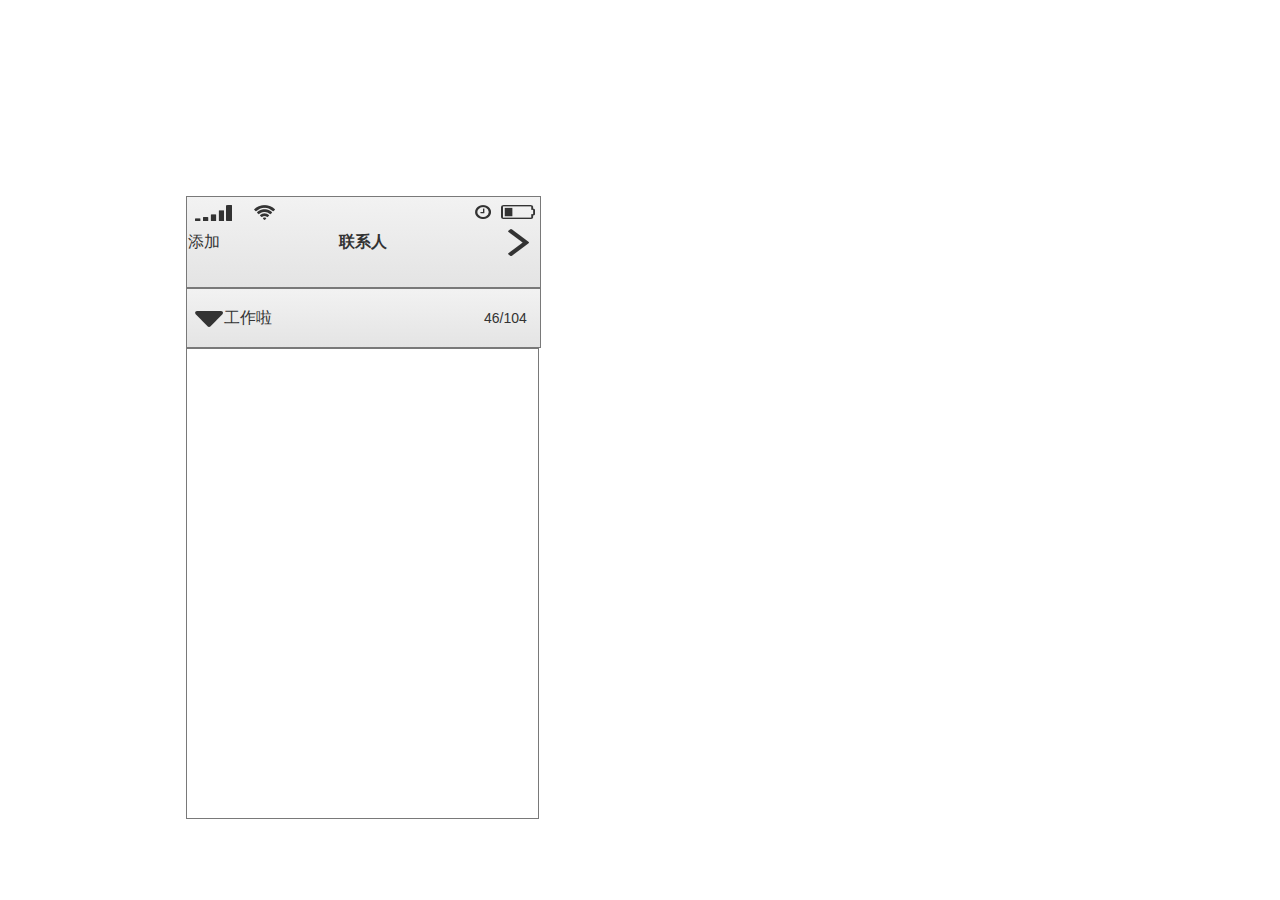
<file: index.html>
﻿<!DOCTYPE html>
<html>
  <head>
    <title>index</title>
    <meta http-equiv="X-UA-Compatible" content="IE=edge"/>
    <meta http-equiv="content-type" content="text/html; charset=utf-8"/>
    <meta name="apple-mobile-web-app-capable" content="yes"/>
    <link href="resources/css/jquery-ui-themes.css" type="text/css" rel="stylesheet"/>
    <link href="resources/css/axure_rp_page.css" type="text/css" rel="stylesheet"/>
    <link href="data/styles.css" type="text/css" rel="stylesheet"/>
    <link href="files/index/styles.css" type="text/css" rel="stylesheet"/>
    <script src="resources/scripts/jquery-1.7.1.min.js"></script>
    <script src="resources/scripts/jquery-ui-1.8.10.custom.min.js"></script>
    <script src="resources/scripts/prototypePre.js"></script>
    <script src="data/document.js"></script>
    <script src="resources/scripts/prototypePost.js"></script>
    <script src="files/index/data.js"></script>
    <script type="text/javascript">
      $axure.utils.getTransparentGifPath = function() { return 'resources/images/transparent.gif'; };
      $axure.utils.getOtherPath = function() { return 'resources/Other.html'; };
      $axure.utils.getReloadPath = function() { return 'resources/reload.html'; };
    </script>
  </head>
  <body>
    <div id="base" class="">

      <!-- Unnamed (矩形) -->
      <div id="u0" class="ax_default box_1">
        <div id="u0_div" class=""></div>
        <!-- Unnamed () -->
        <div id="u1" class="text" style="display:none; visibility: hidden">
          <p><span></span></p>
        </div>
      </div>

      <!-- Unnamed (矩形) -->
      <div id="u2" class="ax_default flow_shape">
        <div id="u2_div" class=""></div>
        <!-- Unnamed () -->
        <div id="u3" class="text">
          <p><span style="font-family:'Arial Normal', 'Arial';font-weight:400;font-size:16px;">添加</span><span style="font-family:'Arial Normal', 'Arial';font-weight:400;">&nbsp; &nbsp; &nbsp; &nbsp; &nbsp; &nbsp; &nbsp; &nbsp; &nbsp; &nbsp; &nbsp; &nbsp; &nbsp; &nbsp; &nbsp; &nbsp;&nbsp; </span><span style="font-family:'Arial Negreta', 'Arial Normal', 'Arial';font-weight:700;font-size:16px;">联系人</span></p>
        </div>
      </div>

      <!-- Unnamed (形状) -->
      <div id="u4" class="ax_default icon">
        <img id="u4_img" class="img " src="images/index/u4.png"/>
        <!-- Unnamed () -->
        <div id="u5" class="text" style="display:none; visibility: hidden">
          <p><span></span></p>
        </div>
      </div>

      <!-- Unnamed (形状) -->
      <div id="u6" class="ax_default icon">
        <img id="u6_img" class="img " src="images/index/u6.png"/>
        <!-- Unnamed () -->
        <div id="u7" class="text" style="display:none; visibility: hidden">
          <p><span></span></p>
        </div>
      </div>

      <!-- Unnamed (形状) -->
      <div id="u8" class="ax_default icon">
        <img id="u8_img" class="img " src="images/index/u8.png"/>
        <!-- Unnamed () -->
        <div id="u9" class="text" style="display:none; visibility: hidden">
          <p><span></span></p>
        </div>
      </div>

      <!-- Unnamed (形状) -->
      <div id="u10" class="ax_default icon">
        <img id="u10_img" class="img " src="images/index/u10.png"/>
        <!-- Unnamed () -->
        <div id="u11" class="text" style="display:none; visibility: hidden">
          <p><span></span></p>
        </div>
      </div>

      <!-- Unnamed (形状) -->
      <div id="u12" class="ax_default icon">
        <img id="u12_img" class="img " src="images/index/u12.png"/>
        <!-- Unnamed () -->
        <div id="u13" class="text" style="display:none; visibility: hidden">
          <p><span></span></p>
        </div>
      </div>

      <!-- Unnamed (矩形) -->
      <div id="u14" class="ax_default flow_shape">
        <div id="u14_div" class=""></div>
        <!-- Unnamed () -->
        <div id="u15" class="text">
          <p><span>&nbsp;&nbsp; &nbsp; &nbsp; &nbsp;&nbsp; </span><span style="font-size:16px;">工作啦</span></p>
        </div>
      </div>

      <!-- Unnamed (形状) -->
      <div id="u16" class="ax_default icon">
        <img id="u16_img" class="img " src="images/index/u16.png"/>
        <!-- Unnamed () -->
        <div id="u17" class="text" style="display:none; visibility: hidden">
          <p><span></span></p>
        </div>
      </div>

      <!-- Unnamed (矩形) -->
      <div id="u18" class="ax_default label">
        <div id="u18_div" class=""></div>
        <!-- Unnamed () -->
        <div id="u19" class="text">
          <p><span>46/104</span></p>
        </div>
      </div>

      <!-- Unnamed (动态面板) -->
      <div id="u20" class="ax_default ax_default_hidden" style="display:none; visibility: hidden">
        <div id="u20_state0" class="panel_state" data-label="State1" style="">
          <div id="u20_state0_content" class="panel_state_content">

            <!-- Unnamed (菜单) -->
            <div id="u21" class="ax_default">
              <img id="u21_menu" class="img " src="images/index/u21_menu.png" alt="u21_menu"/>

              <!-- Unnamed (表格) -->
              <div id="u22" class="ax_default">

                <!-- 名单 (Menu Item) -->
                <div id="u23" class="ax_default menu_item" data-label="名单">
                  <img id="u23_img" class="img " src="images/index/名单_u23.png"/>
                  <!-- Unnamed () -->
                  <div id="u24" class="text" style="display:none; visibility: hidden">
                    <p><span></span></p>
                  </div>
                </div>
              </div>
            </div>

            <!-- Unnamed (椭圆形) -->
            <div id="u25" class="ax_default flow_shape">
              <img id="u25_img" class="img " src="images/index/u25.png"/>
              <!-- Unnamed () -->
              <div id="u26" class="text" style="display:none; visibility: hidden">
                <p><span></span></p>
              </div>
            </div>

            <!-- Unnamed (矩形) -->
            <div id="u27" class="ax_default label">
              <div id="u27_div" class=""></div>
              <!-- Unnamed () -->
              <div id="u28" class="text">
                <p><span>产运-吴子木</span></p>
              </div>
            </div>

            <!-- Unnamed (椭圆形) -->
            <div id="u29" class="ax_default flow_shape">
              <img id="u29_img" class="img " src="images/index/u25.png"/>
              <!-- Unnamed () -->
              <div id="u30" class="text" style="display:none; visibility: hidden">
                <p><span></span></p>
              </div>
            </div>

            <!-- Unnamed (矩形) -->
            <div id="u31" class="ax_default label">
              <div id="u31_div" class=""></div>
              <!-- Unnamed () -->
              <div id="u32" class="text">
                <p><span>徐少佩</span></p>
              </div>
            </div>

            <!-- Unnamed (椭圆形) -->
            <div id="u33" class="ax_default flow_shape">
              <img id="u33_img" class="img " src="images/index/u25.png"/>
              <!-- Unnamed () -->
              <div id="u34" class="text" style="display:none; visibility: hidden">
                <p><span></span></p>
              </div>
            </div>

            <!-- Unnamed (矩形) -->
            <div id="u35" class="ax_default label">
              <div id="u35_div" class=""></div>
              <!-- Unnamed () -->
              <div id="u36" class="text">
                <p><span>吴昊-云计算</span></p>
              </div>
            </div>

            <!-- Unnamed (椭圆形) -->
            <div id="u37" class="ax_default flow_shape">
              <img id="u37_img" class="img " src="images/index/u25.png"/>
              <!-- Unnamed () -->
              <div id="u38" class="text" style="display:none; visibility: hidden">
                <p><span></span></p>
              </div>
            </div>

            <!-- Unnamed (矩形) -->
            <div id="u39" class="ax_default label">
              <div id="u39_div" class=""></div>
              <!-- Unnamed () -->
              <div id="u40" class="text">
                <p><span>震惊文化-小薇</span></p>
              </div>
            </div>

            <!-- Unnamed (椭圆形) -->
            <div id="u41" class="ax_default flow_shape">
              <img id="u41_img" class="img " src="images/index/u25.png"/>
              <!-- Unnamed () -->
              <div id="u42" class="text" style="display:none; visibility: hidden">
                <p><span></span></p>
              </div>
            </div>

            <!-- Unnamed (矩形) -->
            <div id="u43" class="ax_default label">
              <div id="u43_div" class=""></div>
              <!-- Unnamed () -->
              <div id="u44" class="text">
                <p><span>Android-商泽文</span></p>
              </div>
            </div>

            <!-- Unnamed (椭圆形) -->
            <div id="u45" class="ax_default flow_shape">
              <img id="u45_img" class="img " src="images/index/u25.png"/>
              <!-- Unnamed () -->
              <div id="u46" class="text" style="display:none; visibility: hidden">
                <p><span></span></p>
              </div>
            </div>

            <!-- Unnamed (矩形) -->
            <div id="u47" class="ax_default label">
              <div id="u47_div" class=""></div>
              <!-- Unnamed () -->
              <div id="u48" class="text">
                <p><span>安卓-李虎强</span></p>
              </div>
            </div>

            <!-- Unnamed (椭圆形) -->
            <div id="u49" class="ax_default flow_shape">
              <img id="u49_img" class="img " src="images/index/u25.png"/>
              <!-- Unnamed () -->
              <div id="u50" class="text" style="display:none; visibility: hidden">
                <p><span></span></p>
              </div>
            </div>

            <!-- Unnamed (矩形) -->
            <div id="u51" class="ax_default label">
              <div id="u51_div" class=""></div>
              <!-- Unnamed () -->
              <div id="u52" class="text">
                <p><span>安卓-高攀</span></p>
              </div>
            </div>

            <!-- Unnamed (椭圆形) -->
            <div id="u53" class="ax_default flow_shape">
              <img id="u53_img" class="img " src="images/index/u25.png"/>
              <!-- Unnamed () -->
              <div id="u54" class="text" style="display:none; visibility: hidden">
                <p><span></span></p>
              </div>
            </div>

            <!-- Unnamed (矩形) -->
            <div id="u55" class="ax_default label">
              <div id="u55_div" class=""></div>
              <!-- Unnamed () -->
              <div id="u56" class="text">
                <p><span>毕代强</span></p>
              </div>
            </div>

            <!-- Unnamed (椭圆形) -->
            <div id="u57" class="ax_default flow_shape">
              <img id="u57_img" class="img " src="images/index/u25.png"/>
              <!-- Unnamed () -->
              <div id="u58" class="text" style="display:none; visibility: hidden">
                <p><span></span></p>
              </div>
            </div>

            <!-- Unnamed (矩形) -->
            <div id="u59" class="ax_default label">
              <div id="u59_div" class=""></div>
              <!-- Unnamed () -->
              <div id="u60" class="text">
                <p><span>陈雪萍</span></p>
              </div>
            </div>
          </div>
        </div>
      </div>
    </div>
  </body>
</html>
</file>
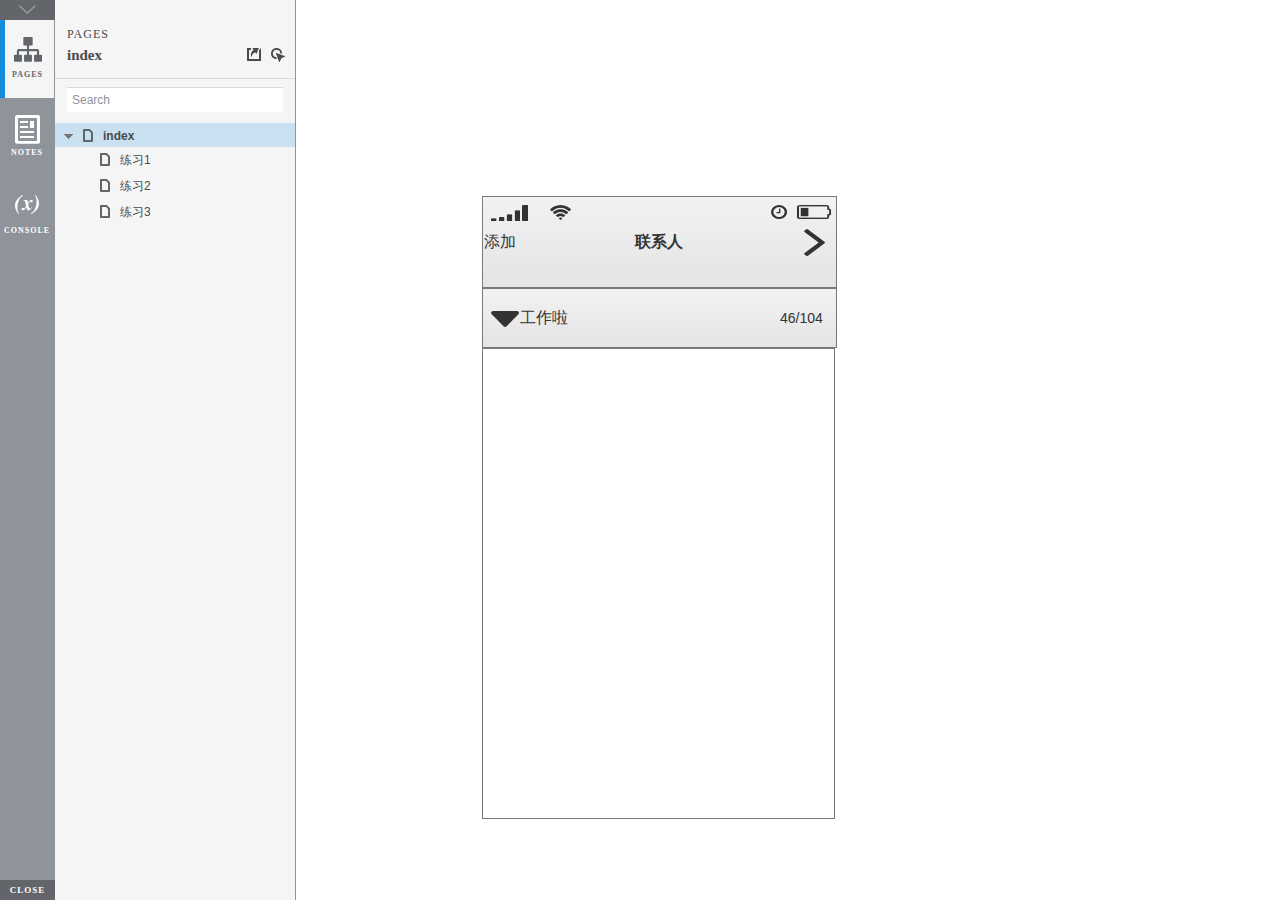
<file: start.html>
<!DOCTYPE html>
<html xmlns="http://www.w3.org/1999/xhtml" xml:lang="en" lang="en">
<head>
    <title>Untitled Document</title>
    <meta http-equiv="X-UA-Compatible" content="IE=edge"/>
    <meta http-equiv="content-type" content="text/html; charset=utf-8" />
    <meta name="viewport" content="width=device-width, initial-scale=1.0" />
    <meta name="apple-mobile-web-app-capable" content="yes" />
    <link type="text/css" href="resources/css/reset.css" rel="Stylesheet" />
    <link type="text/css" href="resources/css/default.css" rel="Stylesheet" />
    <!--<link href='https://fonts.googleapis.com/css?family=Nunito:300' rel='stylesheet' type='text/css'>-->

    <script type="text/javascript">
        if (location.href.toString().indexOf('file://localhost/') == 0) {
            location.href = location.href.toString().replace('file://localhost/', 'file:///');
        }
    </script>

    <!-- 8.0.0.3333 -->
<script src="resources/scripts/jquery-1.7.1.min.js"></script>
<script src="resources/scripts/startPre.js"></script>
<script src="data/document.js"></script>

    <style type="text/css">

#outerContainer {
	width:1000px;
	height:1500px;
}

.vsplitbar {
    width: 3px;
    /*background: #B9B9B9;*/
    border-right: 1px solid #8f949a;
}

.vsplitbar:hover, .vsplitbar.active {
    background: #8f949a;
}

#rightPanel {
    background-color: White;
}

/*#leftPanel {
    min-width: 120px;
}*/

.splitterMask {
   position:absolute;
   top: 0;
   left: 0;
   width: 100%;
   height: 100%;
   overflow: hidden;
   background-image: url(resources/images/transparent.gif);
   z-index: 20000;
}

    </style>
    <script type="text/javascript" language="JavaScript"><!--
        var SITEMAP_COLLAPSE_VAR_NAME = 'c';
        var PLUGIN_VAR_NAME = 'g';
        var FOOTNOTES_VAR_NAME = 'fn';
        var ADAPTIVE_VIEW_VAR_NAME = 'view';
        var lastLeftPanelWidth = 295;
        var toolBarOnly = true;

        // isolate scope
        (function() {
            setUpController();
            
            var configuration = $axure.document.configuration;
            var _settings = {};
            _settings.projectId = configuration.prototypeId;
            _settings.isAxshare = configuration.isAxshare;
            _settings.loadFeedbackPlugin = configuration.loadFeedbackPlugin;
            var cHash = getHashStringVar(SITEMAP_COLLAPSE_VAR_NAME);
            _settings.startCollapsed = cHash == "1";
            if(cHash == "2") closePlayer();
            var gHash = getHashStringVar(PLUGIN_VAR_NAME);
            if(gHash == "") gHash = 1;
            _settings.startPluginGid = gHash;

            $axure.player.settings = _settings;

            $(window).bind('load', function() {
                if(CHROME_5_LOCAL && !$('body').attr('pluginDetected')) {
                    window.location = 'resources/chrome/chrome.html';
                }
            });

            $(document).ready(function() {
                $axure.page.bind('load.start', mainFrame_onload);
                $axure.messageCenter.addMessageListener(messageCenter_message);

                $(document).on('pluginShown', function (event, data) {
                    setVarInCurrentUrlHash('g', data ? data : '');
                });

                $(document).on('pluginCreated', function(event, data) {
                    if($axure.player.settings.startPluginGid == data) {
                        $axure.player.showPlugin(data);
                    }
                });

                if($axure.player.settings.loadFeedbackPlugin) {
                    if($axure.player.settings.isAxshare) {
                        $axure.utils.loadJS('/Scripts/plugins/feedback/feedback8.js');
                    } else {
                        $axure.utils.loadJS('http://share.axure.com/Scripts/plugins/feedback/feedback8.js');
                    }
                }

                if(navigator.userAgent.indexOf("MSIE") >= 0) $('#outerContainer').width('100%');
                initialize();
                if($axure.player.settings.startCollapsed) $('#outerContainer').splitter({ sizeLeft: 0 });
                else $('#outerContainer').splitter({ sizeLeft: lastLeftPanelWidth });
                $('#leftPanel').width(lastLeftPanelWidth);
                
                $(window).resize(function() { resizeContent(); });

                $('#maximizePanelContainer').hide();

                initializeLogo();

                $(window).resize();
                resizeContent();
                
                $axure.player.collapseToBar();

                if($axure.player.settings.startCollapsed) {
                    collapse();
                    $('#leftPanel').width(0);
                }

                if(MOBILE_DEVICE) {
                    $('#interfaceControlFrameMinimizeContainer').height('45px');
                    $('#interfaceControlFrameMinimizeContainer a').height('45px');
                    $('#interfaceControlFrameHeaderContainer').css('margin-top','45px');
                    $('#interfaceControlFrameCloseContainer a').css('padding','10px 0px');
                    $('#maximizePanelContainer').height('45px');//.css('top','inherit').css('bottom','0px');

                    $('body').removeClass('hashover');

                    if(IOS) {
                        $('#rightPanel').css('overflow', 'auto').css('-webkit-overflow-scrolling', 'touch').css('-ms-overflow-x', 'hidden');

                        window.addEventListener("orientationchange", function() {
                            var viewport = document.querySelector("meta[name=viewport]");
                            //so iOS doesn't zoom when switching back to portrait
                            viewport.setAttribute('content', 'width=device-width, initial-scale=1.0, maximum-scale=1.0');
                            viewport.setAttribute('content', 'width=device-width, initial-scale=1.0');
                            resizeContent();
                        }, false);

                        $axure.page.bind('load.start', function() {
                            resizeContent();
                        });
                    }
                }

            });

            function initialize() {
                var legacyQString = getQueryString("Page");
                if (legacyQString.length > 0) {
                    location.href = location.href.substring(0, location.href.indexOf("?")) + "#p=" + legacyQString;
                    return;
                }

                var mainFrame = document.getElementById("mainFrame");
                mainFrame.contentWindow.location.href = getInitialUrl();
            }

            function initializeLogo() {
                if($axure.document.configuration.logoImagePath) {
                    var image = new Image();
                    image.onload = function() {
                        $('#logoImage').css('max-width', this.width + 'px');
                        $axure.player.resizeContent();
                    };
                    image.src = $axure.document.configuration.logoImagePath;
                
                    $('#interfaceControlFrameLogoImageContainer').html('<img id="logoImage" src="" />');
                    $('#logoImage').attr('src', $axure.document.configuration.logoImagePath).load(function() { resizeContent(); });
                } else $('#interfaceControlFrameLogoImageContainer').hide();

                if ($axure.document.configuration.logoImageCaption) {
                    $('#interfaceControlFrameLogoCaptionContainer').html($axure.document.configuration.logoImageCaption);
                } else $('#interfaceControlFrameLogoCaptionContainer').hide();

                if(!$('#interfaceControlFrameLogoImageContainer').is(':visible') && !$('#interfaceControlFrameLogoCaptionContainer').is(':visible')) {
                    $('#interfaceControlFrameLogoContainer').hide();
                }
            }

            var resizeContent = $axure.player.resizeContent = function() {
                var newHeight = $(window).height();
                var newWidth = $(window).width();

                var controlContainerHeight = newHeight;// - 30;
                if($('#interfaceControlFrameLogoContainer').is(':visible')) controlContainerHeight -= $('#interfaceControlFrameLogoContainer').outerHeight();// + 16;

                $('#outerContainer').height(newHeight).width(newWidth);
                $('.vsplitbar').height(newHeight);
                $('#leftPanel').height(newHeight);
                $('#interfaceControlFrame').height(newHeight);
                $('#interfaceControlFrameContainer').height(newHeight);
                $('#interfaceControlFrameHostContainer').height(controlContainerHeight);

                $('#rightPanel').height(newHeight);
                $('#mainFrame').height(newHeight);

                if($('#leftPanel').is(':visible')) $('#rightPanel').width($(window).width() - $('#leftPanel').width() - 1);// $('.vsplitbar').width());
                else $('#rightPanel').width($(window).width());

                $(document).trigger('ContainerHeightChange',[controlContainerHeight]);

                if(MOBILE_DEVICE) {
                    if(!(getHashStringVar(ADAPTIVE_VIEW_VAR_NAME).length > 0)) $axure.messageCenter.postMessage('setAdaptiveViewForSize', {'width':newWidth, 'height':$('#rightPanel').height()});
                }
            }

            var collapseToBar = $axure.player.collapseToBar = function() {
                lastLeftPanelWidth = $('#leftPanel').width();
                $('#leftPanel').width('55px');
                $('.vsplitbar').hide();
                $('#rightPanel').width($(window).width() - $('#leftPanel').width());
                $(window).resize();
                $('#outerContainer').trigger('resize');
                toolBarOnly = true;
            }

            var expandFromBar = $axure.player.expandFromBar = function() {
                if($('.vsplitbar').is(':visible')) return;

                $('#leftPanel').width(lastLeftPanelWidth);
                $('.vsplitbar').show();
                $('#rightPanel').width($(window).width() - $('#leftPanel').width() - 1);// $('.vsplitbar').width());
                $(window).resize();
                $('#outerContainer').trigger('resize');
                toolBarOnly = false;
            }

        })();

        function messageCenter_message(message, data) {
            if(message == 'expandFrame') expand();
            else if(message == 'getCollapseFrameOnLoad' && $axure.player.settings.startCollapsed && !MOBILE_DEVICE) $axure.messageCenter.postMessage('collapseFrameOnLoad');
        }

        
        function getInitialUrl() {
            var pageName = getHashStringVar("p");
            if(pageName.length > 0) return pageName + ".html";
            else {
                var url = getFirstPageUrl($axure.document.sitemap.rootNodes);
                return (url ? url : "about:blank");
            }
        }

        function getFirstPageUrl(nodes) {
            for (var i = 0; i < nodes.length; i++) {
                var node = nodes[i];
                if (node.url) return node.url;
                else {
                    var hasChildren = (node.children && node.children.length > 0);
                    if (hasChildren) {
                        var url = getFirstPageUrl(node.children);
                        if (url) return url;
                    }
                }
            }
            return null;
        }

        function closePlayer() {
            if($axure.page.location) window.location.href = $axure.page.location;
            else {
                var pageFile = getInitialUrl();
                var currentLocation = window.location.toString();
                window.location.href = currentLocation.substr(0, currentLocation.lastIndexOf("/") + 1) + pageFile;
            }
        }

        function replaceHash(newHash) {
            var currentLocWithoutHash = window.location.toString().split('#')[0];

            //We use replace so that every hash change doesn't get appended to the history stack.
            //We use replaceState in browsers that support it, else replace the location
            if(typeof window.history.replaceState != 'undefined') {
                try {
                    //Chrome 45 (Version 45.0.2454.85 m) started throwing an error here when generated locally (this only happens with sitemap open) which broke all interactions.
                    //try catch breaks the url adjusting nicely when the sitemap is open, but all interactions and forward and back buttons work.
                    //Uncaught SecurityError: Failed to execute 'replaceState' on 'History': A history state object with URL 'file:///C:/Users/Ian/Documents/Axure/HTML/Untitled/start.html#p=home' cannot be created in a document with origin 'null'.
                    window.history.replaceState(null, null, currentLocWithoutHash + newHash);
                } catch(ex) {}
            } else {
                window.location.replace(currentLocWithoutHash + newHash);
            }
        }

        function collapse() {
            setVarInCurrentUrlHash('c', 1);
            if(!toolBarOnly) lastLeftPanelWidth = $('#leftPanel').width();

            $('#maximizePanelContainer').show();
            $('#leftPanel').hide();
            $('.vsplitbar').hide();
            $('#rightPanel').width($(window).width());
            $(window).resize();
            $('#outerContainer').trigger('resize');

            $(document).trigger('sidebarCollapse');

            if(MOBILE_DEVICE) {
                $('#maximizePanelContainer').animate({
                    top:$('#rightPanel').height() - $('#maximizePanelContainer').height()
                }, 300, 'swing', function() {
                    $('#maximizePanelContainer').css('top', 'inherit').css('bottom', '0px');
                });
            }
        }

        function expand() {
            if(MOBILE_DEVICE) {
                $('#maximizePanelContainer').css('top', '0px').css('bottom', 'inherit');
            }

            deleteVarFromCurrentUrlHash('c');
            $('#maximizePanelContainer').hide();
            $('#leftPanel').width(lastLeftPanelWidth);
            $('#leftPanel').show();
            if(!toolBarOnly) {
                $('.vsplitbar').show();
                $('#rightPanel').width($(window).width() - $('#leftPanel').width() - 1);
            } else {
                $axure.player.collapseToBar();
            }
            $(window).resize();
            $('#outerContainer').trigger('resize');

            $(document).trigger('sidebarExpanded');
        }


        function mainFrame_onload() {
            if($axure.page.pageName) document.title = $axure.page.pageName;
        }

        function getQueryString(query) {
            var qstring = self.location.href.split("?");
            if(qstring.length < 2) return "";
            return GetParameter(qstring, query);
        }
        
        function GetParameter(qstring, query) {
            var prms = qstring[1].split("&");
            var frmelements = new Array();
            var currprmeter, querystr = "";

            for(var i = 0; i < prms.length; i++) {
                currprmeter = prms[i].split("=");
                frmelements[i] = new Array();
                frmelements[i][0] = currprmeter[0];
                frmelements[i][1] = currprmeter[1];
            }

            for(j = 0; j < frmelements.length; j++) {
                if(frmelements[j][0].toLowerCase() == query.toLowerCase()) {
                    querystr = frmelements[j][1];
                    break;
                }
            }
            return querystr;
        }
        
        function getHashStringVar(query) {
            var qstring = self.location.href.split("#");
            if(qstring.length < 2) return "";
            return GetParameter(qstring, query);
        }

        function setHashStringVar(currentHash, varName, varVal) {
            var varWithEqual = varName + '=';
            var poundVarWithEqual = varVal === '' ? '' :  '#' + varName + '=' + varVal;
            var ampVarWithEqual = varVal === '' ? '' :  '&' + varName + '=' + varVal;
            var hashToSet = '';

            var pageIndex = currentHash.indexOf('#' + varWithEqual);
            if(pageIndex == -1) pageIndex = currentHash.indexOf('&' + varWithEqual);
            if(pageIndex != -1) {
                var newHash = currentHash.substring(0, pageIndex);

                newHash = newHash == '' ? poundVarWithEqual : newHash + ampVarWithEqual;

                var ampIndex = currentHash.indexOf('&', pageIndex + 1);
                if(ampIndex != -1) {
                    newHash = newHash == '' ? '#' + currentHash.substring(ampIndex + 1) : newHash + currentHash.substring(ampIndex);
                }
                hashToSet = newHash;
            } else if(currentHash.indexOf('#') != -1) {
                hashToSet = currentHash + ampVarWithEqual;
            } else {
                hashToSet = poundVarWithEqual;
            }

            if(hashToSet != '' || varVal == '') {
                return hashToSet;
            }

            return null;
        }

        function setVarInCurrentUrlHash(varName, varVal) {
            var newHash = setHashStringVar(window.location.hash, varName, varVal);

            if(newHash != null) {
                replaceHash(newHash);
            }
        }

        function deleteHashStringVar(currentHash, varName) {
            var varWithEqual = varName + '=';

            var pageIndex = currentHash.indexOf('#' + varWithEqual);
            if(pageIndex == -1) pageIndex = currentHash.indexOf('&' + varWithEqual);
            if(pageIndex != -1) {
                var newHash = currentHash.substring(0, pageIndex);

                var ampIndex = currentHash.indexOf('&', pageIndex + 1);

                //IF begin of string....if none blank, ELSE # instead of & and rest
                //IF in string....prefix + if none blank, ELSE &-rest
                if(newHash == '') { //beginning of string
                    newHash = ampIndex != -1 ? '#' + currentHash.substring(ampIndex + 1) : '';
                } else { //somewhere in the middle
                    newHash = newHash + (ampIndex != -1 ? currentHash.substring(ampIndex) : '');
                }

                return newHash;
            }

            return null;
        }

        function deleteVarFromCurrentUrlHash(varName) {
            var newHash = deleteHashStringVar(window.location.hash, varName);

            if(newHash != null) {
                replaceHash(newHash);
            }
        }
    --></script>
    
    <link type="text/css" rel="Stylesheet" href="plugins/sitemap/styles/sitemap.css" />
    <link type="text/css" rel="Stylesheet" href="plugins/page_notes/styles/page_notes.css" />
    <link type="text/css" rel="Stylesheet" href="plugins/debug/styles/debug.css" />
    <script src="resources/scripts/startPost.js"></script>


    <!--<link type="text/css" rel="Stylesheet" href="plugins/recordplay/styles/recordplay.css" />
    <script type="text/javascript" src="plugins/recordplay/recordplay.js"></script>-->
    

</head>
<body scroll="no" class="hashover">
    <div id="outerContainer">

        <div id="leftPanel">
            <div id="interfaceControlFrame">
                <div id="interfaceControlFrameMinimizeContainer">
                    <a title="Collapse" id="interfaceControlFrameMinimizeButton" onclick="collapse();">&nbsp;</a>
                </div>
                <div id="interfaceControlFrameHeaderContainer">
                    <ul id="interfaceControlFrameHeader"></ul>
                </div>
                <div id="interfaceControlFrameContainer">
                    <div id="interfaceControlFrameLogoContainer">
                        <div id="interfaceControlFrameLogoImageContainer"></div>
                        <div id="interfaceControlFrameLogoCaptionContainer"></div>
                    </div>
                    <div id="interfaceControlFrameHostContainer">
                    </div>
                </div>
                <div id="interfaceControlFrameCloseContainer">
                    <a title="Close" id="interfaceControlFrameCloseButton" onclick="closePlayer();">CLOSE</a>
                </div>
            </div>
        </div>
        <div id="rightPanel">
            <iframe id="mainFrame" name="mainFrame" width="100%" height="100%" src="" frameborder="0" style="display: block;" webkitallowfullscreen mozallowfullscreen allowfullscreen></iframe>
        </div>

    </div>

    <div id="maximizePanelContainer">
        <iframe id="expandFrame" src="resources/expand.html" width="100%" height="100%" scrolling="no" allowtransparency="true" frameborder="0"></iframe>
    </div>

</body>
</html>
</file>
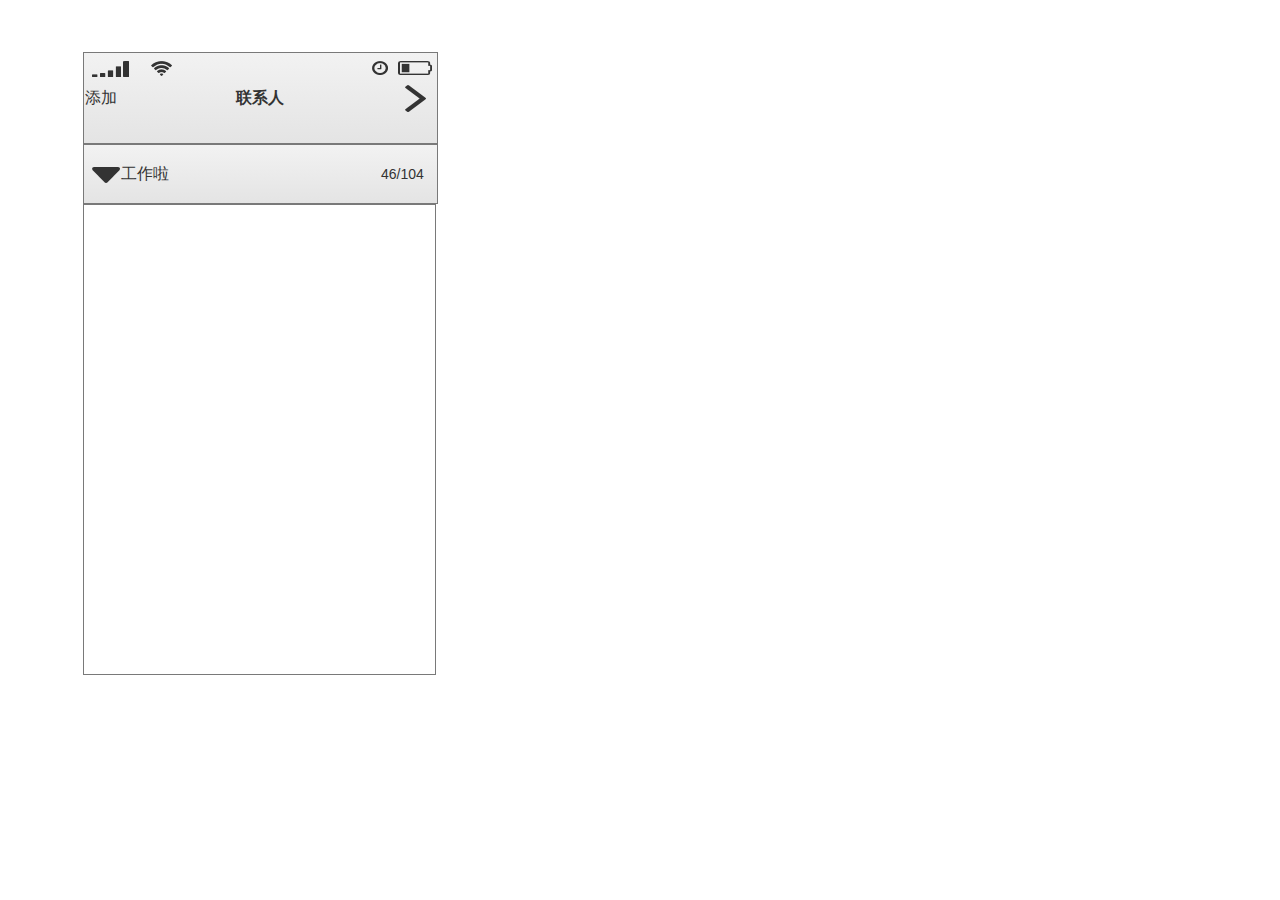
<file: 练习1.html>
﻿<!DOCTYPE html>
<html>
  <head>
    <title>练习1</title>
    <meta http-equiv="X-UA-Compatible" content="IE=edge"/>
    <meta http-equiv="content-type" content="text/html; charset=utf-8"/>
    <meta name="apple-mobile-web-app-capable" content="yes"/>
    <link href="resources/css/jquery-ui-themes.css" type="text/css" rel="stylesheet"/>
    <link href="resources/css/axure_rp_page.css" type="text/css" rel="stylesheet"/>
    <link href="data/styles.css" type="text/css" rel="stylesheet"/>
    <link href="files/练习1/styles.css" type="text/css" rel="stylesheet"/>
    <script src="resources/scripts/jquery-1.7.1.min.js"></script>
    <script src="resources/scripts/jquery-ui-1.8.10.custom.min.js"></script>
    <script src="resources/scripts/prototypePre.js"></script>
    <script src="data/document.js"></script>
    <script src="resources/scripts/prototypePost.js"></script>
    <script src="files/练习1/data.js"></script>
    <script type="text/javascript">
      $axure.utils.getTransparentGifPath = function() { return 'resources/images/transparent.gif'; };
      $axure.utils.getOtherPath = function() { return 'resources/Other.html'; };
      $axure.utils.getReloadPath = function() { return 'resources/reload.html'; };
    </script>
  </head>
  <body>
    <div id="base" class="">

      <!-- Unnamed (矩形) -->
      <div id="u61" class="ax_default box_1">
        <div id="u61_div" class=""></div>
        <!-- Unnamed () -->
        <div id="u62" class="text" style="display:none; visibility: hidden">
          <p><span></span></p>
        </div>
      </div>

      <!-- Unnamed (矩形) -->
      <div id="u63" class="ax_default flow_shape">
        <div id="u63_div" class=""></div>
        <!-- Unnamed () -->
        <div id="u64" class="text">
          <p><span style="font-family:'Arial Normal', 'Arial';font-weight:400;font-size:16px;">添加</span><span style="font-family:'Arial Normal', 'Arial';font-weight:400;">&nbsp; &nbsp; &nbsp; &nbsp; &nbsp; &nbsp; &nbsp; &nbsp; &nbsp; &nbsp; &nbsp; &nbsp; &nbsp; &nbsp; &nbsp; &nbsp;&nbsp; </span><span style="font-family:'Arial Negreta', 'Arial Normal', 'Arial';font-weight:700;font-size:16px;">联系人</span></p>
        </div>
      </div>

      <!-- Unnamed (形状) -->
      <div id="u65" class="ax_default icon">
        <img id="u65_img" class="img " src="images/index/u4.png"/>
        <!-- Unnamed () -->
        <div id="u66" class="text" style="display:none; visibility: hidden">
          <p><span></span></p>
        </div>
      </div>

      <!-- Unnamed (形状) -->
      <div id="u67" class="ax_default icon">
        <img id="u67_img" class="img " src="images/index/u6.png"/>
        <!-- Unnamed () -->
        <div id="u68" class="text" style="display:none; visibility: hidden">
          <p><span></span></p>
        </div>
      </div>

      <!-- Unnamed (形状) -->
      <div id="u69" class="ax_default icon">
        <img id="u69_img" class="img " src="images/index/u8.png"/>
        <!-- Unnamed () -->
        <div id="u70" class="text" style="display:none; visibility: hidden">
          <p><span></span></p>
        </div>
      </div>

      <!-- Unnamed (形状) -->
      <div id="u71" class="ax_default icon">
        <img id="u71_img" class="img " src="images/index/u10.png"/>
        <!-- Unnamed () -->
        <div id="u72" class="text" style="display:none; visibility: hidden">
          <p><span></span></p>
        </div>
      </div>

      <!-- Unnamed (形状) -->
      <div id="u73" class="ax_default icon">
        <img id="u73_img" class="img " src="images/index/u12.png"/>
        <!-- Unnamed () -->
        <div id="u74" class="text" style="display:none; visibility: hidden">
          <p><span></span></p>
        </div>
      </div>

      <!-- Unnamed (矩形) -->
      <div id="u75" class="ax_default flow_shape">
        <div id="u75_div" class=""></div>
        <!-- Unnamed () -->
        <div id="u76" class="text">
          <p><span>&nbsp;&nbsp; &nbsp; &nbsp; &nbsp;&nbsp; </span><span style="font-size:16px;">工作啦</span></p>
        </div>
      </div>

      <!-- Unnamed (形状) -->
      <div id="u77" class="ax_default icon">
        <img id="u77_img" class="img " src="images/index/u16.png"/>
        <!-- Unnamed () -->
        <div id="u78" class="text" style="display:none; visibility: hidden">
          <p><span></span></p>
        </div>
      </div>

      <!-- Unnamed (矩形) -->
      <div id="u79" class="ax_default label">
        <div id="u79_div" class=""></div>
        <!-- Unnamed () -->
        <div id="u80" class="text">
          <p><span>46/104</span></p>
        </div>
      </div>

      <!-- Unnamed (动态面板) -->
      <div id="u81" class="ax_default ax_default_hidden" style="display:none; visibility: hidden">
        <div id="u81_state0" class="panel_state" data-label="State1" style="">
          <div id="u81_state0_content" class="panel_state_content">

            <!-- Unnamed (菜单) -->
            <div id="u82" class="ax_default">
              <img id="u82_menu" class="img " src="images/index/u21_menu.png" alt="u82_menu"/>

              <!-- Unnamed (表格) -->
              <div id="u83" class="ax_default">

                <!-- 名单 (Menu Item) -->
                <div id="u84" class="ax_default menu_item" data-label="名单">
                  <img id="u84_img" class="img " src="images/index/名单_u23.png"/>
                  <!-- Unnamed () -->
                  <div id="u85" class="text" style="display:none; visibility: hidden">
                    <p><span></span></p>
                  </div>
                </div>
              </div>
            </div>

            <!-- Unnamed (椭圆形) -->
            <div id="u86" class="ax_default flow_shape">
              <img id="u86_img" class="img " src="images/index/u25.png"/>
              <!-- Unnamed () -->
              <div id="u87" class="text" style="display:none; visibility: hidden">
                <p><span></span></p>
              </div>
            </div>

            <!-- Unnamed (矩形) -->
            <div id="u88" class="ax_default label">
              <div id="u88_div" class=""></div>
              <!-- Unnamed () -->
              <div id="u89" class="text">
                <p><span>产运-吴子木</span></p>
              </div>
            </div>

            <!-- Unnamed (椭圆形) -->
            <div id="u90" class="ax_default flow_shape">
              <img id="u90_img" class="img " src="images/index/u25.png"/>
              <!-- Unnamed () -->
              <div id="u91" class="text" style="display:none; visibility: hidden">
                <p><span></span></p>
              </div>
            </div>

            <!-- Unnamed (矩形) -->
            <div id="u92" class="ax_default label">
              <div id="u92_div" class=""></div>
              <!-- Unnamed () -->
              <div id="u93" class="text">
                <p><span>徐少佩</span></p>
              </div>
            </div>

            <!-- Unnamed (椭圆形) -->
            <div id="u94" class="ax_default flow_shape">
              <img id="u94_img" class="img " src="images/index/u25.png"/>
              <!-- Unnamed () -->
              <div id="u95" class="text" style="display:none; visibility: hidden">
                <p><span></span></p>
              </div>
            </div>

            <!-- Unnamed (矩形) -->
            <div id="u96" class="ax_default label">
              <div id="u96_div" class=""></div>
              <!-- Unnamed () -->
              <div id="u97" class="text">
                <p><span>吴昊-云计算</span></p>
              </div>
            </div>

            <!-- Unnamed (椭圆形) -->
            <div id="u98" class="ax_default flow_shape">
              <img id="u98_img" class="img " src="images/index/u25.png"/>
              <!-- Unnamed () -->
              <div id="u99" class="text" style="display:none; visibility: hidden">
                <p><span></span></p>
              </div>
            </div>

            <!-- Unnamed (矩形) -->
            <div id="u100" class="ax_default label">
              <div id="u100_div" class=""></div>
              <!-- Unnamed () -->
              <div id="u101" class="text">
                <p><span>震惊文化-小薇</span></p>
              </div>
            </div>

            <!-- Unnamed (椭圆形) -->
            <div id="u102" class="ax_default flow_shape">
              <img id="u102_img" class="img " src="images/index/u25.png"/>
              <!-- Unnamed () -->
              <div id="u103" class="text" style="display:none; visibility: hidden">
                <p><span></span></p>
              </div>
            </div>

            <!-- Unnamed (矩形) -->
            <div id="u104" class="ax_default label">
              <div id="u104_div" class=""></div>
              <!-- Unnamed () -->
              <div id="u105" class="text">
                <p><span>Android-商泽文</span></p>
              </div>
            </div>

            <!-- Unnamed (椭圆形) -->
            <div id="u106" class="ax_default flow_shape">
              <img id="u106_img" class="img " src="images/index/u25.png"/>
              <!-- Unnamed () -->
              <div id="u107" class="text" style="display:none; visibility: hidden">
                <p><span></span></p>
              </div>
            </div>

            <!-- Unnamed (矩形) -->
            <div id="u108" class="ax_default label">
              <div id="u108_div" class=""></div>
              <!-- Unnamed () -->
              <div id="u109" class="text">
                <p><span>安卓-李虎强</span></p>
              </div>
            </div>

            <!-- Unnamed (椭圆形) -->
            <div id="u110" class="ax_default flow_shape">
              <img id="u110_img" class="img " src="images/index/u25.png"/>
              <!-- Unnamed () -->
              <div id="u111" class="text" style="display:none; visibility: hidden">
                <p><span></span></p>
              </div>
            </div>

            <!-- Unnamed (矩形) -->
            <div id="u112" class="ax_default label">
              <div id="u112_div" class=""></div>
              <!-- Unnamed () -->
              <div id="u113" class="text">
                <p><span>安卓-高攀</span></p>
              </div>
            </div>

            <!-- Unnamed (椭圆形) -->
            <div id="u114" class="ax_default flow_shape">
              <img id="u114_img" class="img " src="images/index/u25.png"/>
              <!-- Unnamed () -->
              <div id="u115" class="text" style="display:none; visibility: hidden">
                <p><span></span></p>
              </div>
            </div>

            <!-- Unnamed (矩形) -->
            <div id="u116" class="ax_default label">
              <div id="u116_div" class=""></div>
              <!-- Unnamed () -->
              <div id="u117" class="text">
                <p><span>毕代强</span></p>
              </div>
            </div>

            <!-- Unnamed (椭圆形) -->
            <div id="u118" class="ax_default flow_shape">
              <img id="u118_img" class="img " src="images/index/u25.png"/>
              <!-- Unnamed () -->
              <div id="u119" class="text" style="display:none; visibility: hidden">
                <p><span></span></p>
              </div>
            </div>

            <!-- Unnamed (矩形) -->
            <div id="u120" class="ax_default label">
              <div id="u120_div" class=""></div>
              <!-- Unnamed () -->
              <div id="u121" class="text">
                <p><span>陈雪萍</span></p>
              </div>
            </div>
          </div>
        </div>
      </div>
    </div>
  </body>
</html>
</file>
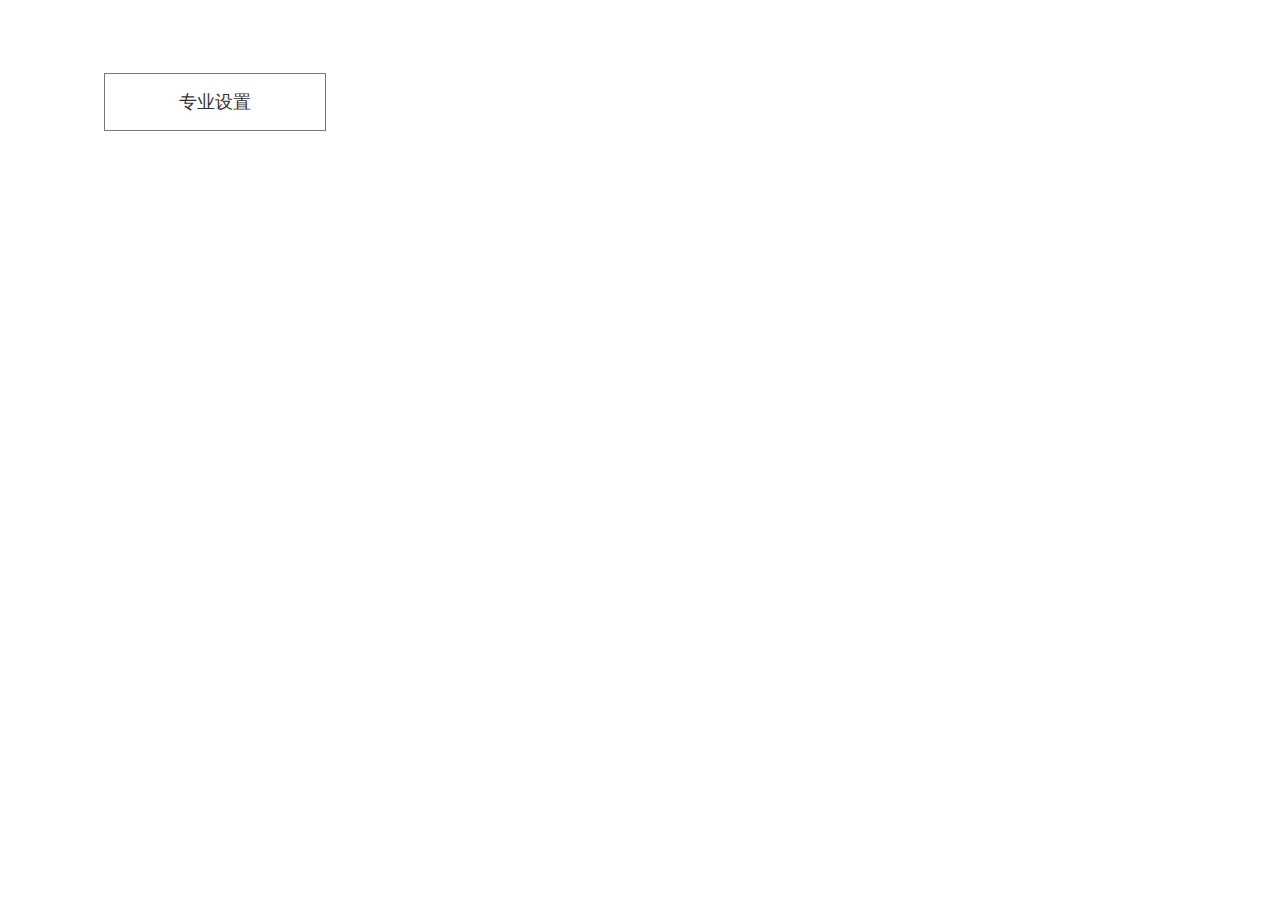
<file: 练习2.html>
﻿<!DOCTYPE html>
<html>
  <head>
    <title>练习2</title>
    <meta http-equiv="X-UA-Compatible" content="IE=edge"/>
    <meta http-equiv="content-type" content="text/html; charset=utf-8"/>
    <meta name="apple-mobile-web-app-capable" content="yes"/>
    <link href="resources/css/jquery-ui-themes.css" type="text/css" rel="stylesheet"/>
    <link href="resources/css/axure_rp_page.css" type="text/css" rel="stylesheet"/>
    <link href="data/styles.css" type="text/css" rel="stylesheet"/>
    <link href="files/练习2/styles.css" type="text/css" rel="stylesheet"/>
    <script src="resources/scripts/jquery-1.7.1.min.js"></script>
    <script src="resources/scripts/jquery-ui-1.8.10.custom.min.js"></script>
    <script src="resources/scripts/prototypePre.js"></script>
    <script src="data/document.js"></script>
    <script src="resources/scripts/prototypePost.js"></script>
    <script src="files/练习2/data.js"></script>
    <script type="text/javascript">
      $axure.utils.getTransparentGifPath = function() { return 'resources/images/transparent.gif'; };
      $axure.utils.getOtherPath = function() { return 'resources/Other.html'; };
      $axure.utils.getReloadPath = function() { return 'resources/reload.html'; };
    </script>
  </head>
  <body>
    <div id="base" class="">

      <!-- Unnamed (矩形) -->
      <div id="u122" class="ax_default box_1">
        <div id="u122_div" class=""></div>
        <!-- Unnamed () -->
        <div id="u123" class="text">
          <p><span>专业设置</span></p>
        </div>
      </div>

      <!-- Unnamed (动态面板) -->
      <div id="u124" class="ax_default ax_default_hidden" style="display:none; visibility: hidden">
        <div id="u124_state0" class="panel_state" data-label="State1" style="">
          <div id="u124_state0_content" class="panel_state_content">

            <!-- Unnamed (矩形) -->
            <div id="u125" class="ax_default box_1">
              <div id="u125_div" class=""></div>
              <!-- Unnamed () -->
              <div id="u126" class="text">
                <p><span>新闻专业</span></p>
              </div>
            </div>

            <!-- Unnamed (矩形) -->
            <div id="u127" class="ax_default box_1">
              <div id="u127_div" class=""></div>
              <!-- Unnamed () -->
              <div id="u128" class="text">
                <p><span>汉语言专业</span></p>
              </div>
            </div>

            <!-- Unnamed (矩形) -->
            <div id="u129" class="ax_default box_1">
              <div id="u129_div" class=""></div>
              <!-- Unnamed () -->
              <div id="u130" class="text">
                <p><span>网络与新媒体专业</span></p>
              </div>
            </div>
          </div>
        </div>
      </div>
    </div>
  </body>
</html>
</file>
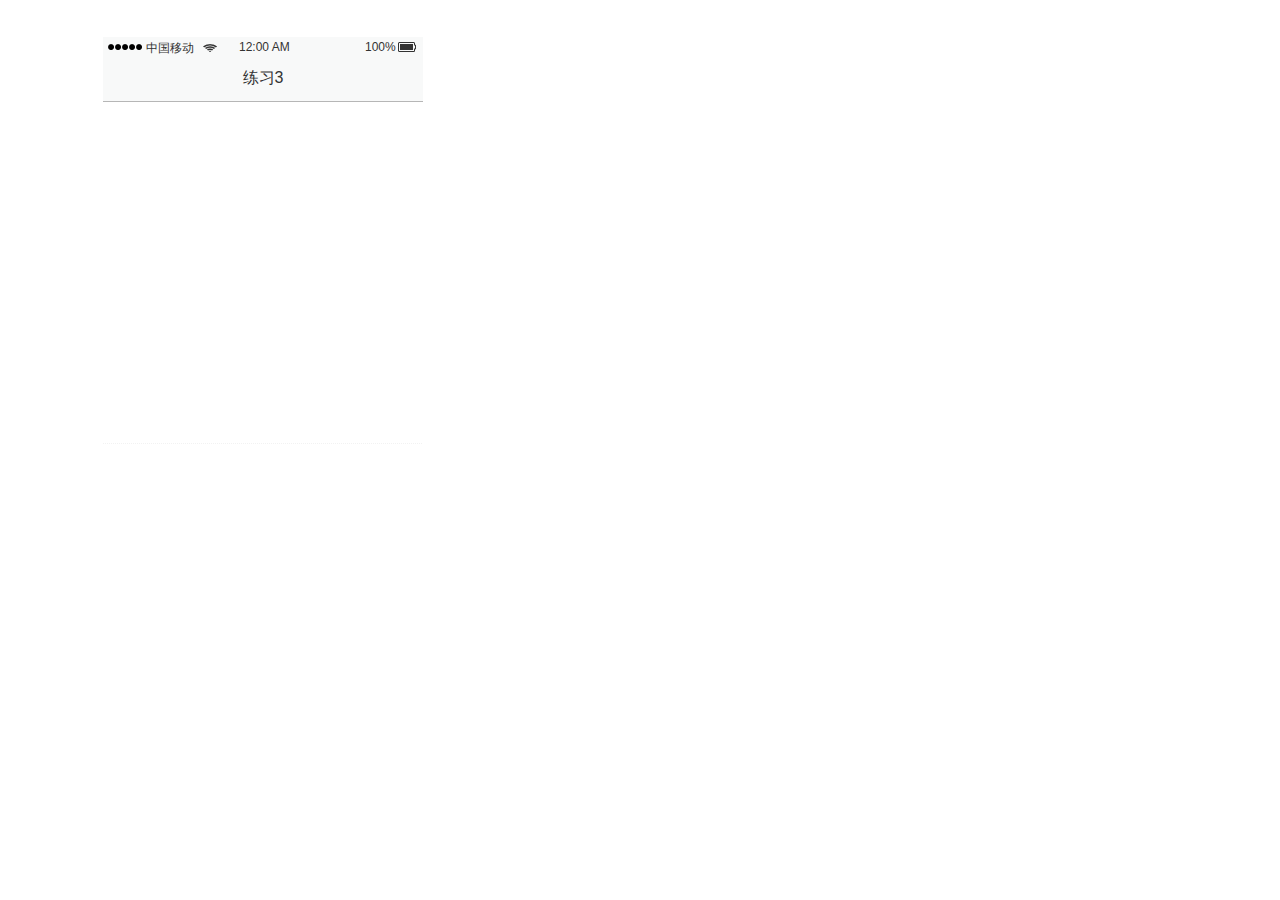
<file: 练习3.html>
﻿<!DOCTYPE html>
<html>
  <head>
    <title>练习3</title>
    <meta http-equiv="X-UA-Compatible" content="IE=edge"/>
    <meta http-equiv="content-type" content="text/html; charset=utf-8"/>
    <meta name="apple-mobile-web-app-capable" content="yes"/>
    <link href="resources/css/jquery-ui-themes.css" type="text/css" rel="stylesheet"/>
    <link href="resources/css/axure_rp_page.css" type="text/css" rel="stylesheet"/>
    <link href="data/styles.css" type="text/css" rel="stylesheet"/>
    <link href="files/练习3/styles.css" type="text/css" rel="stylesheet"/>
    <script src="resources/scripts/jquery-1.7.1.min.js"></script>
    <script src="resources/scripts/jquery-ui-1.8.10.custom.min.js"></script>
    <script src="resources/scripts/prototypePre.js"></script>
    <script src="data/document.js"></script>
    <script src="resources/scripts/prototypePost.js"></script>
    <script src="files/练习3/data.js"></script>
    <script type="text/javascript">
      $axure.utils.getTransparentGifPath = function() { return 'resources/images/transparent.gif'; };
      $axure.utils.getOtherPath = function() { return 'resources/Other.html'; };
      $axure.utils.getReloadPath = function() { return 'resources/reload.html'; };
    </script>
  </head>
  <body>
    <div id="base" class="">

      <!-- Unnamed (ActionSheet) -->

      <!-- ActionSheet (动态面板) -->
      <div id="u132" class="ax_default ax_default_hidden" data-label="ActionSheet" style="display:none; visibility: hidden">
        <div id="u132_state0" class="panel_state" data-label="配送" style="">
          <div id="u132_state0_content" class="panel_state_content">

            <!-- Actionsheet (组合) -->
            <div id="u133" class="ax_default" data-label="Actionsheet" data-left="0" data-top="201" data-width="304" data-height="238">

              <!-- Unnamed (矩形) -->
              <div id="u134" class="ax_default box_2">
                <div id="u134_div" class=""></div>
                <!-- Unnamed () -->
                <div id="u135" class="text" style="display:none; visibility: hidden">
                  <p><span></span></p>
                </div>
              </div>

              <!-- Title (矩形) -->
              <div id="u136" class="ax_default paragraph" data-label="Title">
                <div id="u136_div" class=""></div>
                <!-- Unnamed () -->
                <div id="u137" class="text">
                  <p><span>请选择配送方式</span></p>
                </div>
              </div>

              <!-- HButton Edges (水平线) -->
              <div id="u138" class="ax_default line" data-label="HButton Edges">
                <img id="u138_img" class="img " src="images/练习3/hbutton_edges_u138.png"/>
                <!-- Unnamed () -->
                <div id="u139" class="text" style="display:none; visibility: hidden">
                  <p><span></span></p>
                </div>
              </div>

              <!-- HButton Edges (水平线) -->
              <div id="u140" class="ax_default line" data-label="HButton Edges">
                <img id="u140_img" class="img " src="images/练习3/hbutton_edges_u138.png"/>
                <!-- Unnamed () -->
                <div id="u141" class="text" style="display:none; visibility: hidden">
                  <p><span></span></p>
                </div>
              </div>

              <!-- Button3 (矩形) -->
              <div id="u142" class="ax_default label1" data-label="Button3">
                <div id="u142_div" class=""></div>
                <!-- Unnamed () -->
                <div id="u143" class="text">
                  <p><span>店面自提</span></p>
                </div>
              </div>

              <!-- Unnamed (矩形) -->
              <div id="u144" class="ax_default box_2">
                <div id="u144_div" class=""></div>
                <!-- Unnamed () -->
                <div id="u145" class="text">
                  <p><span>关闭</span></p>
                </div>
              </div>

              <!-- Button2 (矩形) -->
              <div id="u146" class="ax_default label1" data-label="Button2">
                <div id="u146_div" class=""></div>
                <!-- Unnamed () -->
                <div id="u147" class="text">
                  <p><span>快递配送</span></p>
                </div>
              </div>
            </div>
          </div>
        </div>
        <div id="u132_state1" class="panel_state" data-label="支付" style="visibility: hidden;">
          <div id="u132_state1_content" class="panel_state_content">

            <!-- Unnamed (矩形) -->
            <div id="u148" class="ax_default box_2">
              <div id="u148_div" class=""></div>
              <!-- Unnamed () -->
              <div id="u149" class="text" style="display:none; visibility: hidden">
                <p><span></span></p>
              </div>
            </div>

            <!-- Title (矩形) -->
            <div id="u150" class="ax_default paragraph" data-label="Title">
              <div id="u150_div" class=""></div>
              <!-- Unnamed () -->
              <div id="u151" class="text">
                <p><span>请选择支付方式</span></p>
              </div>
            </div>

            <!-- Unnamed (矩形) -->
            <div id="u152" class="ax_default box_2">
              <div id="u152_div" class=""></div>
              <!-- Unnamed () -->
              <div id="u153" class="text">
                <p><span>关闭</span></p>
              </div>
            </div>

            <!-- HButton Edges (水平线) -->
            <div id="u154" class="ax_default line" data-label="HButton Edges">
              <img id="u154_img" class="img " src="images/练习3/hbutton_edges_u138.png"/>
              <!-- Unnamed () -->
              <div id="u155" class="text" style="display:none; visibility: hidden">
                <p><span></span></p>
              </div>
            </div>

            <!-- HButton Edges (水平线) -->
            <div id="u156" class="ax_default line" data-label="HButton Edges">
              <img id="u156_img" class="img " src="images/练习3/hbutton_edges_u138.png"/>
              <!-- Unnamed () -->
              <div id="u157" class="text" style="display:none; visibility: hidden">
                <p><span></span></p>
              </div>
            </div>

            <!-- Button3 (矩形) -->
            <div id="u158" class="ax_default label1" data-label="Button3">
              <div id="u158_div" class=""></div>
              <!-- Unnamed () -->
              <div id="u159" class="text">
                <p><span>线上支付</span></p>
              </div>
            </div>

            <!-- Button2 (矩形) -->
            <div id="u160" class="ax_default label1" data-label="Button2">
              <div id="u160_div" class=""></div>
              <!-- Unnamed () -->
              <div id="u161" class="text">
                <p><span>货到付款</span></p>
              </div>
            </div>
          </div>
        </div>
        <div id="u132_state2" class="panel_state" data-label="订单选择" style="visibility: hidden;">
          <div id="u132_state2_content" class="panel_state_content">

            <!-- Unnamed (矩形) -->
            <div id="u162" class="ax_default box_2">
              <div id="u162_div" class=""></div>
              <!-- Unnamed () -->
              <div id="u163" class="text" style="display:none; visibility: hidden">
                <p><span></span></p>
              </div>
            </div>

            <!-- Title (矩形) -->
            <div id="u164" class="ax_default paragraph" data-label="Title">
              <div id="u164_div" class=""></div>
              <!-- Unnamed () -->
              <div id="u165" class="text">
                <p><span>请选择订单状态</span></p>
              </div>
            </div>

            <!-- HButton Edges (水平线) -->
            <div id="u166" class="ax_default line" data-label="HButton Edges">
              <img id="u166_img" class="img " src="images/练习3/hbutton_edges_u138.png"/>
              <!-- Unnamed () -->
              <div id="u167" class="text" style="display:none; visibility: hidden">
                <p><span></span></p>
              </div>
            </div>

            <!-- HButton Edges (水平线) -->
            <div id="u168" class="ax_default line" data-label="HButton Edges">
              <img id="u168_img" class="img " src="images/练习3/hbutton_edges_u138.png"/>
              <!-- Unnamed () -->
              <div id="u169" class="text" style="display:none; visibility: hidden">
                <p><span></span></p>
              </div>
            </div>

            <!-- Button3 (矩形) -->
            <div id="u170" class="ax_default label1" data-label="Button3">
              <div id="u170_div" class=""></div>
              <!-- Unnamed () -->
              <div id="u171" class="text">
                <p><span>取消/退款/审核/退货</span></p>
              </div>
            </div>

            <!-- Unnamed (矩形) -->
            <div id="u172" class="ax_default box_2">
              <div id="u172_div" class=""></div>
              <!-- Unnamed () -->
              <div id="u173" class="text">
                <p><span>关闭</span></p>
              </div>
            </div>

            <!-- Button2 (矩形) -->
            <div id="u174" class="ax_default label1" data-label="Button2">
              <div id="u174_div" class=""></div>
              <!-- Unnamed () -->
              <div id="u175" class="text">
                <p><span>待评论/已评论</span></p>
              </div>
            </div>

            <!-- HButton Edges (水平线) -->
            <div id="u176" class="ax_default line" data-label="HButton Edges">
              <img id="u176_img" class="img " src="images/练习3/hbutton_edges_u138.png"/>
              <!-- Unnamed () -->
              <div id="u177" class="text" style="display:none; visibility: hidden">
                <p><span></span></p>
              </div>
            </div>

            <!-- HButton Edges (水平线) -->
            <div id="u178" class="ax_default line" data-label="HButton Edges">
              <img id="u178_img" class="img " src="images/练习3/hbutton_edges_u138.png"/>
              <!-- Unnamed () -->
              <div id="u179" class="text" style="display:none; visibility: hidden">
                <p><span></span></p>
              </div>
            </div>

            <!-- Button3 (矩形) -->
            <div id="u180" class="ax_default label1" data-label="Button3">
              <div id="u180_div" class=""></div>
              <!-- Unnamed () -->
              <div id="u181" class="text">
                <p><span>支付成功/待发货</span></p>
              </div>
            </div>

            <!-- Button2 (矩形) -->
            <div id="u182" class="ax_default label1" data-label="Button2">
              <div id="u182_div" class=""></div>
              <!-- Unnamed () -->
              <div id="u183" class="text">
                <p><span>待支付</span></p>
              </div>
            </div>
          </div>
        </div>
      </div>

      <!-- Unnamed (toast) -->

      <!-- toast (动态面板) -->
      <div id="u185" class="ax_default ax_default_hidden" data-label="toast" style="display:none; visibility: hidden">
        <div id="u185_state0" class="panel_state" data-label="分享中" style="">
          <div id="u185_state0_content" class="panel_state_content">

            <!-- Unnamed (矩形) -->
            <div id="u186" class="ax_default weui_mask_transparent">
              <img id="u186_img" class="img " src="images/练习3/u186.png"/>
              <!-- Unnamed () -->
              <div id="u187" class="text" style="display:none; visibility: hidden">
                <p><span></span></p>
              </div>
            </div>

            <!-- Unnamed (矩形) -->
            <div id="u188" class="ax_default paragraph1">
              <div id="u188_div" class=""></div>
              <!-- Unnamed () -->
              <div id="u189" class="text">
                <p><span>商品分享中</span></p>
              </div>
            </div>

            <!-- Unnamed (图片) -->
            <div id="u190" class="ax_default image">
              <img id="u190_img" class="img " src="images/练习3/u190.png"/>
              <!-- Unnamed () -->
              <div id="u191" class="text" style="display:none; visibility: hidden">
                <p><span></span></p>
              </div>
            </div>
          </div>
        </div>
        <div id="u185_state1" class="panel_state" data-label="复制链接" style="visibility: hidden;">
          <div id="u185_state1_content" class="panel_state_content">

            <!-- Unnamed (矩形) -->
            <div id="u192" class="ax_default weui_mask_transparent">
              <img id="u192_img" class="img " src="images/练习3/u186.png"/>
              <!-- Unnamed () -->
              <div id="u193" class="text" style="display:none; visibility: hidden">
                <p><span></span></p>
              </div>
            </div>

            <!-- Unnamed (矩形) -->
            <div id="u194" class="ax_default paragraph1">
              <div id="u194_div" class=""></div>
              <!-- Unnamed () -->
              <div id="u195" class="text">
                <p><span>已复制</span></p>
              </div>
            </div>

            <!-- Unnamed (矩形) -->
            <div id="u196" class="ax_default paragraph1">
              <div id="u196_div" class=""></div>
              <!-- Unnamed () -->
              <div id="u197" class="text">
                <p><span>✓</span></p>
              </div>
            </div>
          </div>
        </div>
        <div id="u185_state2" class="panel_state" data-label="收藏成功" style="visibility: hidden;">
          <div id="u185_state2_content" class="panel_state_content">

            <!-- Unnamed (矩形) -->
            <div id="u198" class="ax_default weui_mask_transparent">
              <img id="u198_img" class="img " src="images/练习3/u186.png"/>
              <!-- Unnamed () -->
              <div id="u199" class="text" style="display:none; visibility: hidden">
                <p><span></span></p>
              </div>
            </div>

            <!-- Unnamed (矩形) -->
            <div id="u200" class="ax_default paragraph1">
              <div id="u200_div" class=""></div>
              <!-- Unnamed () -->
              <div id="u201" class="text">
                <p><span>收藏成功</span></p>
              </div>
            </div>

            <!-- Unnamed (矩形) -->
            <div id="u202" class="ax_default paragraph1">
              <div id="u202_div" class=""></div>
              <!-- Unnamed () -->
              <div id="u203" class="text">
                <p><span>✓</span></p>
              </div>
            </div>
          </div>
        </div>
        <div id="u185_state3" class="panel_state" data-label="取消收藏" style="visibility: hidden;">
          <div id="u185_state3_content" class="panel_state_content">

            <!-- Unnamed (矩形) -->
            <div id="u204" class="ax_default weui_mask_transparent">
              <img id="u204_img" class="img " src="images/练习3/u186.png"/>
              <!-- Unnamed () -->
              <div id="u205" class="text" style="display:none; visibility: hidden">
                <p><span></span></p>
              </div>
            </div>

            <!-- Unnamed (矩形) -->
            <div id="u206" class="ax_default paragraph1">
              <div id="u206_div" class=""></div>
              <!-- Unnamed () -->
              <div id="u207" class="text">
                <p><span>✓</span></p>
              </div>
            </div>

            <!-- Unnamed (矩形) -->
            <div id="u208" class="ax_default paragraph1">
              <div id="u208_div" class=""></div>
              <!-- Unnamed () -->
              <div id="u209" class="text">
                <p><span>取消收藏</span></p>
              </div>
            </div>
          </div>
        </div>
        <div id="u185_state4" class="panel_state" data-label="添加购物车" style="visibility: hidden;">
          <div id="u185_state4_content" class="panel_state_content">

            <!-- Unnamed (矩形) -->
            <div id="u210" class="ax_default weui_mask_transparent">
              <img id="u210_img" class="img " src="images/练习3/u186.png"/>
              <!-- Unnamed () -->
              <div id="u211" class="text" style="display:none; visibility: hidden">
                <p><span></span></p>
              </div>
            </div>

            <!-- Unnamed (矩形) -->
            <div id="u212" class="ax_default paragraph1">
              <div id="u212_div" class=""></div>
              <!-- Unnamed () -->
              <div id="u213" class="text">
                <p><span>添加成功</span></p>
              </div>
            </div>

            <!-- Unnamed (矩形) -->
            <div id="u214" class="ax_default paragraph1">
              <div id="u214_div" class=""></div>
              <!-- Unnamed () -->
              <div id="u215" class="text">
                <p><span>✓</span></p>
              </div>
            </div>
          </div>
        </div>
        <div id="u185_state5" class="panel_state" data-label="兑换成功" style="visibility: hidden;">
          <div id="u185_state5_content" class="panel_state_content">

            <!-- Unnamed (矩形) -->
            <div id="u216" class="ax_default weui_mask_transparent">
              <img id="u216_img" class="img " src="images/练习3/u186.png"/>
              <!-- Unnamed () -->
              <div id="u217" class="text" style="display:none; visibility: hidden">
                <p><span></span></p>
              </div>
            </div>

            <!-- Unnamed (矩形) -->
            <div id="u218" class="ax_default paragraph1">
              <div id="u218_div" class=""></div>
              <!-- Unnamed () -->
              <div id="u219" class="text">
                <p><span>兑换成功</span></p>
              </div>
            </div>

            <!-- Unnamed (矩形) -->
            <div id="u220" class="ax_default paragraph1">
              <div id="u220_div" class=""></div>
              <!-- Unnamed () -->
              <div id="u221" class="text">
                <p><span>✓</span></p>
              </div>
            </div>
          </div>
        </div>
        <div id="u185_state6" class="panel_state" data-label="兑换失败" style="visibility: hidden;">
          <div id="u185_state6_content" class="panel_state_content">

            <!-- Unnamed (矩形) -->
            <div id="u222" class="ax_default weui_mask_transparent">
              <img id="u222_img" class="img " src="images/练习3/u186.png"/>
              <!-- Unnamed () -->
              <div id="u223" class="text" style="display:none; visibility: hidden">
                <p><span></span></p>
              </div>
            </div>

            <!-- Unnamed (矩形) -->
            <div id="u224" class="ax_default paragraph1">
              <div id="u224_div" class=""></div>
              <!-- Unnamed () -->
              <div id="u225" class="text">
                <p><span>兑换失败</span></p>
              </div>
            </div>

            <!-- Unnamed (矩形) -->
            <div id="u226" class="ax_default paragraph1">
              <div id="u226_div" class=""></div>
              <!-- Unnamed () -->
              <div id="u227" class="text">
                <p><span>！</span></p>
              </div>
            </div>
          </div>
        </div>
      </div>

      <!-- Unnamed (组合) -->
      <div id="u228" class="ax_default" data-left="103" data-top="37" data-width="320" data-height="568">

        <!-- bg (矩形) -->
        <div id="u229" class="ax_default box_1" data-label="bg">
          <div id="u229_div" class=""></div>
          <!-- Unnamed () -->
          <div id="u230" class="text" style="display:none; visibility: hidden">
            <p><span></span></p>
          </div>
        </div>

        <!-- line1 (水平线) -->
        <div id="u231" class="ax_default line" data-label="line1">
          <img id="u231_img" class="img " src="images/练习3/line1_u231.png"/>
          <!-- Unnamed () -->
          <div id="u232" class="text" style="display:none; visibility: hidden">
            <p><span></span></p>
          </div>
        </div>
      </div>

      <!-- Loading (水平线) -->
      <div id="u233" class="ax_default line ax_default_hidden" data-label="Loading" style="display:none; visibility: hidden">
        <img id="u233_img" class="img " src="images/练习3/loading_u233.png"/>
        <!-- Unnamed () -->
        <div id="u234" class="text" style="display:none; visibility: hidden">
          <p><span></span></p>
        </div>
      </div>

      <!-- Navigationbar_title (矩形) -->
      <div id="u235" class="ax_default box_2" data-label="Navigationbar_title">
        <div id="u235_div" class=""></div>
        <!-- Unnamed () -->
        <div id="u236" class="text">
          <p><span>淘东超市</span></p>
        </div>
      </div>

      <!-- Statusbar_Black_Default (组合) -->
      <div id="u237" class="ax_default" data-label="Statusbar_Black_Default" data-left="103" data-top="37" data-width="320" data-height="20">

        <!-- bg (热区) -->
        <div id="u238" class="ax_default" data-label="bg">
        </div>

        <!-- battery (形状) -->
        <div id="u239" class="ax_default icon1" data-label="battery">
          <img id="u239_img" class="img " src="images/练习3/battery_u239.png"/>
          <!-- Unnamed () -->
          <div id="u240" class="text" style="display:none; visibility: hidden">
            <p><span></span></p>
          </div>
        </div>

        <!-- signal (中继器) -->
        <div id="u241" class="ax_default" data-label="signal">
          <script id="u241_script" type="axure-repeater-template" data-label="signal">

            <!-- Unnamed (椭圆形) -->
            <div id="u242" class="ax_default ellipse u242">
              <img id="u242_img" class="img u242_img" src="images/练习3/u242.png"/>
              <!-- Unnamed () -->
              <div id="u243" class="u243 text" style="display:none; visibility: hidden">
                <p><span></span></p>
              </div>
            </div>
          </script>
          <div id="u241-1" class="" style="width: 6px; height: 6px;">

            <!-- Unnamed (椭圆形) -->
            <div id="u242-1" class="ax_default ellipse u242" style="width: 6px; height: 6px; left: 0px; top: 0px;visibility: inherit">
              <img id="u242-1_img" class="img u242_img" src="images/练习3/u242.png"/>
              <!-- Unnamed () -->
              <div id="u243-1" class="u243 text" style="display:none; visibility: hidden">
                <p><span></span></p>
              </div>
            </div>
          </div>
          <div id="u241-2" class="" style="width: 6px; height: 6px;">

            <!-- Unnamed (椭圆形) -->
            <div id="u242-2" class="ax_default ellipse u242" style="width: 6px; height: 6px; left: 0px; top: 0px;visibility: inherit">
              <img id="u242-2_img" class="img u242_img" src="images/练习3/u242.png"/>
              <!-- Unnamed () -->
              <div id="u243-2" class="u243 text" style="display:none; visibility: hidden">
                <p><span></span></p>
              </div>
            </div>
          </div>
          <div id="u241-3" class="" style="width: 6px; height: 6px;">

            <!-- Unnamed (椭圆形) -->
            <div id="u242-3" class="ax_default ellipse u242" style="width: 6px; height: 6px; left: 0px; top: 0px;visibility: inherit">
              <img id="u242-3_img" class="img u242_img" src="images/练习3/u242.png"/>
              <!-- Unnamed () -->
              <div id="u243-3" class="u243 text" style="display:none; visibility: hidden">
                <p><span></span></p>
              </div>
            </div>
          </div>
          <div id="u241-4" class="" style="width: 6px; height: 6px;">

            <!-- Unnamed (椭圆形) -->
            <div id="u242-4" class="ax_default ellipse u242" style="width: 6px; height: 6px; left: 0px; top: 0px;visibility: inherit">
              <img id="u242-4_img" class="img u242_img" src="images/练习3/u242.png"/>
              <!-- Unnamed () -->
              <div id="u243-4" class="u243 text" style="display:none; visibility: hidden">
                <p><span></span></p>
              </div>
            </div>
          </div>
          <div id="u241-5" class="" style="width: 6px; height: 6px;">

            <!-- Unnamed (椭圆形) -->
            <div id="u242-5" class="ax_default ellipse u242" style="width: 6px; height: 6px; left: 0px; top: 0px;visibility: inherit">
              <img id="u242-5_img" class="img u242_img" src="images/练习3/u242.png"/>
              <!-- Unnamed () -->
              <div id="u243-5" class="u243 text" style="display:none; visibility: hidden">
                <p><span></span></p>
              </div>
            </div>
          </div>
        </div>

        <!-- carrier (矩形) -->
        <div id="u244" class="ax_default label1" data-label="carrier">
          <div id="u244_div" class=""></div>
          <!-- Unnamed () -->
          <div id="u245" class="text">
            <p><span>中国移动</span></p>
          </div>
        </div>

        <!-- wifi (形状) -->
        <div id="u246" class="ax_default icon1" data-label="wifi">
          <img id="u246_img" class="img " src="images/练习3/wifi_u246.png"/>
          <!-- Unnamed () -->
          <div id="u247" class="text" style="display:none; visibility: hidden">
            <p><span></span></p>
          </div>
        </div>

        <!-- time (矩形) -->
        <div id="u248" class="ax_default label1" data-label="time">
          <div id="u248_div" class=""></div>
          <!-- Unnamed () -->
          <div id="u249" class="text">
            <p><span>12:00 AM</span></p>
          </div>
        </div>

        <!-- batterylevel (矩形) -->
        <div id="u250" class="ax_default label1" data-label="batterylevel">
          <div id="u250_div" class=""></div>
          <!-- Unnamed () -->
          <div id="u251" class="text">
            <p><span>100%</span></p>
          </div>
        </div>
      </div>
    </div>
  </body>
</html>
</file>
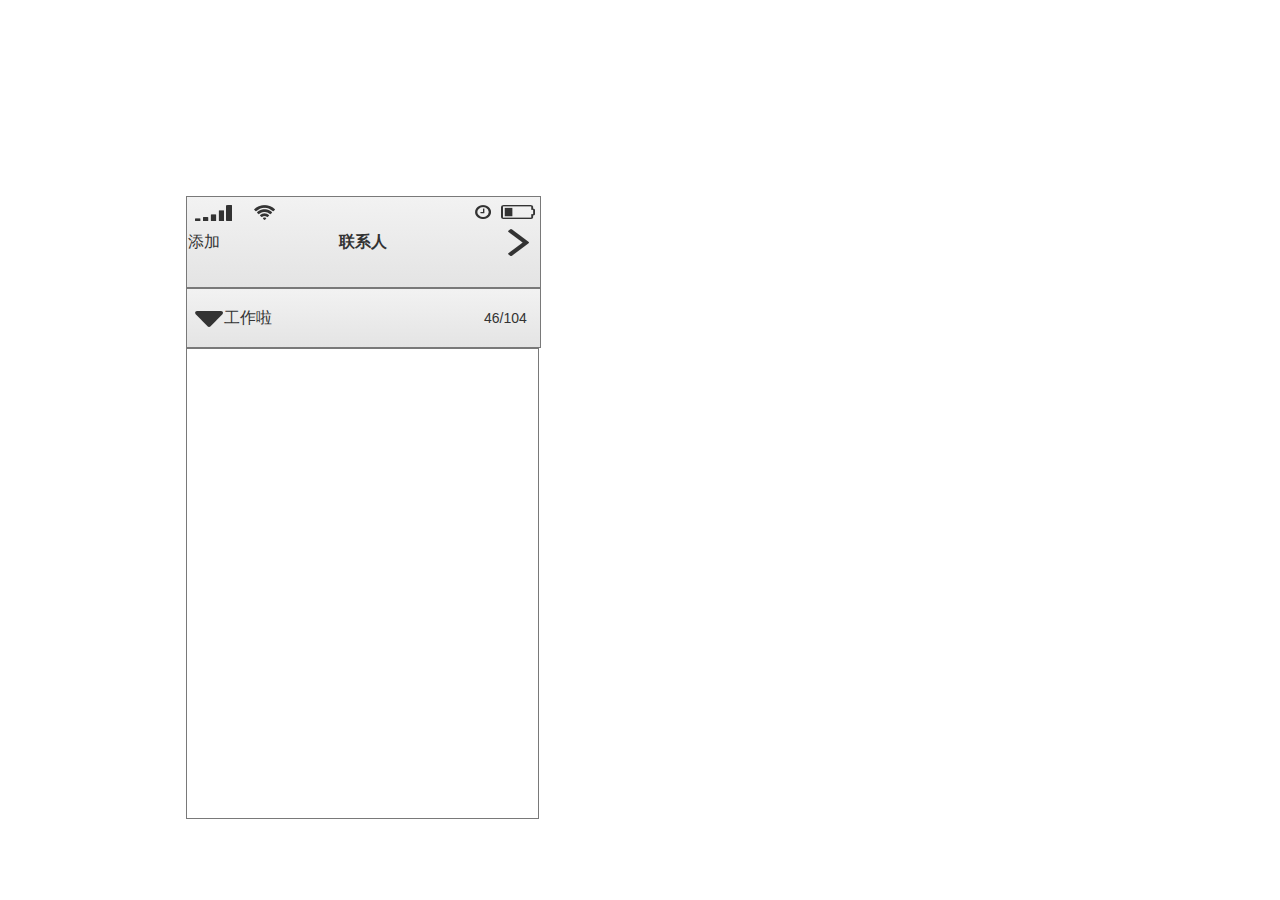
<file: resources/reload.html>
﻿<html>
	<head>
		<title></title>
	</head>
	<body>
	
	<script language="javascript">
	function getUrl() {
      var query = window.location.hash.substring(1);
      var vars = query.split("&&&");
      for (var i=0;i<vars.length;i++) {
        var url = vars[i];
        return decodeURI(url).replace("html%23","html#");
      } 
    }

    var rel = '../';
    var url = getUrl();
    if (url.indexOf(":") > 0 && url.indexOf(":") < 10) rel = '';
	self.location.href = rel + url;
	</script>
	
	</body>
</html>
</file>
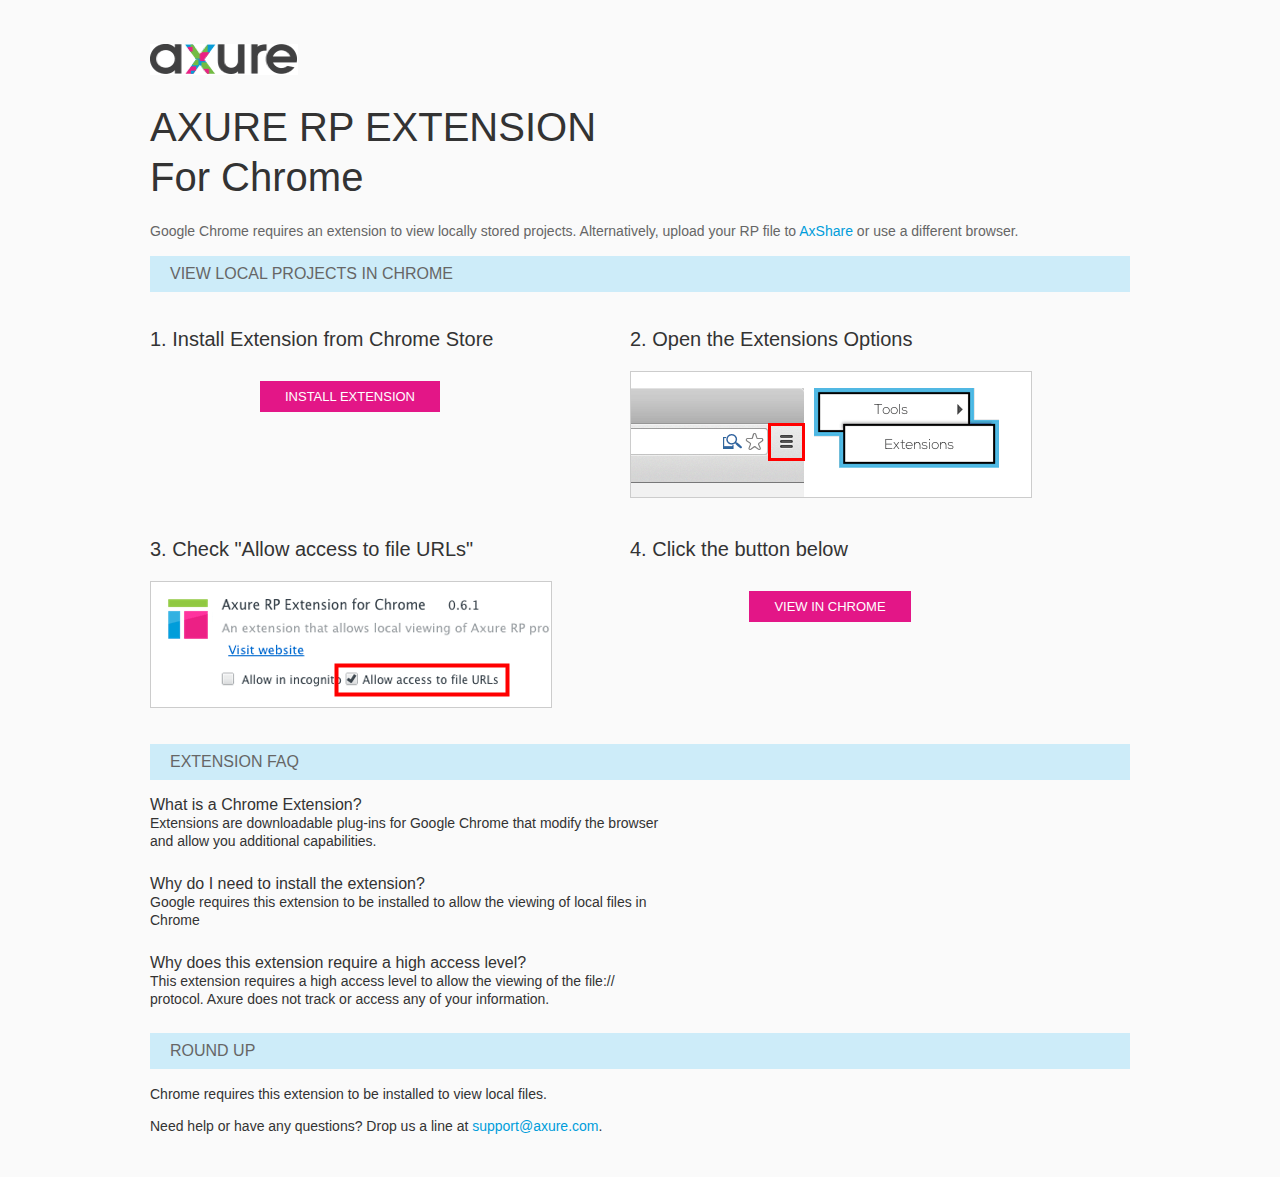
<file: resources/chrome/chrome.html>
<html>
<head>
    <title>Install the Axure RP Chrome Extension</title>
    <style type="text/css">
        *
        {
            font-family: Helvetica, Arial, sans-serif;
        }
        body
        {
            text-align: center;
            background-color: #fafafa;
        }
        p
        {
            font-size: 14px;
            line-height: 18px;
            color: #333333;
        }
        div.container
        {
            width: 980px;
            margin-left: auto;
            margin-right: auto;
            text-align: left;
        }
        a
        {
            text-decoration: none;
            color: #009dda;
        }
        .button
        {
            background: #E31687;
            font: normal 16px Arial, sans-serif;
            color: #FFFFFF;
            padding: 8px 25px 8px 25px;
            border: 0;
            display: inline-block;
            margin-top: 10px;
            text-transform: uppercase;
            font-size: 13px;
        }
        a:hover.button
        {
            opacity: .8;
        }
        div.left
        {
            width: 400px;
            float: left;
            margin-right: 80px;
        }
        div.right
        {
            width: 400px;
            float: left;
        }
        div.buttonContainer
        {
            text-align: center;
        }
        h1
        {
            font-size: 40px;
            color: #333333;
            line-height: 50px;
            margin-bottom: 20px;
            font-weight: normal;
        }
        h2
        {
            font-size: 38px;
            font-weight: normal;
            color: #08639C;
            text-align: center;
        }
        h3
        {
            font-size: 20px;
            color: #333333;
            font-weight: normal;
        }
        .heading
        {
            background-color: #cdecf9;
            height: 36px;
            line-height: 36px;
            padding-left: 20px;
            font-size: 16px;
            color: #666666;
        }
        span.faq
        {
            font-size: 16px;
            font-weight: normal;
            color: #333333;
            display: block;
        }
    </style>
</head>
<body>
    <div class="container">
        <br />
        <br />
        <img src="axure_logo.gif" alt="axure" />
        <br />
        <h1>
            AXURE RP EXTENSION<br />
            For Chrome</h1>
        <p style="font-size: 14px; color: #666666; margin-top: 10px;">
            Google Chrome requires an extension to view locally stored projects. Alternatively,
            upload your RP file to <a href="https://share.axure.com">AxShare</a> or use a different
            browser.</p>
        <h3 class="heading">
            VIEW LOCAL PROJECTS IN CHROME</h3>
        <div class="left">
            <h3>
                1. Install Extension from Chrome Store</h3>
            <div class="buttonContainer">
                <a class="button" href="https://chrome.google.com/webstore/detail/dogkpdfcklifaemcdfbildhcofnopogp"
                    target="_blank">Install Extension</a>
            </div>
        </div>
        <div class="right">
            <h3>
                2. Open the Extensions Options</h3>
            <img src="extensions_menu.gif" alt="extensions" />
        </div>
        <div style="clear: both; height: 20px;">
            &nbsp;</div>
        <div class="left">
            <h3>
                3. Check "Allow access to file URLs"</h3>
            <img src="allow_access.gif" alt="allow access" />
        </div>
        <div class="right">
            <h3>
                4. Click the button below</h3>
            <div class="buttonContainer">
                <a class="button" href="../../start.html">View in Chrome</a>
            </div>
        </div>
        <div style="clear: both; height: 20px;">
        </div>
        <h3 class="heading">
            EXTENSION FAQ</h3>
        <p>
            <span class="faq">What is a Chrome Extension?</span> Extensions are downloadable
            plug-ins for Google Chrome that modify the browser<br />
            and allow you additional capabilities.
        </p>
        <p style="margin-top: 25px;">
            <span class="faq">Why do I need to install the extension?</span> Google requires
            this extension to be installed to allow the viewing of local files in<br />
            Chrome
        </p>
        <p style="margin-top: 25px; margin-bottom: 25px;">
            <span class="faq">Why does this extension require a high access level?</span> This
            extension requires a high access level to allow the viewing of the file://<br />
            protocol. Axure does not track or access any of your information.
        </p>
        <h3 class="heading">
            ROUND UP</h3>
        <p>
            Chrome requires this extension to be installed to view local files.</p>
        <p>
            Need help or have any questions? Drop us a line at <a href="mailto:support@axure.com">
                support@axure.com</a>.
        </p>
        <div style="clear: both; height: 20px;">
        </div>
    </div>
</body>
</html>
</file>
<file: resources/css/axure_rp_page.css>
﻿/* so the window resize fires within a frame in IE7 */
html, body {
    height: 100%;
}

a {
    color: inherit;
}

p {
    margin: 0px;
    text-rendering: optimizeLegibility;
    font-feature-settings: "kern" 1;
    -webkit-font-feature-settings: "kern";
    -moz-font-feature-settings: "kern";
    -moz-font-feature-settings: "kern=1";
    font-kerning: normal;
}

iframe {
    background: #FFFFFF;
}

/* to match IE with C, FF */
input {
    padding: 1px 0px 1px 0px;
    box-sizing: border-box;
    -moz-box-sizing: border-box;
}

textarea {
    margin: 0px;
    box-sizing: border-box;
    -moz-box-sizing: border-box;
}

div.intcases {
    font-family: arial; 
    font-size: 12px;
    text-align:left; 
    border:1px solid #AAA; 
    background:#FFF none repeat scroll 0% 0%; 
    z-index:9999; 
    visibility:hidden; 
    position:absolute;
    padding: 0px;
    border-radius: 3px;
    white-space: nowrap;
}

div.intcaselink {
    cursor: pointer;
    padding: 3px 8px 3px 8px;
    margin: 5px;
    background:#EEE none repeat scroll 0% 0%; 
    border:1px solid #AAA;
    border-radius: 3px;
}

div.refpageimage {
    position: absolute;
    left: 0px;
    top: 0px;
    font-size: 0px;
    width: 16px;
    height: 16px;
    cursor: pointer;
    background-image: url(images/newwindow.gif);
    background-repeat: no-repeat;
}

div.annnoteimage {
    position: absolute;
    left: 0px;
    top: 0px;
    font-size: 0px;
    /*width: 16px;
    height: 12px;*/
    cursor: help;
    /*background-image: url(images/note.gif);*/
    /*background-repeat: no-repeat;*/
    width: 13px;
    height: 12px;
    padding-top: 1px;
    text-align: center;
    background-color: #138CDD;
    -moz-box-shadow: 1px 1px 3px #aaa;
    -webkit-box-shadow: 1px 1px 3px #aaa;
    box-shadow: 1px 1px 3px #aaa;
}

div.annnoteline {
    display: inline-block;
    width: 9px;
    height: 1px;
    border-bottom: 1px solid white;
    margin-top: 1px;
}

div.annnotelabel {
    position: absolute;
    left: 0px;
    top: 0px;
    font-family: Helvetica,Arial;
    font-size: 10px;
    /*border: 1px solid rgb(166,221,242);*/
    cursor: help;
    /*background:rgb(0,157,217) none repeat scroll 0% 0%;*/ 
    padding: 1px 3px 1px 3px;
    white-space: nowrap;
    color: white;
    
    background-color: #138CDD;
    -moz-box-shadow: 1px 1px 3px #aaa;
    -webkit-box-shadow: 1px 1px 3px #aaa;
    box-shadow: 1px 1px 3px #aaa;
}

.annotation {
    font-size: 12px;
    padding-left: 2px;
    margin-bottom: 5px;
}

.annotationName {
    /*font-size: 13px;
    font-weight: bold;
    margin-bottom: 3px;
    white-space: nowrap;*/

    font-family: 'Trebuchet MS';
    font-size: 14px;
    font-weight: bold;
    margin-bottom: 5px;
    white-space: nowrap;
}

.annotationValue {
    font-family: Arial, Helvetica, Sans-Serif;
    font-size: 12px;
    color: #4a4a4a;
    line-height: 21px;
    margin-bottom: 20px;
}

.noteLink {
    text-decoration: inherit;
    color: inherit;
}

.noteLink:hover {
    background-color: white;
}

/* this is a fix for the issue where dialogs jump around and takes the text-align from the body */
.dialogFix {
    position:absolute;
    text-align:left;
    border: 1px solid #8f949a;
}


@keyframes pulsate {
  from {
    box-shadow: 0 0 10px #15d6ba;
  }
  to {
    box-shadow: 0 0 20px #15d6ba;
  }
}

@-webkit-keyframes pulsate {
  from {
    -webkit-box-shadow: 0 0 10px #15d6ba;
    box-shadow: 0 0 10px #15d6ba;
  }
  to {
    -webkit-box-shadow: 0 0 20px #15d6ba;
    box-shadow: 0 0 20px #15d6ba;
  }
}
 
@-moz-keyframes pulsate {
  from {
    -moz-box-shadow: 0 0 10px #15d6ba;
    box-shadow: 0 0 10px #15d6ba;
  }
  to {
    -moz-box-shadow: 0 0 20px #15d6ba;
    box-shadow: 0 0 20px #15d6ba;
  }
}

.legacyPulsateBorder {
    /*border: 5px solid #15d6ba;
    margin: -5px;*/
    -moz-box-shadow: 0 0 10px 3px #15d6ba;
    box-shadow: 0 0 10px 3px #15d6ba;
}

.pulsateBorder {
  animation-name: pulsate;
  animation-timing-function: ease-in-out;
  animation-duration: 0.9s;
  animation-iteration-count: infinite;
  animation-direction: alternate;
  
  -webkit-animation-name: pulsate;
  -webkit-animation-timing-function: ease-in-out;
  -webkit-animation-duration: 0.9s;
  -webkit-animation-iteration-count: infinite;
  -webkit-animation-direction: alternate;

  -moz-animation-name: pulsate;
  -moz-animation-timing-function: ease-in-out;
  -moz-animation-duration: 0.9s;
  -moz-animation-iteration-count: infinite;
  -moz-animation-direction: alternate;
}

.ax_default_hidden, .ax_default_unplaced{
    display: none;
    visibility: hidden;
}

.widgetNoteSelected {
    -moz-box-shadow: 0 0 10px 3px #138CDD;
    box-shadow: 0 0 10px 3px #138CDD;
    /*-moz-box-shadow: 0 0 20px #3915d6;
    box-shadow: 0 0 20px #3915d6;*/
    /*border: 3px solid #3915d6;*/
    /*margin: -3px;*/
}


.singleImg {
    display: none;
    visibility: hidden;
}
</file>
<file: data/styles.css>
﻿.ax_default {
  font-family:'Arial Normal', 'Arial';
  font-weight:400;
  font-style:normal;
  font-size:13px;
  color:#333333;
  text-align:center;
  line-height:normal;
}
.box_1 {
}
._一级标题 {
  font-family:'Arial Normal', 'Arial';
  font-weight:bold;
  font-style:normal;
  font-size:32px;
  text-align:left;
}
._二级标题 {
  font-family:'Arial Normal', 'Arial';
  font-weight:bold;
  font-style:normal;
  font-size:24px;
  text-align:left;
}
._三级标题 {
  font-family:'Arial Normal', 'Arial';
  font-weight:bold;
  font-style:normal;
  font-size:18px;
  text-align:left;
}
._四级标题 {
  font-family:'Arial Normal', 'Arial';
  font-weight:bold;
  font-style:normal;
  font-size:14px;
  text-align:left;
}
._五级标题 {
  font-family:'Arial Normal', 'Arial';
  font-weight:bold;
  font-style:normal;
  text-align:left;
}
._六级标题 {
  font-family:'Arial Normal', 'Arial';
  font-weight:bold;
  font-style:normal;
  font-size:10px;
  text-align:left;
}
.label {
  font-size:14px;
  text-align:left;
}
._文本段落 {
  text-align:left;
}
.menu_item {
}
.flow_shape {
}
.icon {
}
.box_2 {
  font-family:'Helvetica';
  font-weight:400;
  font-style:normal;
}
.paragraph {
  font-family:'Helvetica';
  font-weight:400;
  font-style:normal;
  text-align:left;
}
.line {
}
.label1 {
  font-family:'Helvetica';
  font-weight:400;
  font-style:normal;
  font-size:14px;
  text-align:left;
}
.weui_mask_transparent {
}
.paragraph1 {
  text-align:left;
}
.image {
  color:#000000;
}
.icon1 {
}
.ellipse {
}
</file>
<file: files/index/styles.css>
﻿body {
  margin:0px;
  background-image:none;
  position:static;
  left:auto;
  width:541px;
  margin-left:0;
  margin-right:0;
  text-align:left;
}
#base {
  position:absolute;
  z-index:0;
}
#u0_div {
  border-width:0px;
  position:absolute;
  left:0px;
  top:0px;
  width:353px;
  height:471px;
  background:inherit;
  background-color:rgba(255, 255, 255, 1);
  box-sizing:border-box;
  border-width:1px;
  border-style:solid;
  border-color:rgba(121, 121, 121, 1);
  border-radius:0px;
  -moz-box-shadow:none;
  -webkit-box-shadow:none;
  box-shadow:none;
}
#u0 {
  border-width:0px;
  position:absolute;
  left:186px;
  top:348px;
  width:353px;
  height:471px;
}
#u1 {
  border-width:0px;
  position:absolute;
  left:2px;
  top:228px;
  width:349px;
  visibility:hidden;
  word-wrap:break-word;
}
#u2_div {
  border-width:0px;
  position:absolute;
  left:0px;
  top:0px;
  width:355px;
  height:92px;
  background:-webkit-linear-gradient(270deg, rgba(255, 255, 255, 1) 0%, rgba(242, 242, 242, 1) 0%, rgba(228, 228, 228, 1) 100%, rgba(255, 255, 255, 1) 100%);
  background:-moz-linear-gradient(180deg, rgba(255, 255, 255, 1) 0%, rgba(242, 242, 242, 1) 0%, rgba(228, 228, 228, 1) 100%, rgba(255, 255, 255, 1) 100%);
  background:linear-gradient(180deg, rgba(255, 255, 255, 1) 0%, rgba(242, 242, 242, 1) 0%, rgba(228, 228, 228, 1) 100%, rgba(255, 255, 255, 1) 100%);
  box-sizing:border-box;
  border-width:1px;
  border-style:solid;
  border-color:rgba(121, 121, 121, 1);
  border-radius:0px;
  -moz-box-shadow:none;
  -webkit-box-shadow:none;
  box-shadow:none;
  text-align:left;
}
#u2 {
  border-width:0px;
  position:absolute;
  left:186px;
  top:196px;
  width:355px;
  height:92px;
  text-align:left;
}
#u3 {
  border-width:0px;
  position:absolute;
  left:2px;
  top:36px;
  width:351px;
  word-wrap:break-word;
}
#u4_img {
  border-width:0px;
  position:absolute;
  left:0px;
  top:0px;
  width:21px;
  height:27px;
}
#u4 {
  border-width:0px;
  position:absolute;
  left:508px;
  top:229px;
  width:21px;
  height:27px;
}
#u5 {
  border-width:0px;
  position:absolute;
  left:2px;
  top:6px;
  width:17px;
  visibility:hidden;
  word-wrap:break-word;
}
#u6_img {
  border-width:0px;
  position:absolute;
  left:0px;
  top:0px;
  width:34px;
  height:14px;
}
#u6 {
  border-width:0px;
  position:absolute;
  left:501px;
  top:205px;
  width:34px;
  height:14px;
}
#u7 {
  border-width:0px;
  position:absolute;
  left:2px;
  top:-1px;
  width:30px;
  visibility:hidden;
  word-wrap:break-word;
}
#u8_img {
  border-width:0px;
  position:absolute;
  left:0px;
  top:0px;
  width:16px;
  height:14px;
}
#u8 {
  border-width:0px;
  position:absolute;
  left:475px;
  top:205px;
  width:16px;
  height:14px;
}
#u9 {
  border-width:0px;
  position:absolute;
  left:2px;
  top:-1px;
  width:12px;
  visibility:hidden;
  word-wrap:break-word;
}
#u10_img {
  border-width:0px;
  position:absolute;
  left:0px;
  top:0px;
  width:37px;
  height:16px;
}
#u10 {
  border-width:0px;
  position:absolute;
  left:195px;
  top:205px;
  width:37px;
  height:16px;
}
#u11 {
  border-width:0px;
  position:absolute;
  left:2px;
  top:0px;
  width:33px;
  visibility:hidden;
  word-wrap:break-word;
}
#u12_img {
  border-width:0px;
  position:absolute;
  left:0px;
  top:0px;
  width:21px;
  height:15px;
}
#u12 {
  border-width:0px;
  position:absolute;
  left:254px;
  top:205px;
  width:21px;
  height:15px;
}
#u13 {
  border-width:0px;
  position:absolute;
  left:2px;
  top:0px;
  width:17px;
  visibility:hidden;
  word-wrap:break-word;
}
#u14_div {
  border-width:0px;
  position:absolute;
  left:0px;
  top:0px;
  width:355px;
  height:60px;
  background:-webkit-linear-gradient(270deg, rgba(255, 255, 255, 1) 0%, rgba(242, 242, 242, 1) 0%, rgba(228, 228, 228, 1) 100%, rgba(255, 255, 255, 1) 100%);
  background:-moz-linear-gradient(180deg, rgba(255, 255, 255, 1) 0%, rgba(242, 242, 242, 1) 0%, rgba(228, 228, 228, 1) 100%, rgba(255, 255, 255, 1) 100%);
  background:linear-gradient(180deg, rgba(255, 255, 255, 1) 0%, rgba(242, 242, 242, 1) 0%, rgba(228, 228, 228, 1) 100%, rgba(255, 255, 255, 1) 100%);
  box-sizing:border-box;
  border-width:1px;
  border-style:solid;
  border-color:rgba(121, 121, 121, 1);
  border-radius:0px;
  -moz-box-shadow:none;
  -webkit-box-shadow:none;
  box-shadow:none;
  text-align:left;
}
#u14 {
  border-width:0px;
  position:absolute;
  left:186px;
  top:288px;
  width:355px;
  height:60px;
  text-align:left;
}
#u15 {
  border-width:0px;
  position:absolute;
  left:2px;
  top:20px;
  width:351px;
  word-wrap:break-word;
}
#u16_img {
  border-width:0px;
  position:absolute;
  left:0px;
  top:0px;
  width:28px;
  height:16px;
}
#u16 {
  border-width:0px;
  position:absolute;
  left:195px;
  top:311px;
  width:28px;
  height:16px;
}
#u17 {
  border-width:0px;
  position:absolute;
  left:2px;
  top:0px;
  width:24px;
  visibility:hidden;
  word-wrap:break-word;
}
#u18_div {
  border-width:0px;
  position:absolute;
  left:0px;
  top:0px;
  width:45px;
  height:16px;
  background:inherit;
  background-color:rgba(255, 255, 255, 0);
  border:none;
  border-radius:0px;
  -moz-box-shadow:none;
  -webkit-box-shadow:none;
  box-shadow:none;
}
#u18 {
  border-width:0px;
  position:absolute;
  left:484px;
  top:310px;
  width:45px;
  height:16px;
}
#u19 {
  border-width:0px;
  position:absolute;
  left:0px;
  top:0px;
  width:45px;
  white-space:nowrap;
}
#u20 {
  border-width:0px;
  position:absolute;
  left:186px;
  top:348px;
  width:355px;
  height:471px;
  overflow:hidden;
  visibility:hidden;
}
#u20_state0 {
  border-width:0px;
  position:absolute;
  left:0px;
  top:0px;
  width:355px;
  height:471px;
  -ms-overflow-x:hidden;
  overflow-x:hidden;
  -ms-overflow-y:hidden;
  overflow-y:hidden;
  background-image:none;
}
#u20_state0_content {
  border-width:0px;
  position:absolute;
  left:0px;
  top:0px;
  width:1px;
  height:1px;
}
#u21 {
  border-width:0px;
  position:absolute;
  left:0px;
  top:0px;
  width:353px;
  height:471px;
}
#u21_menu {
  border-width:0px;
  position:absolute;
  left:-3px;
  top:-3px;
  width:359px;
  height:477px;
  -webkit-transform:rotate(NaNdeg);
  -moz-transform:rotate(NaNdeg);
  -ms-transform:rotate(NaNdeg);
  transform:rotate(NaNdeg);
}
#u22 {
  border-width:0px;
  position:absolute;
  left:0px;
  top:0px;
  width:358px;
  height:476px;
}
#u23_img {
  border-width:0px;
  position:absolute;
  left:0px;
  top:0px;
  width:353px;
  height:471px;
}
#u23 {
  border-width:0px;
  position:absolute;
  left:0px;
  top:0px;
  width:353px;
  height:471px;
}
#u24 {
  border-width:0px;
  position:absolute;
  left:2px;
  top:228px;
  width:349px;
  visibility:hidden;
  word-wrap:break-word;
}
#u25_img {
  border-width:0px;
  position:absolute;
  left:0px;
  top:0px;
  width:37px;
  height:36px;
}
#u25 {
  border-width:0px;
  position:absolute;
  left:60px;
  top:43px;
  width:37px;
  height:36px;
}
#u26 {
  border-width:0px;
  position:absolute;
  left:2px;
  top:10px;
  width:33px;
  visibility:hidden;
  word-wrap:break-word;
}
#u27_div {
  border-width:0px;
  position:absolute;
  left:0px;
  top:0px;
  width:86px;
  height:19px;
  background:inherit;
  background-color:rgba(255, 255, 255, 0);
  border:none;
  border-radius:0px;
  -moz-box-shadow:none;
  -webkit-box-shadow:none;
  box-shadow:none;
  font-size:16px;
}
#u27 {
  border-width:0px;
  position:absolute;
  left:116px;
  top:49px;
  width:86px;
  height:19px;
  font-size:16px;
}
#u28 {
  border-width:0px;
  position:absolute;
  left:0px;
  top:0px;
  width:86px;
  word-wrap:break-word;
}
#u29_img {
  border-width:0px;
  position:absolute;
  left:0px;
  top:0px;
  width:37px;
  height:36px;
}
#u29 {
  border-width:0px;
  position:absolute;
  left:60px;
  top:89px;
  width:37px;
  height:36px;
}
#u30 {
  border-width:0px;
  position:absolute;
  left:2px;
  top:10px;
  width:33px;
  visibility:hidden;
  word-wrap:break-word;
}
#u31_div {
  border-width:0px;
  position:absolute;
  left:0px;
  top:0px;
  width:49px;
  height:26px;
  background:inherit;
  background-color:rgba(255, 255, 255, 0);
  border:none;
  border-radius:0px;
  -moz-box-shadow:none;
  -webkit-box-shadow:none;
  box-shadow:none;
  font-size:16px;
}
#u31 {
  border-width:0px;
  position:absolute;
  left:116px;
  top:99px;
  width:49px;
  height:26px;
  font-size:16px;
}
#u32 {
  border-width:0px;
  position:absolute;
  left:0px;
  top:0px;
  width:49px;
  white-space:nowrap;
}
#u33_img {
  border-width:0px;
  position:absolute;
  left:0px;
  top:0px;
  width:37px;
  height:36px;
}
#u33 {
  border-width:0px;
  position:absolute;
  left:60px;
  top:135px;
  width:37px;
  height:36px;
}
#u34 {
  border-width:0px;
  position:absolute;
  left:2px;
  top:10px;
  width:33px;
  visibility:hidden;
  word-wrap:break-word;
}
#u35_div {
  border-width:0px;
  position:absolute;
  left:0px;
  top:0px;
  width:86px;
  height:19px;
  background:inherit;
  background-color:rgba(255, 255, 255, 0);
  border:none;
  border-radius:0px;
  -moz-box-shadow:none;
  -webkit-box-shadow:none;
  box-shadow:none;
  font-size:16px;
}
#u35 {
  border-width:0px;
  position:absolute;
  left:116px;
  top:144px;
  width:86px;
  height:19px;
  font-size:16px;
}
#u36 {
  border-width:0px;
  position:absolute;
  left:0px;
  top:0px;
  width:86px;
  white-space:nowrap;
}
#u37_img {
  border-width:0px;
  position:absolute;
  left:0px;
  top:0px;
  width:37px;
  height:36px;
}
#u37 {
  border-width:0px;
  position:absolute;
  left:60px;
  top:181px;
  width:37px;
  height:36px;
}
#u38 {
  border-width:0px;
  position:absolute;
  left:2px;
  top:10px;
  width:33px;
  visibility:hidden;
  word-wrap:break-word;
}
#u39_div {
  border-width:0px;
  position:absolute;
  left:0px;
  top:0px;
  width:102px;
  height:19px;
  background:inherit;
  background-color:rgba(255, 255, 255, 0);
  border:none;
  border-radius:0px;
  -moz-box-shadow:none;
  -webkit-box-shadow:none;
  box-shadow:none;
  font-size:16px;
}
#u39 {
  border-width:0px;
  position:absolute;
  left:116px;
  top:190px;
  width:102px;
  height:19px;
  font-size:16px;
}
#u40 {
  border-width:0px;
  position:absolute;
  left:0px;
  top:0px;
  width:102px;
  white-space:nowrap;
}
#u41_img {
  border-width:0px;
  position:absolute;
  left:0px;
  top:0px;
  width:37px;
  height:36px;
}
#u41 {
  border-width:0px;
  position:absolute;
  left:60px;
  top:319px;
  width:37px;
  height:36px;
}
#u42 {
  border-width:0px;
  position:absolute;
  left:2px;
  top:10px;
  width:33px;
  visibility:hidden;
  word-wrap:break-word;
}
#u43_div {
  border-width:0px;
  position:absolute;
  left:0px;
  top:0px;
  width:109px;
  height:19px;
  background:inherit;
  background-color:rgba(255, 255, 255, 0);
  border:none;
  border-radius:0px;
  -moz-box-shadow:none;
  -webkit-box-shadow:none;
  box-shadow:none;
  font-size:16px;
}
#u43 {
  border-width:0px;
  position:absolute;
  left:116px;
  top:237px;
  width:109px;
  height:19px;
  font-size:16px;
}
#u44 {
  border-width:0px;
  position:absolute;
  left:0px;
  top:0px;
  width:109px;
  white-space:nowrap;
}
#u45_img {
  border-width:0px;
  position:absolute;
  left:0px;
  top:0px;
  width:37px;
  height:36px;
}
#u45 {
  border-width:0px;
  position:absolute;
  left:60px;
  top:273px;
  width:37px;
  height:36px;
}
#u46 {
  border-width:0px;
  position:absolute;
  left:2px;
  top:10px;
  width:33px;
  visibility:hidden;
  word-wrap:break-word;
}
#u47_div {
  border-width:0px;
  position:absolute;
  left:0px;
  top:0px;
  width:86px;
  height:19px;
  background:inherit;
  background-color:rgba(255, 255, 255, 0);
  border:none;
  border-radius:0px;
  -moz-box-shadow:none;
  -webkit-box-shadow:none;
  box-shadow:none;
  font-size:16px;
}
#u47 {
  border-width:0px;
  position:absolute;
  left:116px;
  top:283px;
  width:86px;
  height:19px;
  font-size:16px;
}
#u48 {
  border-width:0px;
  position:absolute;
  left:0px;
  top:0px;
  width:86px;
  white-space:nowrap;
}
#u49_img {
  border-width:0px;
  position:absolute;
  left:0px;
  top:0px;
  width:37px;
  height:36px;
}
#u49 {
  border-width:0px;
  position:absolute;
  left:60px;
  top:227px;
  width:37px;
  height:36px;
}
#u50 {
  border-width:0px;
  position:absolute;
  left:2px;
  top:10px;
  width:33px;
  visibility:hidden;
  word-wrap:break-word;
}
#u51_div {
  border-width:0px;
  position:absolute;
  left:0px;
  top:0px;
  width:70px;
  height:19px;
  background:inherit;
  background-color:rgba(255, 255, 255, 0);
  border:none;
  border-radius:0px;
  -moz-box-shadow:none;
  -webkit-box-shadow:none;
  box-shadow:none;
  font-size:16px;
}
#u51 {
  border-width:0px;
  position:absolute;
  left:116px;
  top:329px;
  width:70px;
  height:19px;
  font-size:16px;
}
#u52 {
  border-width:0px;
  position:absolute;
  left:0px;
  top:0px;
  width:70px;
  white-space:nowrap;
}
#u53_img {
  border-width:0px;
  position:absolute;
  left:0px;
  top:0px;
  width:37px;
  height:36px;
}
#u53 {
  border-width:0px;
  position:absolute;
  left:60px;
  top:365px;
  width:37px;
  height:36px;
}
#u54 {
  border-width:0px;
  position:absolute;
  left:2px;
  top:10px;
  width:33px;
  visibility:hidden;
  word-wrap:break-word;
}
#u55_div {
  border-width:0px;
  position:absolute;
  left:0px;
  top:0px;
  width:49px;
  height:19px;
  background:inherit;
  background-color:rgba(255, 255, 255, 0);
  border:none;
  border-radius:0px;
  -moz-box-shadow:none;
  -webkit-box-shadow:none;
  box-shadow:none;
  font-size:16px;
}
#u55 {
  border-width:0px;
  position:absolute;
  left:116px;
  top:375px;
  width:49px;
  height:19px;
  font-size:16px;
}
#u56 {
  border-width:0px;
  position:absolute;
  left:0px;
  top:0px;
  width:49px;
  white-space:nowrap;
}
#u57_img {
  border-width:0px;
  position:absolute;
  left:0px;
  top:0px;
  width:37px;
  height:36px;
}
#u57 {
  border-width:0px;
  position:absolute;
  left:60px;
  top:411px;
  width:37px;
  height:36px;
}
#u58 {
  border-width:0px;
  position:absolute;
  left:2px;
  top:10px;
  width:33px;
  visibility:hidden;
  word-wrap:break-word;
}
#u59_div {
  border-width:0px;
  position:absolute;
  left:0px;
  top:0px;
  width:43px;
  height:16px;
  background:inherit;
  background-color:rgba(255, 255, 255, 0);
  border:none;
  border-radius:0px;
  -moz-box-shadow:none;
  -webkit-box-shadow:none;
  box-shadow:none;
}
#u59 {
  border-width:0px;
  position:absolute;
  left:116px;
  top:421px;
  width:43px;
  height:16px;
}
#u60 {
  border-width:0px;
  position:absolute;
  left:0px;
  top:0px;
  width:43px;
  white-space:nowrap;
}
</file>
<file: resources/css/default.css>
﻿body {
  font-family : Arial, Helvetica, Sans-Serif;
  background-color: #8f949a;
  overflow:hidden;
}
a {
  cursor: pointer;
}

input[type="radio"], input[type="checkbox"] {
    margin: 0px 9px 0px 0px;
    vertical-align: bottom;
}

input {
    -webkit-box-sizing: border-box;
    -moz-box-sizing: border-box;
    box-sizing: border-box;
}

#maximizePanelContainer {
  font-size: 4px;
  position:absolute;
  left: 0px;
  top: 0px;
  width: 55px;
  height: 20px;
  overflow: visible;
  z-index: 1000;
}
#maximizePanelOver {
    position: absolute;
    left: 0px;
    top: 0px;
    width: 55px;
    height: 20px;
}
.maximizePanel {
    position: absolute;
    left: 0px;
    top: 0px;
    width: 55px;
    height: 20px;
    background: #a2a2a2 url('../images/expand.png') no-repeat center center;
    background: url('../images/expand.svg') no-repeat center center, linear-gradient(rgba(200,200,200,.5),rgba(200,200,200,.5));
    cursor: pointer;
}

#interfaceControlFrameMinimizeContainer {
  position:absolute;
    top: 0px;
    left: 0px;
  font-size: 2px; /*for IE*/
  text-align: right;
  z-index: 100;
    height: 20px;
    width: 55px;
    background-color: #62666b;
}
#interfaceControlFrameMinimizeContainer a {
    display: inline-block;
    width: 55px;
    height: 20px;
    font-size: 2px;
    background: url('../images/close.png') no-repeat center center;
    background: url('../images/close.svg') no-repeat center center, linear-gradient(transparent,transparent);
    text-decoration: none;
}

.hashover #interfaceControlFrameMinimizeContainer a:hover {
    background: url('../images/close_hover.png') no-repeat center center;
    background: url('../images/close_hover.svg') no-repeat center center, linear-gradient(transparent,transparent);
}

#interfaceControlFrame {
    margin: 0px 0px 0px 55px;
}

#interfaceControlFrameCloseContainer {
    /*display: none;*/
    position:absolute;
    bottom: 0px;
    left: 0px;
    font-size: 9px;
    font-family: 'Trebuchet MS';
    font-weight: bold;
    letter-spacing: 1px;
    z-index: 100;
    width: 55px;
    background-color: #62666b;
    text-align: center;  
}
#interfaceControlFrameCloseContainer a {
    display: inline-block;
    width: 55px;
    color: #ffffff;
    padding: 5px 0px;
}

#interfaceControlFrameHeader li a {
    display: block;
    width: 54px;
    height: 78px;
    text-align: center;
    padding-top: 50px;
    outline: none;
    margin-right: 1px;
    text-decoration: none;
    color: #ffffff;
    white-space: nowrap;
    background-color: transparent;
    background-repeat: no-repeat;
    background-position: 50% 17px;
    box-sizing: border-box;
    -moz-box-sizing: border-box;
    -webkit-box-sizing: border-box;
    border-left: 4px solid transparent;
    border-right: 4px solid transparent;
}

.hashover #interfaceControlFrameHeader li a:hover {
    background-color: transparent;
    background-repeat: no-repeat;
    background-position: 50% 17px;
    color: #c2c2c2;
}

#interfaceControlFrameHeader li a.selected, #interfaceControlFrameHeader li a.selected:hover {
    background-color: #f5f5f5;
    background-repeat: no-repeat;
    background-position: 50% 17px;
    color: #62666b;
    border-left: 5px solid #138CDD;
}

#interfaceControlFrameHeaderContainer {
    float: left;
    overflow: visible;
    width: 55px;
    margin-left: -55px;
    margin-top: 20px;
}

#interfaceControlFrameHeader {
    position: relative;
    list-style: none;
    font-size: 8px;
    z-index: 50;
    font-family: 'Trebuchet MS';
    font-weight: bold;
    letter-spacing: 1px;
}

#interfaceControlFrameContainer {
    float: right;
    background-color: #f5f5f5;
    overflow: hidden;
    width: 100%;
}

#interfaceControlFrameLogoContainer {
  background-color: White;
  padding: 20px 10px 10px 10px;
  overflow: hidden;
}

#interfaceControlFrameLogoImageContainer {
  text-align: center;
}

#interfaceControlFrameLogoCaptionContainer {
  text-align: center;
  margin: 5px 10px 0px 10px;
  font-size: 12px;
  color: #4a4a4a;
}

#logoImage {
    width: 100%;
}

.emptyStateContainer {
    text-align: center;
    padding: 0px 10px;
    margin-top: 32px
}

.emptyStateTitle {
    margin: 0px 0px 9px 0px;
    font-weight: bold;
}

.emptyStateContent {
    line-height: 16px;
}

.dottedDivider {
    height: 2px;
    margin: 15px 0px 15px 0px;
    background: url('../images/divider.png') no-repeat center center;
    background: url('../images/divider.svg') no-repeat center center, linear-gradient(transparent,transparent);
}

.nondottedDivider {
    height: 2px;
    margin: 9px 0px 9px 0px;
}
</file>
<file: plugins/sitemap/styles/sitemap.css>
﻿
#sitemapHost {
    font-size: 12px;
    color:#4a4a4a;
    height: 100%;
}

#sitemapHostBtn a {
    background: url('images/sitemap_on.png');
    background: url('images/sitemap_on.svg'),linear-gradient(transparent, transparent);
}

.hashover #sitemapHostBtn a:hover {
    background: url('images/sitemap_hover.png');
    background: url('images/sitemap_hover.svg'),linear-gradient(transparent, transparent);
}

#sitemapHostBtn a.selected, #sitemapHostBtn a.selected:hover {
    background: url('images/sitemap_off.png');
    background: url('images/sitemap_off.svg'),linear-gradient(transparent, transparent);
}

#sitemapHost .pageButtonHeader {
    top: -27px;
}

#sitemapTreeContainer {
    overflow: auto;
    width: 100%;
    height: 100%;
    -webkit-overflow-scrolling: touch;
}

.sitemapTree {
    margin: 0px 0px 10px 0px;
    overflow:visible;
}

.sitemapTree ul {
    list-style-type: none;
    margin: 0px 0px 0px 0px;
    padding-left: 0px;
}

.sitemapPlusMinusLink 
{
}

.sitemapMinus 
{
	vertical-align:middle;
    background: url('images/minus.gif');
    background-repeat: no-repeat;
	margin-right: 3px;	
	margin-bottom: 1px;
    height:9px;
    width:9px;
    display:inline-block;
}

.sitemapPlus 
{
	vertical-align:middle;
    background: url('images/plus.gif');
    background-repeat: no-repeat;
	margin-right: 3px;	
	margin-bottom: 1px;
	height:9px;
    width:9px;
    display:inline-block;
}

.sitemapPageLink 
{
    margin-left: 0px;
}

.sitemapPageIcon 
{
	margin: 0px 0px -3px 4px;
    width: 16px;
    height: 16px;
    display: inline-block;
    background: url('images/page.png') no-repeat center center;
    background: url('images/page.svg') no-repeat center center, linear-gradient(transparent,transparent);
}

.sitemapFlowIcon
{
    background: url('images/flow.png') no-repeat center center;
    background: url('images/flow.svg') no-repeat center center, linear-gradient(transparent,transparent);
}

.sitemapFolderIcon
{
    background: url('images/folder_closed.png') no-repeat center center;
    background: url('images/folder_closed.svg') no-repeat center center, linear-gradient(transparent,transparent);
}

.sitemapFolderOpenIcon
{
    background: url('images/folder_open.png') no-repeat center center;
    background: url('images/folder_open.svg') no-repeat center center, linear-gradient(transparent,transparent);
}

.sitemapPageName 
{
    margin-left: 7px;
}

.sitemapNode 
{
    /*margin:4px 0px 4px 0px;*/
    white-space:nowrap;
}

.sitemapPageLinkContainer {
    /*display: inline-block;*/
    margin-left: 0px;
    padding: 4px 0px 4px 0px;
}
/*
.sitemapNode div
{
	padding-top: 1px; 
	padding-bottom: 3px;
    padding-left: 20px;
	height: 14px;
}
*/

.sitemapExpandableNode 
{
	margin-left: 0px;
}

.sitemapHighlight 
{
    /*display: inline-block;*/
	background-color : #C8E0F0;
    font-weight: bold;
}

.sitemapGreyedName
{
	color: #AAA;
}


.pluginNameHeader
{
    font-family: 'Trebuchet MS';
	font-size: 12px;
    letter-spacing: 1px;
	/*font-weight: bold;*/
	white-space: nowrap;
    margin-bottom: 5px;
}

.pageNameHeader
{
    font-family: 'Trebuchet MS';
    /*display: inline-block;*/
    /*float: left;*/
	font-size: 15px;
	font-weight: bold;
	/*height: 23px;*/
    padding-right: 77px;
	white-space: nowrap;
    overflow: hidden;
    text-overflow: ellipsis;
}

.pageButtonHeader
{
    float: right;
    position: relative;
    /*width: 72px;*/
	height: 24px;
    top: -22px;
    margin-bottom: -24px;
}

.sitemapHeader
{
    padding-top: 27px;
    border-bottom: 1px solid #d9d9d9;
    min-width: 110px;
}

.sitemapToolbar {
    margin: 0px 5px 14px 12px;
}

.sitemapToolbarButton
{
    float: left;
    width: 22px;
    height: 22px;
    border: 1px solid transparent;
}

#linksButton {
    background: url('images/share.png') no-repeat center center;
    background: url('images/share.svg') no-repeat center center, linear-gradient(transparent,transparent);
}

#linksButton:hover {
    background: url('images/share_hover.png') no-repeat center center;
    background: url('images/share_hover.svg') no-repeat center center, linear-gradient(transparent,transparent);
}

#linksButton.sitemapToolbarButtonSelected, .hashover #linksButton.sitemapToolbarButtonSelected:hover {
    background: url('images/share_on.png') no-repeat center center;
    background: url('images/share_on.svg') no-repeat center center, linear-gradient(transparent,transparent);
}

#adaptiveButton {
    background: url('images/views.png') no-repeat center center;
    background: url('images/views.svg') no-repeat center center, linear-gradient(transparent,transparent);
}

#adaptiveButton:hover {
    background: url('images/views_hover.png') no-repeat center center;
    background: url('images/views_hover.svg') no-repeat center center, linear-gradient(transparent,transparent);
}

#adaptiveButton.sitemapToolbarButtonSelected, #adaptiveButton.sitemapToolbarButtonSelected:hover {
    background: url('images/views_on.png') no-repeat center center;
    background: url('images/views_on.svg') no-repeat center center, linear-gradient(transparent,transparent);
}

#highlightInteractiveButton {
    background: url('images/hotspots.png') no-repeat center center;
    background: url('images/hotspots.svg') no-repeat center center, linear-gradient(transparent,transparent);
    margin-top: 1px;
}

#highlightInteractiveButton:hover {
    background: url('images/hotspots_hover.png') no-repeat center center;
    background: url('images/hotspots_hover.svg') no-repeat center center, linear-gradient(transparent,transparent);
}

#highlightInteractiveButton.sitemapToolbarButtonSelected, #highlightInteractiveButton.sitemapToolbarButtonSelected:hover {
    background: url('images/hotspots_on.png') no-repeat center center;
    background: url('images/hotspots_on.svg') no-repeat center center, linear-gradient(transparent,transparent);
}

/*#variablesButton {
    background: url('images/229_variables_16.png') no-repeat center center;
}*/

#searchButton {
    background: url('images/232_search_16.png') no-repeat center center;
}

.sitemapLinkContainer
{
	margin-top: 8px;
	padding-right: 5px;
	/*font-size: 12px;*/
}

.sitemapLinkField 
{
	width: 100%;
	font-size: 12px;
	margin-top: 3px;
    padding: 5px;
}

.sitemapRadioSelected {
    font-weight: bold;
}

.sitemapOptionContainer
{
	margin-top: 8px;
	padding-right: 5px;
	/*font-size: 12px;*/
}

#sitemapOptionsDiv
{
	margin-top: 10px;
	/*margin-left: 16px;*/
}

#viewSelectDiv
{
    padding: 2px 0px 0px 0px;
	/*margin-left: 5px;*/
}

#viewSelect
{
	width: 70%;
}

.sitemapUrlOption
{
	padding-bottom: 8px;
}

.optionLabel
{
	font-size: 12px;
}

.sitemapPopupContainer
{
    display: none;
    position: absolute;
	background-color: #F4F4F4;
	border: 1px solid #B9B9B9;
	padding: 5px 5px 5px 5px;
	margin: 5px 0px 0px 5px;
    z-index: 1;
}

#sitemapLinksContainer {
    border-top: 1px solid #d9d9d9;
    padding: 10px;
    margin-left: 0px;
    /*line-height: 18px;*/
}

#adaptiveViewsContainer {
    border-top: 1px solid #d9d9d9;
    padding: 10px;
    margin-left: 0px;
    line-height: 18px;
}

.adaptiveViewOption
{
	padding: 2px;
}

.adaptiveViewOption:hover
{ 
	background-color: rgb(204,235,248);
	cursor: pointer;
}

.currentAdaptiveView {
    font-weight: bold;
}

.adaptiveCheckboxDiv {
	height: 15px;
	width: 15px;
	float: left;
}

.checkedAdaptive {
	background: url('images/adaptivecheck.png') no-repeat center center;
}

/*#variablesContainer 
{
	max-height: 350px;
	overflow: auto;
}*/

/*#variablesClearLink 
{
	color: #069;
	left: 5px;
}*/

#searchDiv {
    padding: 8px 12px 11px 12px;
}

#searchBox {
    width: 100%;
    border: none;
    border-top: 1px solid #d9d9d9;
    /*border-bottom: 1px solid #d9d9d9;*/
    padding: 5px;
    font-size: 12px;
}

.searchBoxHint 
{
	color: #8f949a;
	/*font-style: italic;*/
}

#sitemapLinksPageName
{
	font-weight: bold;
}

#sitemapOptionsHeader
{
	font-weight: bold;
}
</file>
<file: plugins/page_notes/styles/page_notes.css>
﻿#pageNotesHost {
    font-size: 12px;
    color:#4a4a4a;
    height: 100%;
}

#pageNotesHostBtn a {
    background: url('images/notes_on.png');
    background: url('images/notes_on.svg'),linear-gradient(transparent, transparent);
}

.hashover #pageNotesHostBtn a:hover {
    background: url('images/notes_hover.png');
    background: url('images/notes_hover.svg'),linear-gradient(transparent, transparent);
}

#pageNotesHostBtn a.selected, #pageNotesHostBtn a.selected:hover {
    background: url('images/notes_off.png');
    background: url('images/notes_off.svg'),linear-gradient(transparent, transparent);
}

#footnotesButton {
    background: url('images/footnotes.png') no-repeat center center;
    background: url('images/footnotes.svg') no-repeat center center,linear-gradient(transparent, transparent);
}

#footnotesButton:hover {
    background: url('images/footnotes_hover.png') no-repeat center center;
    background: url('images/footnotes_hover.svg') no-repeat center center,linear-gradient(transparent, transparent);
}

#footnotesButton.sitemapToolbarButtonSelected, #footnotesButton.sitemapToolbarButtonSelected:hover {
    background: url('images/footnotes_on.png') no-repeat center center;
    background: url('images/footnotes_on.svg') no-repeat center center,linear-gradient(transparent, transparent);
}

.nextPageButton {
    background: url('images/forward.png') no-repeat center center;
    background: url('images/forward.svg') no-repeat center center,linear-gradient(transparent, transparent);    
}

.nextPageButton:hover {
    background: url('images/forward_hover.png') no-repeat center center;
    background: url('images/forward_hover.svg') no-repeat center center,linear-gradient(transparent, transparent);    
}

.prevPageButton {
    background: url('images/back.png') no-repeat center center;
    background: url('images/back.svg') no-repeat center center,linear-gradient(transparent, transparent);    
}

.prevPageButton:hover {
    background: url('images/back_hover.png') no-repeat center center;
    background: url('images/back_hover.svg') no-repeat center center,linear-gradient(transparent, transparent);    
}

#pageNotesScrollContainer 
{
    overflow: auto;
    width: 100%;
    /*height: 100%;*/
    -webkit-overflow-scrolling: touch;
}    

#pageNotesContainer 
{
    /*padding: 10px 10px 10px 12px;*/
}

#pageNotesContent 
{
	overflow: visible;
}

.pageNoteContainer 
{
    padding: 10px;
}

.pageNoteName 
{
    font-family: 'Trebuchet MS';
	font-size: 14px;
    font-weight: bold;
	margin-bottom: 5px;
	/*text-decoration: underline;*/
	white-space: nowrap;
}

.pageNote 
{
    line-height: 21px;
	/*margin-bottom: 20px;*/
}

.widgetNoteContainer {
    padding: 10px;
    border-bottom: 1px solid transparent;
    border-top: 1px solid transparent;
    cursor: pointer;
}

.widgetNoteContainerSelected {
    background-color: white;
    border-bottom: 1px solid #c2c2c2;
    border-top: 1px solid #c2c2c2;
}

/*.widgetNoteContainer:hover {
    background-color: white;
    //border-bottom: 1px solid #c2c2c2;
    //border-top: 1px solid #c2c2c2;
}*/

.widgetNoteFootnote {
    display: inline-block;
    /*vertical-align: top;
    margin: 2px 5px 10px 0px;
    padding: 1px 6px;
    font-size: 10px;
    color: #ffffff;
    background-color: #0a6cd6;*/
    width: 13px;
    height: 12px;
    padding-top: 1px;
    text-align: center;
    background-color: #138CDD;
    /*-moz-box-shadow: 1px 1px 3px #aaa;
    -webkit-box-shadow: 1px 1px 3px #aaa;
    box-shadow: 1px 1px 3px #aaa;*/
    font-size: 0px;
    margin-right: 8px;
}

div.annnoteline {
    display: inline-block;
    width: 9px;
    height: 1px;
    border-bottom: 1px solid white;
    margin-top: 1px;
}

.widgetNoteLabel {
    display: inline-block;
    vertical-align: top;
    font-family: 'Trebuchet MS';
	font-size: 14px;
    font-weight: bold;
	margin-bottom: 5px;    
}

.noteLink {
    text-decoration: inherit;
    color: inherit;
}

.noteLink:hover {
    background-color: white;
}
</file>
<file: plugins/debug/styles/debug.css>
﻿#debugHost {
    font-size: 12px;
    color:#4a4a4a;
    height: 100%;
}

#debugHostBtn a {
    background: url('images/variables_on.png');
    background: url('images/variables_on.svg'),linear-gradient(transparent, transparent);
}

.hashover #debugHostBtn a:hover {
    background: url('images/variables_hover.png');
    background: url('images/variables_hover.svg'),linear-gradient(transparent, transparent);
}

#debugHostBtn a.selected, #debugHostBtn a.selected:hover {
    background: url('images/variables_off.png');
    background: url('images/variables_off.svg'),linear-gradient(transparent, transparent);
}

#debugHeader .pageNameHeader {
    padding-right: 0px;
}

#variablesClearLink {
    display: inline-block;
    margin-bottom: 15px;
}

#variablesClearLink:hover {
    color: #0a6cd6;
}

#traceClearLink {
    display: inline-block;
    margin-bottom: 15px;
}

#traceClearLink:hover {
    color: #0a6cd6;
}

#debugScrollContainer 
{
    overflow: auto;
    width: 100%;
    height: 100%;
    -webkit-overflow-scrolling: touch;
}

#debugContainer {
        padding: 10px 10px 10px 10px;
}

.variableName
{
	font-weight: bold;
}

.variableDiv
{
    margin-bottom: 20px;
    line-height: 16px;

}

#variablesContainer {
    padding-bottom: 5px;
    /*overflow: auto;*/
}

#traceContainer {
    padding-top: 15px;
    /*padding: 0px 10px 10px 10px;*/
}

.debugToolbarButton 
{
	font-size: 1em;
	color: #069;
}

.axEventBlock {
    display: inline-block;
    width: 100%;
    margin: 5px 0px 5px 0px;
    line-height: 21px;
}

/*a.axEventBlock:hover {
    background-color: #069;
    color: white;
}*/

.axTime {
    margin: 0px 0px 0px 0px;
    font-size: 11px;
    color: #b1b3b5;
}

.axLabel {
    margin: 0px 0px 5px 0px;
    font-family: 'Trebuchet MS';
    font-size: 14px;
    font-weight: bold;
}

.lastAxEvent {
    margin-bottom: 10px;
    border-bottom: 1px solid #c2c2c2;
    padding-bottom: 10px;
}

.axEvent {
    margin: 0px 0px 5px 0px;
    font-weight: bold;
}

.axCase {
    margin: 0px 0px 5px 8px;
    font-style: italic;
}

.axAction {
    margin: 0px 0px 5px 13px;
}

#traceEmptyState.emptyStateContainer {
    margin-top: 0px;
}

.debugLinksContainer {
    text-align: right;
}
</file>
<file: plugins/recordplay/styles/recordplay.css>
﻿#recordPlayHost {
    font-size: 12px;
    color:#333;
    height: 100%;
}


#recordPlayContainer 
{
    overflow: auto;
    width: 100%;
    height: 100%;
    padding: 10px 10px 10px 10px;
}

#recordPlayToolbar 
{
	margin: 5px 5px 5px 5px;
    height: 22px;
}

#recordPlayToolbar .recordPlayButton
{
    float: left;
    width: 22px;
    height: 22px;
    border: 1px solid transparent;
}

#recordPlayToolbar .recordPlayButton:hover
{
    border: 1px solid rgb(0,157,217);
    background-color : rgb(166,221,242);
}

#recordPlayToolbar .recordPlayButton:active
{
    border: 1px solid rgb(0,157,217);
    background-color : rgb(204,235,248);
}

#recordPlayToolbar .recordPlayButtonSelected {
    border: 1px solid rgb(0,157,217);
    background-color : rgb(204,235,248);    
}

#recordButton {
    background: url('../../sitemap/styles/images/233_hyperlink_16.png') no-repeat center center;
}

#playButton {
    background: url('../../sitemap/styles/images/225_responsive_16.png') no-repeat center center;
}

#stopButton {
    background: url('../../sitemap/styles/images/228_togglenotes_16.png') no-repeat center center;
}

#deleteButton {
    background: url('../../sitemap/styles/images/231_event_16.png') no-repeat center center;
}

#recordNameHeader
{
    /* yeah??*/
	font-size: 13px;
	font-weight: bold;
	height: 23px;
	white-space: nowrap;
}

#recordPlayContent 
{
    /* yeah??*/
	overflow: visible;
}

.recordPlayName 
{
	font-size: 12px;
	margin-bottom: 5px;
	text-decoration: underline;
	white-space: nowrap;
}

.recordPlay 
{
	margin-bottom: 10px;
}
</file>
<file: files/练习1/styles.css>
﻿body {
  margin:0px;
  background-image:none;
  position:static;
  left:auto;
  width:438px;
  margin-left:0;
  margin-right:0;
  text-align:left;
}
#base {
  position:absolute;
  z-index:0;
}
#u61_div {
  border-width:0px;
  position:absolute;
  left:0px;
  top:0px;
  width:353px;
  height:471px;
  background:inherit;
  background-color:rgba(255, 255, 255, 1);
  box-sizing:border-box;
  border-width:1px;
  border-style:solid;
  border-color:rgba(121, 121, 121, 1);
  border-radius:0px;
  -moz-box-shadow:none;
  -webkit-box-shadow:none;
  box-shadow:none;
}
#u61 {
  border-width:0px;
  position:absolute;
  left:83px;
  top:204px;
  width:353px;
  height:471px;
}
#u62 {
  border-width:0px;
  position:absolute;
  left:2px;
  top:228px;
  width:349px;
  visibility:hidden;
  word-wrap:break-word;
}
#u63_div {
  border-width:0px;
  position:absolute;
  left:0px;
  top:0px;
  width:355px;
  height:92px;
  background:-webkit-linear-gradient(270deg, rgba(255, 255, 255, 1) 0%, rgba(242, 242, 242, 1) 0%, rgba(228, 228, 228, 1) 100%, rgba(255, 255, 255, 1) 100%);
  background:-moz-linear-gradient(180deg, rgba(255, 255, 255, 1) 0%, rgba(242, 242, 242, 1) 0%, rgba(228, 228, 228, 1) 100%, rgba(255, 255, 255, 1) 100%);
  background:linear-gradient(180deg, rgba(255, 255, 255, 1) 0%, rgba(242, 242, 242, 1) 0%, rgba(228, 228, 228, 1) 100%, rgba(255, 255, 255, 1) 100%);
  box-sizing:border-box;
  border-width:1px;
  border-style:solid;
  border-color:rgba(121, 121, 121, 1);
  border-radius:0px;
  -moz-box-shadow:none;
  -webkit-box-shadow:none;
  box-shadow:none;
  text-align:left;
}
#u63 {
  border-width:0px;
  position:absolute;
  left:83px;
  top:52px;
  width:355px;
  height:92px;
  text-align:left;
}
#u64 {
  border-width:0px;
  position:absolute;
  left:2px;
  top:36px;
  width:351px;
  word-wrap:break-word;
}
#u65_img {
  border-width:0px;
  position:absolute;
  left:0px;
  top:0px;
  width:21px;
  height:27px;
}
#u65 {
  border-width:0px;
  position:absolute;
  left:405px;
  top:85px;
  width:21px;
  height:27px;
}
#u66 {
  border-width:0px;
  position:absolute;
  left:2px;
  top:6px;
  width:17px;
  visibility:hidden;
  word-wrap:break-word;
}
#u67_img {
  border-width:0px;
  position:absolute;
  left:0px;
  top:0px;
  width:34px;
  height:14px;
}
#u67 {
  border-width:0px;
  position:absolute;
  left:398px;
  top:61px;
  width:34px;
  height:14px;
}
#u68 {
  border-width:0px;
  position:absolute;
  left:2px;
  top:-1px;
  width:30px;
  visibility:hidden;
  word-wrap:break-word;
}
#u69_img {
  border-width:0px;
  position:absolute;
  left:0px;
  top:0px;
  width:16px;
  height:14px;
}
#u69 {
  border-width:0px;
  position:absolute;
  left:372px;
  top:61px;
  width:16px;
  height:14px;
}
#u70 {
  border-width:0px;
  position:absolute;
  left:2px;
  top:-1px;
  width:12px;
  visibility:hidden;
  word-wrap:break-word;
}
#u71_img {
  border-width:0px;
  position:absolute;
  left:0px;
  top:0px;
  width:37px;
  height:16px;
}
#u71 {
  border-width:0px;
  position:absolute;
  left:92px;
  top:61px;
  width:37px;
  height:16px;
}
#u72 {
  border-width:0px;
  position:absolute;
  left:2px;
  top:0px;
  width:33px;
  visibility:hidden;
  word-wrap:break-word;
}
#u73_img {
  border-width:0px;
  position:absolute;
  left:0px;
  top:0px;
  width:21px;
  height:15px;
}
#u73 {
  border-width:0px;
  position:absolute;
  left:151px;
  top:61px;
  width:21px;
  height:15px;
}
#u74 {
  border-width:0px;
  position:absolute;
  left:2px;
  top:0px;
  width:17px;
  visibility:hidden;
  word-wrap:break-word;
}
#u75_div {
  border-width:0px;
  position:absolute;
  left:0px;
  top:0px;
  width:355px;
  height:60px;
  background:-webkit-linear-gradient(270deg, rgba(255, 255, 255, 1) 0%, rgba(242, 242, 242, 1) 0%, rgba(228, 228, 228, 1) 100%, rgba(255, 255, 255, 1) 100%);
  background:-moz-linear-gradient(180deg, rgba(255, 255, 255, 1) 0%, rgba(242, 242, 242, 1) 0%, rgba(228, 228, 228, 1) 100%, rgba(255, 255, 255, 1) 100%);
  background:linear-gradient(180deg, rgba(255, 255, 255, 1) 0%, rgba(242, 242, 242, 1) 0%, rgba(228, 228, 228, 1) 100%, rgba(255, 255, 255, 1) 100%);
  box-sizing:border-box;
  border-width:1px;
  border-style:solid;
  border-color:rgba(121, 121, 121, 1);
  border-radius:0px;
  -moz-box-shadow:none;
  -webkit-box-shadow:none;
  box-shadow:none;
  text-align:left;
}
#u75 {
  border-width:0px;
  position:absolute;
  left:83px;
  top:144px;
  width:355px;
  height:60px;
  text-align:left;
}
#u76 {
  border-width:0px;
  position:absolute;
  left:2px;
  top:20px;
  width:351px;
  word-wrap:break-word;
}
#u77_img {
  border-width:0px;
  position:absolute;
  left:0px;
  top:0px;
  width:28px;
  height:16px;
}
#u77 {
  border-width:0px;
  position:absolute;
  left:92px;
  top:167px;
  width:28px;
  height:16px;
}
#u78 {
  border-width:0px;
  position:absolute;
  left:2px;
  top:0px;
  width:24px;
  visibility:hidden;
  word-wrap:break-word;
}
#u79_div {
  border-width:0px;
  position:absolute;
  left:0px;
  top:0px;
  width:45px;
  height:16px;
  background:inherit;
  background-color:rgba(255, 255, 255, 0);
  border:none;
  border-radius:0px;
  -moz-box-shadow:none;
  -webkit-box-shadow:none;
  box-shadow:none;
}
#u79 {
  border-width:0px;
  position:absolute;
  left:381px;
  top:166px;
  width:45px;
  height:16px;
}
#u80 {
  border-width:0px;
  position:absolute;
  left:0px;
  top:0px;
  width:45px;
  white-space:nowrap;
}
#u81 {
  border-width:0px;
  position:absolute;
  left:83px;
  top:204px;
  width:355px;
  height:471px;
  overflow:hidden;
  visibility:hidden;
}
#u81_state0 {
  border-width:0px;
  position:absolute;
  left:0px;
  top:0px;
  width:355px;
  height:471px;
  -ms-overflow-x:hidden;
  overflow-x:hidden;
  -ms-overflow-y:hidden;
  overflow-y:hidden;
  background-image:none;
}
#u81_state0_content {
  border-width:0px;
  position:absolute;
  left:0px;
  top:0px;
  width:1px;
  height:1px;
}
#u82 {
  border-width:0px;
  position:absolute;
  left:0px;
  top:0px;
  width:353px;
  height:471px;
}
#u82_menu {
  border-width:0px;
  position:absolute;
  left:-3px;
  top:-3px;
  width:359px;
  height:477px;
  -webkit-transform:rotate(NaNdeg);
  -moz-transform:rotate(NaNdeg);
  -ms-transform:rotate(NaNdeg);
  transform:rotate(NaNdeg);
}
#u83 {
  border-width:0px;
  position:absolute;
  left:0px;
  top:0px;
  width:358px;
  height:476px;
}
#u84_img {
  border-width:0px;
  position:absolute;
  left:0px;
  top:0px;
  width:353px;
  height:471px;
}
#u84 {
  border-width:0px;
  position:absolute;
  left:0px;
  top:0px;
  width:353px;
  height:471px;
}
#u85 {
  border-width:0px;
  position:absolute;
  left:2px;
  top:228px;
  width:349px;
  visibility:hidden;
  word-wrap:break-word;
}
#u86_img {
  border-width:0px;
  position:absolute;
  left:0px;
  top:0px;
  width:37px;
  height:36px;
}
#u86 {
  border-width:0px;
  position:absolute;
  left:60px;
  top:43px;
  width:37px;
  height:36px;
}
#u87 {
  border-width:0px;
  position:absolute;
  left:2px;
  top:10px;
  width:33px;
  visibility:hidden;
  word-wrap:break-word;
}
#u88_div {
  border-width:0px;
  position:absolute;
  left:0px;
  top:0px;
  width:86px;
  height:19px;
  background:inherit;
  background-color:rgba(255, 255, 255, 0);
  border:none;
  border-radius:0px;
  -moz-box-shadow:none;
  -webkit-box-shadow:none;
  box-shadow:none;
  font-size:16px;
}
#u88 {
  border-width:0px;
  position:absolute;
  left:116px;
  top:49px;
  width:86px;
  height:19px;
  font-size:16px;
}
#u89 {
  border-width:0px;
  position:absolute;
  left:0px;
  top:0px;
  width:86px;
  word-wrap:break-word;
}
#u90_img {
  border-width:0px;
  position:absolute;
  left:0px;
  top:0px;
  width:37px;
  height:36px;
}
#u90 {
  border-width:0px;
  position:absolute;
  left:60px;
  top:89px;
  width:37px;
  height:36px;
}
#u91 {
  border-width:0px;
  position:absolute;
  left:2px;
  top:10px;
  width:33px;
  visibility:hidden;
  word-wrap:break-word;
}
#u92_div {
  border-width:0px;
  position:absolute;
  left:0px;
  top:0px;
  width:49px;
  height:26px;
  background:inherit;
  background-color:rgba(255, 255, 255, 0);
  border:none;
  border-radius:0px;
  -moz-box-shadow:none;
  -webkit-box-shadow:none;
  box-shadow:none;
  font-size:16px;
}
#u92 {
  border-width:0px;
  position:absolute;
  left:116px;
  top:99px;
  width:49px;
  height:26px;
  font-size:16px;
}
#u93 {
  border-width:0px;
  position:absolute;
  left:0px;
  top:0px;
  width:49px;
  white-space:nowrap;
}
#u94_img {
  border-width:0px;
  position:absolute;
  left:0px;
  top:0px;
  width:37px;
  height:36px;
}
#u94 {
  border-width:0px;
  position:absolute;
  left:60px;
  top:135px;
  width:37px;
  height:36px;
}
#u95 {
  border-width:0px;
  position:absolute;
  left:2px;
  top:10px;
  width:33px;
  visibility:hidden;
  word-wrap:break-word;
}
#u96_div {
  border-width:0px;
  position:absolute;
  left:0px;
  top:0px;
  width:86px;
  height:19px;
  background:inherit;
  background-color:rgba(255, 255, 255, 0);
  border:none;
  border-radius:0px;
  -moz-box-shadow:none;
  -webkit-box-shadow:none;
  box-shadow:none;
  font-size:16px;
}
#u96 {
  border-width:0px;
  position:absolute;
  left:116px;
  top:144px;
  width:86px;
  height:19px;
  font-size:16px;
}
#u97 {
  border-width:0px;
  position:absolute;
  left:0px;
  top:0px;
  width:86px;
  white-space:nowrap;
}
#u98_img {
  border-width:0px;
  position:absolute;
  left:0px;
  top:0px;
  width:37px;
  height:36px;
}
#u98 {
  border-width:0px;
  position:absolute;
  left:60px;
  top:181px;
  width:37px;
  height:36px;
}
#u99 {
  border-width:0px;
  position:absolute;
  left:2px;
  top:10px;
  width:33px;
  visibility:hidden;
  word-wrap:break-word;
}
#u100_div {
  border-width:0px;
  position:absolute;
  left:0px;
  top:0px;
  width:102px;
  height:19px;
  background:inherit;
  background-color:rgba(255, 255, 255, 0);
  border:none;
  border-radius:0px;
  -moz-box-shadow:none;
  -webkit-box-shadow:none;
  box-shadow:none;
  font-size:16px;
}
#u100 {
  border-width:0px;
  position:absolute;
  left:116px;
  top:190px;
  width:102px;
  height:19px;
  font-size:16px;
}
#u101 {
  border-width:0px;
  position:absolute;
  left:0px;
  top:0px;
  width:102px;
  white-space:nowrap;
}
#u102_img {
  border-width:0px;
  position:absolute;
  left:0px;
  top:0px;
  width:37px;
  height:36px;
}
#u102 {
  border-width:0px;
  position:absolute;
  left:60px;
  top:319px;
  width:37px;
  height:36px;
}
#u103 {
  border-width:0px;
  position:absolute;
  left:2px;
  top:10px;
  width:33px;
  visibility:hidden;
  word-wrap:break-word;
}
#u104_div {
  border-width:0px;
  position:absolute;
  left:0px;
  top:0px;
  width:109px;
  height:19px;
  background:inherit;
  background-color:rgba(255, 255, 255, 0);
  border:none;
  border-radius:0px;
  -moz-box-shadow:none;
  -webkit-box-shadow:none;
  box-shadow:none;
  font-size:16px;
}
#u104 {
  border-width:0px;
  position:absolute;
  left:116px;
  top:237px;
  width:109px;
  height:19px;
  font-size:16px;
}
#u105 {
  border-width:0px;
  position:absolute;
  left:0px;
  top:0px;
  width:109px;
  white-space:nowrap;
}
#u106_img {
  border-width:0px;
  position:absolute;
  left:0px;
  top:0px;
  width:37px;
  height:36px;
}
#u106 {
  border-width:0px;
  position:absolute;
  left:60px;
  top:273px;
  width:37px;
  height:36px;
}
#u107 {
  border-width:0px;
  position:absolute;
  left:2px;
  top:10px;
  width:33px;
  visibility:hidden;
  word-wrap:break-word;
}
#u108_div {
  border-width:0px;
  position:absolute;
  left:0px;
  top:0px;
  width:86px;
  height:19px;
  background:inherit;
  background-color:rgba(255, 255, 255, 0);
  border:none;
  border-radius:0px;
  -moz-box-shadow:none;
  -webkit-box-shadow:none;
  box-shadow:none;
  font-size:16px;
}
#u108 {
  border-width:0px;
  position:absolute;
  left:116px;
  top:283px;
  width:86px;
  height:19px;
  font-size:16px;
}
#u109 {
  border-width:0px;
  position:absolute;
  left:0px;
  top:0px;
  width:86px;
  white-space:nowrap;
}
#u110_img {
  border-width:0px;
  position:absolute;
  left:0px;
  top:0px;
  width:37px;
  height:36px;
}
#u110 {
  border-width:0px;
  position:absolute;
  left:60px;
  top:227px;
  width:37px;
  height:36px;
}
#u111 {
  border-width:0px;
  position:absolute;
  left:2px;
  top:10px;
  width:33px;
  visibility:hidden;
  word-wrap:break-word;
}
#u112_div {
  border-width:0px;
  position:absolute;
  left:0px;
  top:0px;
  width:70px;
  height:19px;
  background:inherit;
  background-color:rgba(255, 255, 255, 0);
  border:none;
  border-radius:0px;
  -moz-box-shadow:none;
  -webkit-box-shadow:none;
  box-shadow:none;
  font-size:16px;
}
#u112 {
  border-width:0px;
  position:absolute;
  left:116px;
  top:329px;
  width:70px;
  height:19px;
  font-size:16px;
}
#u113 {
  border-width:0px;
  position:absolute;
  left:0px;
  top:0px;
  width:70px;
  white-space:nowrap;
}
#u114_img {
  border-width:0px;
  position:absolute;
  left:0px;
  top:0px;
  width:37px;
  height:36px;
}
#u114 {
  border-width:0px;
  position:absolute;
  left:60px;
  top:365px;
  width:37px;
  height:36px;
}
#u115 {
  border-width:0px;
  position:absolute;
  left:2px;
  top:10px;
  width:33px;
  visibility:hidden;
  word-wrap:break-word;
}
#u116_div {
  border-width:0px;
  position:absolute;
  left:0px;
  top:0px;
  width:49px;
  height:19px;
  background:inherit;
  background-color:rgba(255, 255, 255, 0);
  border:none;
  border-radius:0px;
  -moz-box-shadow:none;
  -webkit-box-shadow:none;
  box-shadow:none;
  font-size:16px;
}
#u116 {
  border-width:0px;
  position:absolute;
  left:116px;
  top:375px;
  width:49px;
  height:19px;
  font-size:16px;
}
#u117 {
  border-width:0px;
  position:absolute;
  left:0px;
  top:0px;
  width:49px;
  white-space:nowrap;
}
#u118_img {
  border-width:0px;
  position:absolute;
  left:0px;
  top:0px;
  width:37px;
  height:36px;
}
#u118 {
  border-width:0px;
  position:absolute;
  left:60px;
  top:411px;
  width:37px;
  height:36px;
}
#u119 {
  border-width:0px;
  position:absolute;
  left:2px;
  top:10px;
  width:33px;
  visibility:hidden;
  word-wrap:break-word;
}
#u120_div {
  border-width:0px;
  position:absolute;
  left:0px;
  top:0px;
  width:43px;
  height:16px;
  background:inherit;
  background-color:rgba(255, 255, 255, 0);
  border:none;
  border-radius:0px;
  -moz-box-shadow:none;
  -webkit-box-shadow:none;
  box-shadow:none;
}
#u120 {
  border-width:0px;
  position:absolute;
  left:116px;
  top:421px;
  width:43px;
  height:16px;
}
#u121 {
  border-width:0px;
  position:absolute;
  left:0px;
  top:0px;
  width:43px;
  white-space:nowrap;
}
</file>
<file: files/练习2/styles.css>
﻿body {
  margin:0px;
  background-image:none;
  position:static;
  left:auto;
  width:326px;
  margin-left:0;
  margin-right:0;
  text-align:left;
}
#base {
  position:absolute;
  z-index:0;
}
#u122_div {
  border-width:0px;
  position:absolute;
  left:0px;
  top:0px;
  width:222px;
  height:58px;
  background:inherit;
  background-color:rgba(255, 255, 255, 1);
  box-sizing:border-box;
  border-width:1px;
  border-style:solid;
  border-color:rgba(121, 121, 121, 1);
  border-radius:0px;
  -moz-box-shadow:none;
  -webkit-box-shadow:none;
  box-shadow:none;
  font-size:18px;
}
#u122 {
  border-width:0px;
  position:absolute;
  left:104px;
  top:73px;
  width:222px;
  height:58px;
  font-size:18px;
}
#u123 {
  border-width:0px;
  position:absolute;
  left:2px;
  top:18px;
  width:218px;
  word-wrap:break-word;
}
#u124 {
  position:absolute;
  left:104px;
  top:131px;
  visibility:hidden;
}
#u124_state0 {
  position:relative;
  left:0px;
  top:0px;
  width:222px;
  height:192px;
  background-image:none;
}
#u124_state0_content {
  border-width:0px;
  position:absolute;
  left:0px;
  top:0px;
  width:1px;
  height:1px;
}
#u125_div {
  border-width:0px;
  position:absolute;
  left:0px;
  top:0px;
  width:222px;
  height:64px;
  background:inherit;
  background-color:rgba(255, 255, 255, 1);
  box-sizing:border-box;
  border-width:1px;
  border-style:solid;
  border-color:rgba(121, 121, 121, 1);
  border-radius:0px;
  -moz-box-shadow:none;
  -webkit-box-shadow:none;
  box-shadow:none;
}
#u125 {
  border-width:0px;
  position:absolute;
  left:0px;
  top:0px;
  width:222px;
  height:64px;
}
#u126 {
  border-width:0px;
  position:absolute;
  left:2px;
  top:24px;
  width:218px;
  word-wrap:break-word;
}
#u127_div {
  border-width:0px;
  position:absolute;
  left:0px;
  top:0px;
  width:222px;
  height:65px;
  background:inherit;
  background-color:rgba(255, 255, 255, 1);
  box-sizing:border-box;
  border-width:1px;
  border-style:solid;
  border-color:rgba(121, 121, 121, 1);
  border-radius:0px;
  -moz-box-shadow:none;
  -webkit-box-shadow:none;
  box-shadow:none;
}
#u127 {
  border-width:0px;
  position:absolute;
  left:0px;
  top:64px;
  width:222px;
  height:65px;
}
#u128 {
  border-width:0px;
  position:absolute;
  left:2px;
  top:24px;
  width:218px;
  word-wrap:break-word;
}
#u129_div {
  border-width:0px;
  position:absolute;
  left:0px;
  top:0px;
  width:222px;
  height:63px;
  background:inherit;
  background-color:rgba(255, 255, 255, 1);
  box-sizing:border-box;
  border-width:1px;
  border-style:solid;
  border-color:rgba(121, 121, 121, 1);
  border-radius:0px;
  -moz-box-shadow:none;
  -webkit-box-shadow:none;
  box-shadow:none;
}
#u129 {
  border-width:0px;
  position:absolute;
  left:0px;
  top:129px;
  width:222px;
  height:63px;
}
#u130 {
  border-width:0px;
  position:absolute;
  left:2px;
  top:24px;
  width:218px;
  word-wrap:break-word;
}
</file>
<file: files/练习3/styles.css>
﻿body {
  margin:0px;
  background-image:none;
  position:static;
  left:auto;
  width:423px;
  margin-left:0;
  margin-right:0;
  text-align:left;
}
#base {
  position:absolute;
  z-index:0;
}
#u132 {
  border-width:0px;
  position:absolute;
  left:111px;
  top:158px;
  width:304px;
  height:439px;
  overflow:hidden;
  visibility:hidden;
}
#u132_state0 {
  border-width:0px;
  position:absolute;
  left:0px;
  top:0px;
  width:304px;
  height:439px;
  -ms-overflow-x:hidden;
  overflow-x:hidden;
  -ms-overflow-y:hidden;
  overflow-y:hidden;
  background-image:none;
}
#u132_state0_content {
  border-width:0px;
  position:absolute;
  left:0px;
  top:0px;
  width:1px;
  height:1px;
}
#u133 {
  border-width:0px;
  position:absolute;
  left:0px;
  top:0px;
  width:0px;
  height:0px;
}
#u134_div {
  border-width:0px;
  position:absolute;
  left:0px;
  top:0px;
  width:304px;
  height:171px;
  background:inherit;
  background-color:rgba(246, 248, 249, 1);
  border:none;
  border-radius:12px;
  -moz-box-shadow:none;
  -webkit-box-shadow:none;
  box-shadow:none;
}
#u134 {
  border-width:0px;
  position:absolute;
  left:0px;
  top:201px;
  width:304px;
  height:171px;
}
#u135 {
  border-width:0px;
  position:absolute;
  left:2px;
  top:78px;
  width:300px;
  visibility:hidden;
  word-wrap:break-word;
}
#u136_div {
  border-width:0px;
  position:absolute;
  left:0px;
  top:0px;
  width:278px;
  height:17px;
  background:inherit;
  background-color:rgba(255, 255, 255, 0);
  border:none;
  border-radius:0px;
  -moz-box-shadow:none;
  -webkit-box-shadow:none;
  box-shadow:none;
  font-family:'PingFangSC-Regular', 'PingFang SC';
  font-weight:400;
  font-style:normal;
  font-size:14px;
  color:#999999;
  text-align:center;
}
#u136 {
  border-width:0px;
  position:absolute;
  left:13px;
  top:223px;
  width:278px;
  height:17px;
  font-family:'PingFangSC-Regular', 'PingFang SC';
  font-weight:400;
  font-style:normal;
  font-size:14px;
  color:#999999;
  text-align:center;
}
#u137 {
  border-width:0px;
  position:absolute;
  left:0px;
  top:0px;
  width:278px;
  word-wrap:break-word;
}
#u138_img {
  border-width:0px;
  position:absolute;
  left:0px;
  top:0px;
  width:305px;
  height:2px;
}
#u138 {
  border-width:0px;
  position:absolute;
  left:0px;
  top:257px;
  width:304px;
  height:1px;
}
#u139 {
  border-width:0px;
  position:absolute;
  left:2px;
  top:-8px;
  width:300px;
  visibility:hidden;
  word-wrap:break-word;
}
#u140_img {
  border-width:0px;
  position:absolute;
  left:0px;
  top:0px;
  width:305px;
  height:2px;
}
#u140 {
  border-width:0px;
  position:absolute;
  left:0px;
  top:311px;
  width:304px;
  height:1px;
}
#u141 {
  border-width:0px;
  position:absolute;
  left:2px;
  top:-8px;
  width:300px;
  visibility:hidden;
  word-wrap:break-word;
}
#u142_div {
  border-width:0px;
  position:absolute;
  left:0px;
  top:0px;
  width:278px;
  height:24px;
  background:inherit;
  background-color:rgba(255, 255, 255, 0);
  border:none;
  border-radius:0px;
  -moz-box-shadow:none;
  -webkit-box-shadow:none;
  box-shadow:none;
  font-family:'PingFangSC-Regular', 'PingFang SC';
  font-weight:400;
  font-style:normal;
  font-size:20px;
  color:#0176FF;
  text-align:center;
}
#u142 {
  border-width:0px;
  position:absolute;
  left:13px;
  top:332px;
  width:278px;
  height:24px;
  font-family:'PingFangSC-Regular', 'PingFang SC';
  font-weight:400;
  font-style:normal;
  font-size:20px;
  color:#0176FF;
  text-align:center;
}
#u143 {
  border-width:0px;
  position:absolute;
  left:0px;
  top:0px;
  width:278px;
  word-wrap:break-word;
}
#u144_div {
  border-width:0px;
  position:absolute;
  left:0px;
  top:0px;
  width:304px;
  height:57px;
  background:inherit;
  background-color:rgba(255, 255, 255, 1);
  border:none;
  border-radius:12px;
  -moz-box-shadow:none;
  -webkit-box-shadow:none;
  box-shadow:none;
  font-family:'PingFangSC-Regular', 'PingFang SC';
  font-weight:400;
  font-style:normal;
  font-size:20px;
  color:#0176FF;
}
#u144 {
  border-width:0px;
  position:absolute;
  left:0px;
  top:382px;
  width:304px;
  height:57px;
  font-family:'PingFangSC-Regular', 'PingFang SC';
  font-weight:400;
  font-style:normal;
  font-size:20px;
  color:#0176FF;
}
#u145 {
  border-width:0px;
  position:absolute;
  left:2px;
  top:16px;
  width:300px;
  word-wrap:break-word;
}
#u146_div {
  border-width:0px;
  position:absolute;
  left:0px;
  top:0px;
  width:278px;
  height:24px;
  background:inherit;
  background-color:rgba(255, 255, 255, 0);
  border:none;
  border-radius:0px;
  -moz-box-shadow:none;
  -webkit-box-shadow:none;
  box-shadow:none;
  font-family:'PingFangSC-Regular', 'PingFang SC';
  font-weight:400;
  font-style:normal;
  font-size:20px;
  color:#0176FF;
  text-align:center;
}
#u146 {
  border-width:0px;
  position:absolute;
  left:13px;
  top:275px;
  width:278px;
  height:24px;
  font-family:'PingFangSC-Regular', 'PingFang SC';
  font-weight:400;
  font-style:normal;
  font-size:20px;
  color:#0176FF;
  text-align:center;
}
#u147 {
  border-width:0px;
  position:absolute;
  left:0px;
  top:0px;
  width:278px;
  word-wrap:break-word;
}
#u132_state1 {
  border-width:0px;
  position:absolute;
  left:0px;
  top:0px;
  width:304px;
  height:439px;
  visibility:hidden;
  -ms-overflow-x:hidden;
  overflow-x:hidden;
  -ms-overflow-y:hidden;
  overflow-y:hidden;
  background-image:none;
}
#u132_state1_content {
  border-width:0px;
  position:absolute;
  left:0px;
  top:0px;
  width:1px;
  height:1px;
}
#u148_div {
  border-width:0px;
  position:absolute;
  left:0px;
  top:0px;
  width:304px;
  height:164px;
  background:inherit;
  background-color:rgba(246, 248, 249, 1);
  border:none;
  border-radius:12px;
  -moz-box-shadow:none;
  -webkit-box-shadow:none;
  box-shadow:none;
}
#u148 {
  border-width:0px;
  position:absolute;
  left:0px;
  top:208px;
  width:304px;
  height:164px;
}
#u149 {
  border-width:0px;
  position:absolute;
  left:2px;
  top:74px;
  width:300px;
  visibility:hidden;
  word-wrap:break-word;
}
#u150_div {
  border-width:0px;
  position:absolute;
  left:0px;
  top:0px;
  width:278px;
  height:17px;
  background:inherit;
  background-color:rgba(255, 255, 255, 0);
  border:none;
  border-radius:0px;
  -moz-box-shadow:none;
  -webkit-box-shadow:none;
  box-shadow:none;
  font-family:'PingFangSC-Regular', 'PingFang SC';
  font-weight:400;
  font-style:normal;
  font-size:14px;
  color:#999999;
  text-align:center;
}
#u150 {
  border-width:0px;
  position:absolute;
  left:13px;
  top:228px;
  width:278px;
  height:17px;
  font-family:'PingFangSC-Regular', 'PingFang SC';
  font-weight:400;
  font-style:normal;
  font-size:14px;
  color:#999999;
  text-align:center;
}
#u151 {
  border-width:0px;
  position:absolute;
  left:0px;
  top:0px;
  width:278px;
  word-wrap:break-word;
}
#u152_div {
  border-width:0px;
  position:absolute;
  left:0px;
  top:0px;
  width:304px;
  height:57px;
  background:inherit;
  background-color:rgba(255, 255, 255, 1);
  border:none;
  border-radius:12px;
  -moz-box-shadow:none;
  -webkit-box-shadow:none;
  box-shadow:none;
  font-family:'PingFangSC-Regular', 'PingFang SC';
  font-weight:400;
  font-style:normal;
  font-size:20px;
  color:#0176FF;
}
#u152 {
  border-width:0px;
  position:absolute;
  left:0px;
  top:382px;
  width:304px;
  height:57px;
  font-family:'PingFangSC-Regular', 'PingFang SC';
  font-weight:400;
  font-style:normal;
  font-size:20px;
  color:#0176FF;
}
#u153 {
  border-width:0px;
  position:absolute;
  left:2px;
  top:16px;
  width:300px;
  word-wrap:break-word;
}
#u154_img {
  border-width:0px;
  position:absolute;
  left:0px;
  top:0px;
  width:305px;
  height:2px;
}
#u154 {
  border-width:0px;
  position:absolute;
  left:0px;
  top:258px;
  width:304px;
  height:1px;
}
#u155 {
  border-width:0px;
  position:absolute;
  left:2px;
  top:-8px;
  width:300px;
  visibility:hidden;
  word-wrap:break-word;
}
#u156_img {
  border-width:0px;
  position:absolute;
  left:0px;
  top:0px;
  width:305px;
  height:2px;
}
#u156 {
  border-width:0px;
  position:absolute;
  left:0px;
  top:312px;
  width:304px;
  height:1px;
}
#u157 {
  border-width:0px;
  position:absolute;
  left:2px;
  top:-8px;
  width:300px;
  visibility:hidden;
  word-wrap:break-word;
}
#u158_div {
  border-width:0px;
  position:absolute;
  left:0px;
  top:0px;
  width:278px;
  height:24px;
  background:inherit;
  background-color:rgba(255, 255, 255, 0);
  border:none;
  border-radius:0px;
  -moz-box-shadow:none;
  -webkit-box-shadow:none;
  box-shadow:none;
  font-family:'PingFangSC-Regular', 'PingFang SC';
  font-weight:400;
  font-style:normal;
  font-size:20px;
  color:#0176FF;
  text-align:center;
}
#u158 {
  border-width:0px;
  position:absolute;
  left:13px;
  top:333px;
  width:278px;
  height:24px;
  font-family:'PingFangSC-Regular', 'PingFang SC';
  font-weight:400;
  font-style:normal;
  font-size:20px;
  color:#0176FF;
  text-align:center;
}
#u159 {
  border-width:0px;
  position:absolute;
  left:0px;
  top:0px;
  width:278px;
  word-wrap:break-word;
}
#u160_div {
  border-width:0px;
  position:absolute;
  left:0px;
  top:0px;
  width:278px;
  height:24px;
  background:inherit;
  background-color:rgba(255, 255, 255, 0);
  border:none;
  border-radius:0px;
  -moz-box-shadow:none;
  -webkit-box-shadow:none;
  box-shadow:none;
  font-family:'PingFangSC-Regular', 'PingFang SC';
  font-weight:400;
  font-style:normal;
  font-size:20px;
  color:#0176FF;
  text-align:center;
}
#u160 {
  border-width:0px;
  position:absolute;
  left:13px;
  top:276px;
  width:278px;
  height:24px;
  font-family:'PingFangSC-Regular', 'PingFang SC';
  font-weight:400;
  font-style:normal;
  font-size:20px;
  color:#0176FF;
  text-align:center;
}
#u161 {
  border-width:0px;
  position:absolute;
  left:0px;
  top:0px;
  width:278px;
  word-wrap:break-word;
}
#u132_state2 {
  border-width:0px;
  position:absolute;
  left:0px;
  top:0px;
  width:304px;
  height:439px;
  visibility:hidden;
  -ms-overflow-x:hidden;
  overflow-x:hidden;
  -ms-overflow-y:hidden;
  overflow-y:hidden;
  background-image:none;
}
#u132_state2_content {
  border-width:0px;
  position:absolute;
  left:0px;
  top:0px;
  width:1px;
  height:1px;
}
#u162_div {
  border-width:0px;
  position:absolute;
  left:0px;
  top:0px;
  width:304px;
  height:282px;
  background:inherit;
  background-color:rgba(246, 248, 249, 1);
  border:none;
  border-radius:12px;
  -moz-box-shadow:none;
  -webkit-box-shadow:none;
  box-shadow:none;
}
#u162 {
  border-width:0px;
  position:absolute;
  left:0px;
  top:90px;
  width:304px;
  height:282px;
}
#u163 {
  border-width:0px;
  position:absolute;
  left:2px;
  top:133px;
  width:300px;
  visibility:hidden;
  word-wrap:break-word;
}
#u164_div {
  border-width:0px;
  position:absolute;
  left:0px;
  top:0px;
  width:278px;
  height:17px;
  background:inherit;
  background-color:rgba(255, 255, 255, 0);
  border:none;
  border-radius:0px;
  -moz-box-shadow:none;
  -webkit-box-shadow:none;
  box-shadow:none;
  font-family:'PingFangSC-Regular', 'PingFang SC';
  font-weight:400;
  font-style:normal;
  font-size:14px;
  color:#999999;
  text-align:center;
}
#u164 {
  border-width:0px;
  position:absolute;
  left:13px;
  top:111px;
  width:278px;
  height:17px;
  font-family:'PingFangSC-Regular', 'PingFang SC';
  font-weight:400;
  font-style:normal;
  font-size:14px;
  color:#999999;
  text-align:center;
}
#u165 {
  border-width:0px;
  position:absolute;
  left:0px;
  top:0px;
  width:278px;
  word-wrap:break-word;
}
#u166_img {
  border-width:0px;
  position:absolute;
  left:0px;
  top:0px;
  width:305px;
  height:2px;
}
#u166 {
  border-width:0px;
  position:absolute;
  left:0px;
  top:257px;
  width:304px;
  height:1px;
}
#u167 {
  border-width:0px;
  position:absolute;
  left:2px;
  top:-8px;
  width:300px;
  visibility:hidden;
  word-wrap:break-word;
}
#u168_img {
  border-width:0px;
  position:absolute;
  left:0px;
  top:0px;
  width:305px;
  height:2px;
}
#u168 {
  border-width:0px;
  position:absolute;
  left:0px;
  top:311px;
  width:304px;
  height:1px;
}
#u169 {
  border-width:0px;
  position:absolute;
  left:2px;
  top:-8px;
  width:300px;
  visibility:hidden;
  word-wrap:break-word;
}
#u170_div {
  border-width:0px;
  position:absolute;
  left:0px;
  top:0px;
  width:278px;
  height:24px;
  background:inherit;
  background-color:rgba(255, 255, 255, 0);
  border:none;
  border-radius:0px;
  -moz-box-shadow:none;
  -webkit-box-shadow:none;
  box-shadow:none;
  font-family:'PingFangSC-Regular', 'PingFang SC';
  font-weight:400;
  font-style:normal;
  font-size:20px;
  color:#0176FF;
  text-align:center;
}
#u170 {
  border-width:0px;
  position:absolute;
  left:13px;
  top:332px;
  width:278px;
  height:24px;
  font-family:'PingFangSC-Regular', 'PingFang SC';
  font-weight:400;
  font-style:normal;
  font-size:20px;
  color:#0176FF;
  text-align:center;
}
#u171 {
  border-width:0px;
  position:absolute;
  left:0px;
  top:0px;
  width:278px;
  word-wrap:break-word;
}
#u172_div {
  border-width:0px;
  position:absolute;
  left:0px;
  top:0px;
  width:304px;
  height:57px;
  background:inherit;
  background-color:rgba(255, 255, 255, 1);
  border:none;
  border-radius:12px;
  -moz-box-shadow:none;
  -webkit-box-shadow:none;
  box-shadow:none;
  font-family:'PingFangSC-Regular', 'PingFang SC';
  font-weight:400;
  font-style:normal;
  font-size:20px;
  color:#0176FF;
}
#u172 {
  border-width:0px;
  position:absolute;
  left:0px;
  top:382px;
  width:304px;
  height:57px;
  font-family:'PingFangSC-Regular', 'PingFang SC';
  font-weight:400;
  font-style:normal;
  font-size:20px;
  color:#0176FF;
}
#u173 {
  border-width:0px;
  position:absolute;
  left:2px;
  top:16px;
  width:300px;
  word-wrap:break-word;
}
#u174_div {
  border-width:0px;
  position:absolute;
  left:0px;
  top:0px;
  width:278px;
  height:24px;
  background:inherit;
  background-color:rgba(255, 255, 255, 0);
  border:none;
  border-radius:0px;
  -moz-box-shadow:none;
  -webkit-box-shadow:none;
  box-shadow:none;
  font-family:'PingFangSC-Regular', 'PingFang SC';
  font-weight:400;
  font-style:normal;
  font-size:20px;
  color:#0176FF;
  text-align:center;
}
#u174 {
  border-width:0px;
  position:absolute;
  left:13px;
  top:275px;
  width:278px;
  height:24px;
  font-family:'PingFangSC-Regular', 'PingFang SC';
  font-weight:400;
  font-style:normal;
  font-size:20px;
  color:#0176FF;
  text-align:center;
}
#u175 {
  border-width:0px;
  position:absolute;
  left:0px;
  top:0px;
  width:278px;
  word-wrap:break-word;
}
#u176_img {
  border-width:0px;
  position:absolute;
  left:0px;
  top:0px;
  width:305px;
  height:2px;
}
#u176 {
  border-width:0px;
  position:absolute;
  left:0px;
  top:141px;
  width:304px;
  height:1px;
}
#u177 {
  border-width:0px;
  position:absolute;
  left:2px;
  top:-8px;
  width:300px;
  visibility:hidden;
  word-wrap:break-word;
}
#u178_img {
  border-width:0px;
  position:absolute;
  left:0px;
  top:0px;
  width:305px;
  height:2px;
}
#u178 {
  border-width:0px;
  position:absolute;
  left:0px;
  top:195px;
  width:304px;
  height:1px;
}
#u179 {
  border-width:0px;
  position:absolute;
  left:2px;
  top:-8px;
  width:300px;
  visibility:hidden;
  word-wrap:break-word;
}
#u180_div {
  border-width:0px;
  position:absolute;
  left:0px;
  top:0px;
  width:278px;
  height:24px;
  background:inherit;
  background-color:rgba(255, 255, 255, 0);
  border:none;
  border-radius:0px;
  -moz-box-shadow:none;
  -webkit-box-shadow:none;
  box-shadow:none;
  font-family:'PingFangSC-Regular', 'PingFang SC';
  font-weight:400;
  font-style:normal;
  font-size:20px;
  color:#0176FF;
  text-align:center;
}
#u180 {
  border-width:0px;
  position:absolute;
  left:13px;
  top:216px;
  width:278px;
  height:24px;
  font-family:'PingFangSC-Regular', 'PingFang SC';
  font-weight:400;
  font-style:normal;
  font-size:20px;
  color:#0176FF;
  text-align:center;
}
#u181 {
  border-width:0px;
  position:absolute;
  left:0px;
  top:0px;
  width:278px;
  word-wrap:break-word;
}
#u182_div {
  border-width:0px;
  position:absolute;
  left:0px;
  top:0px;
  width:278px;
  height:24px;
  background:inherit;
  background-color:rgba(255, 255, 255, 0);
  border:none;
  border-radius:0px;
  -moz-box-shadow:none;
  -webkit-box-shadow:none;
  box-shadow:none;
  font-family:'PingFangSC-Regular', 'PingFang SC';
  font-weight:400;
  font-style:normal;
  font-size:20px;
  color:#0176FF;
  text-align:center;
}
#u182 {
  border-width:0px;
  position:absolute;
  left:13px;
  top:159px;
  width:278px;
  height:24px;
  font-family:'PingFangSC-Regular', 'PingFang SC';
  font-weight:400;
  font-style:normal;
  font-size:20px;
  color:#0176FF;
  text-align:center;
}
#u183 {
  border-width:0px;
  position:absolute;
  left:0px;
  top:0px;
  width:278px;
  word-wrap:break-word;
}
#u185 {
  position:absolute;
  left:203px;
  top:261px;
  visibility:hidden;
}
#u185_state0 {
  position:relative;
  left:0px;
  top:0px;
  width:120px;
  height:120px;
  background-image:none;
}
#u185_state0_content {
  border-width:0px;
  position:absolute;
  left:0px;
  top:0px;
  width:1px;
  height:1px;
}
#u186_img {
  border-width:0px;
  position:absolute;
  left:0px;
  top:0px;
  width:120px;
  height:120px;
}
#u186 {
  border-width:0px;
  position:absolute;
  left:0px;
  top:0px;
  width:120px;
  height:120px;
}
#u187 {
  border-width:0px;
  position:absolute;
  left:2px;
  top:52px;
  width:116px;
  visibility:hidden;
  word-wrap:break-word;
}
#u188_div {
  border-width:0px;
  position:absolute;
  left:0px;
  top:0px;
  width:81px;
  height:19px;
  background:inherit;
  background-color:rgba(255, 255, 255, 0);
  border:none;
  border-radius:0px;
  -moz-box-shadow:none;
  -webkit-box-shadow:none;
  box-shadow:none;
  font-family:'PingFangSC-Regular', 'PingFang SC';
  font-weight:400;
  font-style:normal;
  font-size:16px;
  color:#FFFFFF;
  text-align:center;
}
#u188 {
  border-width:0px;
  position:absolute;
  left:20px;
  top:74px;
  width:81px;
  height:19px;
  font-family:'PingFangSC-Regular', 'PingFang SC';
  font-weight:400;
  font-style:normal;
  font-size:16px;
  color:#FFFFFF;
  text-align:center;
}
#u189 {
  border-width:0px;
  position:absolute;
  left:0px;
  top:0px;
  width:81px;
  white-space:nowrap;
}
#u190_img {
  border-width:0px;
  position:absolute;
  left:0px;
  top:0px;
  width:40px;
  height:40px;
}
#u190 {
  border-width:0px;
  position:absolute;
  left:40px;
  top:24px;
  width:40px;
  height:40px;
}
#u191 {
  border-width:0px;
  position:absolute;
  left:2px;
  top:12px;
  width:36px;
  visibility:hidden;
  word-wrap:break-word;
}
#u185_state1 {
  position:relative;
  left:0px;
  top:0px;
  width:120px;
  height:120px;
  visibility:hidden;
  background-image:none;
}
#u185_state1_content {
  border-width:0px;
  position:absolute;
  left:0px;
  top:0px;
  width:1px;
  height:1px;
}
#u192_img {
  border-width:0px;
  position:absolute;
  left:0px;
  top:0px;
  width:120px;
  height:120px;
}
#u192 {
  border-width:0px;
  position:absolute;
  left:0px;
  top:0px;
  width:120px;
  height:120px;
}
#u193 {
  border-width:0px;
  position:absolute;
  left:2px;
  top:52px;
  width:116px;
  visibility:hidden;
  word-wrap:break-word;
}
#u194_div {
  border-width:0px;
  position:absolute;
  left:0px;
  top:0px;
  width:49px;
  height:19px;
  background:inherit;
  background-color:rgba(255, 255, 255, 0);
  border:none;
  border-radius:0px;
  -moz-box-shadow:none;
  -webkit-box-shadow:none;
  box-shadow:none;
  font-family:'PingFangSC-Regular', 'PingFang SC';
  font-weight:400;
  font-style:normal;
  font-size:16px;
  color:#FFFFFF;
  text-align:center;
}
#u194 {
  border-width:0px;
  position:absolute;
  left:36px;
  top:74px;
  width:49px;
  height:19px;
  font-family:'PingFangSC-Regular', 'PingFang SC';
  font-weight:400;
  font-style:normal;
  font-size:16px;
  color:#FFFFFF;
  text-align:center;
}
#u195 {
  border-width:0px;
  position:absolute;
  left:0px;
  top:0px;
  width:49px;
  white-space:nowrap;
}
#u196_div {
  border-width:0px;
  position:absolute;
  left:0px;
  top:0px;
  width:31px;
  height:46px;
  background:inherit;
  background-color:rgba(255, 255, 255, 0);
  border:none;
  border-radius:0px;
  -moz-box-shadow:none;
  -webkit-box-shadow:none;
  box-shadow:none;
  font-size:40px;
  color:#FFFFFF;
}
#u196 {
  border-width:0px;
  position:absolute;
  left:44px;
  top:22px;
  width:31px;
  height:46px;
  font-size:40px;
  color:#FFFFFF;
}
#u197 {
  border-width:0px;
  position:absolute;
  left:0px;
  top:0px;
  width:31px;
  white-space:nowrap;
}
#u185_state2 {
  position:relative;
  left:0px;
  top:0px;
  width:120px;
  height:120px;
  visibility:hidden;
  background-image:none;
}
#u185_state2_content {
  border-width:0px;
  position:absolute;
  left:0px;
  top:0px;
  width:1px;
  height:1px;
}
#u198_img {
  border-width:0px;
  position:absolute;
  left:0px;
  top:0px;
  width:120px;
  height:120px;
}
#u198 {
  border-width:0px;
  position:absolute;
  left:0px;
  top:0px;
  width:120px;
  height:120px;
}
#u199 {
  border-width:0px;
  position:absolute;
  left:2px;
  top:52px;
  width:116px;
  visibility:hidden;
  word-wrap:break-word;
}
#u200_div {
  border-width:0px;
  position:absolute;
  left:0px;
  top:0px;
  width:100px;
  height:19px;
  background:inherit;
  background-color:rgba(255, 255, 255, 0);
  border:none;
  border-radius:0px;
  -moz-box-shadow:none;
  -webkit-box-shadow:none;
  box-shadow:none;
  font-family:'PingFangSC-Regular', 'PingFang SC';
  font-weight:400;
  font-style:normal;
  font-size:16px;
  color:#FFFFFF;
  text-align:center;
}
#u200 {
  border-width:0px;
  position:absolute;
  left:10px;
  top:74px;
  width:100px;
  height:19px;
  font-family:'PingFangSC-Regular', 'PingFang SC';
  font-weight:400;
  font-style:normal;
  font-size:16px;
  color:#FFFFFF;
  text-align:center;
}
#u201 {
  border-width:0px;
  position:absolute;
  left:0px;
  top:0px;
  width:100px;
  word-wrap:break-word;
}
#u202_div {
  border-width:0px;
  position:absolute;
  left:0px;
  top:0px;
  width:31px;
  height:46px;
  background:inherit;
  background-color:rgba(255, 255, 255, 0);
  border:none;
  border-radius:0px;
  -moz-box-shadow:none;
  -webkit-box-shadow:none;
  box-shadow:none;
  font-size:40px;
  color:#FFFFFF;
}
#u202 {
  border-width:0px;
  position:absolute;
  left:44px;
  top:22px;
  width:31px;
  height:46px;
  font-size:40px;
  color:#FFFFFF;
}
#u203 {
  border-width:0px;
  position:absolute;
  left:0px;
  top:0px;
  width:31px;
  white-space:nowrap;
}
#u185_state3 {
  position:relative;
  left:0px;
  top:0px;
  width:120px;
  height:120px;
  visibility:hidden;
  background-image:none;
}
#u185_state3_content {
  border-width:0px;
  position:absolute;
  left:0px;
  top:0px;
  width:1px;
  height:1px;
}
#u204_img {
  border-width:0px;
  position:absolute;
  left:0px;
  top:0px;
  width:120px;
  height:120px;
}
#u204 {
  border-width:0px;
  position:absolute;
  left:0px;
  top:0px;
  width:120px;
  height:120px;
}
#u205 {
  border-width:0px;
  position:absolute;
  left:2px;
  top:52px;
  width:116px;
  visibility:hidden;
  word-wrap:break-word;
}
#u206_div {
  border-width:0px;
  position:absolute;
  left:0px;
  top:0px;
  width:31px;
  height:46px;
  background:inherit;
  background-color:rgba(255, 255, 255, 0);
  border:none;
  border-radius:0px;
  -moz-box-shadow:none;
  -webkit-box-shadow:none;
  box-shadow:none;
  font-size:40px;
  color:#FFFFFF;
}
#u206 {
  border-width:0px;
  position:absolute;
  left:44px;
  top:22px;
  width:31px;
  height:46px;
  font-size:40px;
  color:#FFFFFF;
}
#u207 {
  border-width:0px;
  position:absolute;
  left:0px;
  top:0px;
  width:31px;
  white-space:nowrap;
}
#u208_div {
  border-width:0px;
  position:absolute;
  left:0px;
  top:0px;
  width:100px;
  height:19px;
  background:inherit;
  background-color:rgba(255, 255, 255, 0);
  border:none;
  border-radius:0px;
  -moz-box-shadow:none;
  -webkit-box-shadow:none;
  box-shadow:none;
  font-family:'PingFangSC-Regular', 'PingFang SC';
  font-weight:400;
  font-style:normal;
  font-size:16px;
  color:#FFFFFF;
  text-align:center;
}
#u208 {
  border-width:0px;
  position:absolute;
  left:10px;
  top:74px;
  width:100px;
  height:19px;
  font-family:'PingFangSC-Regular', 'PingFang SC';
  font-weight:400;
  font-style:normal;
  font-size:16px;
  color:#FFFFFF;
  text-align:center;
}
#u209 {
  border-width:0px;
  position:absolute;
  left:0px;
  top:0px;
  width:100px;
  word-wrap:break-word;
}
#u185_state4 {
  position:relative;
  left:0px;
  top:0px;
  width:120px;
  height:120px;
  visibility:hidden;
  background-image:none;
}
#u185_state4_content {
  border-width:0px;
  position:absolute;
  left:0px;
  top:0px;
  width:1px;
  height:1px;
}
#u210_img {
  border-width:0px;
  position:absolute;
  left:0px;
  top:0px;
  width:120px;
  height:120px;
}
#u210 {
  border-width:0px;
  position:absolute;
  left:0px;
  top:0px;
  width:120px;
  height:120px;
}
#u211 {
  border-width:0px;
  position:absolute;
  left:2px;
  top:52px;
  width:116px;
  visibility:hidden;
  word-wrap:break-word;
}
#u212_div {
  border-width:0px;
  position:absolute;
  left:0px;
  top:0px;
  width:65px;
  height:19px;
  background:inherit;
  background-color:rgba(255, 255, 255, 0);
  border:none;
  border-radius:0px;
  -moz-box-shadow:none;
  -webkit-box-shadow:none;
  box-shadow:none;
  font-family:'PingFangSC-Regular', 'PingFang SC';
  font-weight:400;
  font-style:normal;
  font-size:16px;
  color:#FFFFFF;
  text-align:center;
}
#u212 {
  border-width:0px;
  position:absolute;
  left:27px;
  top:74px;
  width:65px;
  height:19px;
  font-family:'PingFangSC-Regular', 'PingFang SC';
  font-weight:400;
  font-style:normal;
  font-size:16px;
  color:#FFFFFF;
  text-align:center;
}
#u213 {
  border-width:0px;
  position:absolute;
  left:0px;
  top:0px;
  width:65px;
  white-space:nowrap;
}
#u214_div {
  border-width:0px;
  position:absolute;
  left:0px;
  top:0px;
  width:31px;
  height:46px;
  background:inherit;
  background-color:rgba(255, 255, 255, 0);
  border:none;
  border-radius:0px;
  -moz-box-shadow:none;
  -webkit-box-shadow:none;
  box-shadow:none;
  font-size:40px;
  color:#FFFFFF;
}
#u214 {
  border-width:0px;
  position:absolute;
  left:44px;
  top:22px;
  width:31px;
  height:46px;
  font-size:40px;
  color:#FFFFFF;
}
#u215 {
  border-width:0px;
  position:absolute;
  left:0px;
  top:0px;
  width:31px;
  white-space:nowrap;
}
#u185_state5 {
  position:relative;
  left:0px;
  top:0px;
  width:120px;
  height:120px;
  visibility:hidden;
  background-image:none;
}
#u185_state5_content {
  border-width:0px;
  position:absolute;
  left:0px;
  top:0px;
  width:1px;
  height:1px;
}
#u216_img {
  border-width:0px;
  position:absolute;
  left:0px;
  top:0px;
  width:120px;
  height:120px;
}
#u216 {
  border-width:0px;
  position:absolute;
  left:0px;
  top:0px;
  width:120px;
  height:120px;
}
#u217 {
  border-width:0px;
  position:absolute;
  left:2px;
  top:52px;
  width:116px;
  visibility:hidden;
  word-wrap:break-word;
}
#u218_div {
  border-width:0px;
  position:absolute;
  left:0px;
  top:0px;
  width:65px;
  height:19px;
  background:inherit;
  background-color:rgba(255, 255, 255, 0);
  border:none;
  border-radius:0px;
  -moz-box-shadow:none;
  -webkit-box-shadow:none;
  box-shadow:none;
  font-family:'PingFangSC-Regular', 'PingFang SC';
  font-weight:400;
  font-style:normal;
  font-size:16px;
  color:#FFFFFF;
  text-align:center;
}
#u218 {
  border-width:0px;
  position:absolute;
  left:29px;
  top:74px;
  width:65px;
  height:19px;
  font-family:'PingFangSC-Regular', 'PingFang SC';
  font-weight:400;
  font-style:normal;
  font-size:16px;
  color:#FFFFFF;
  text-align:center;
}
#u219 {
  border-width:0px;
  position:absolute;
  left:0px;
  top:0px;
  width:65px;
  white-space:nowrap;
}
#u220_div {
  border-width:0px;
  position:absolute;
  left:0px;
  top:0px;
  width:31px;
  height:46px;
  background:inherit;
  background-color:rgba(255, 255, 255, 0);
  border:none;
  border-radius:0px;
  -moz-box-shadow:none;
  -webkit-box-shadow:none;
  box-shadow:none;
  font-size:40px;
  color:#FFFFFF;
}
#u220 {
  border-width:0px;
  position:absolute;
  left:44px;
  top:22px;
  width:31px;
  height:46px;
  font-size:40px;
  color:#FFFFFF;
}
#u221 {
  border-width:0px;
  position:absolute;
  left:0px;
  top:0px;
  width:31px;
  white-space:nowrap;
}
#u185_state6 {
  position:relative;
  left:0px;
  top:0px;
  width:120px;
  height:120px;
  visibility:hidden;
  background-image:none;
}
#u185_state6_content {
  border-width:0px;
  position:absolute;
  left:0px;
  top:0px;
  width:1px;
  height:1px;
}
#u222_img {
  border-width:0px;
  position:absolute;
  left:0px;
  top:0px;
  width:120px;
  height:120px;
}
#u222 {
  border-width:0px;
  position:absolute;
  left:0px;
  top:0px;
  width:120px;
  height:120px;
}
#u223 {
  border-width:0px;
  position:absolute;
  left:2px;
  top:52px;
  width:116px;
  visibility:hidden;
  word-wrap:break-word;
}
#u224_div {
  border-width:0px;
  position:absolute;
  left:0px;
  top:0px;
  width:65px;
  height:19px;
  background:inherit;
  background-color:rgba(255, 255, 255, 0);
  border:none;
  border-radius:0px;
  -moz-box-shadow:none;
  -webkit-box-shadow:none;
  box-shadow:none;
  font-family:'PingFangSC-Regular', 'PingFang SC';
  font-weight:400;
  font-style:normal;
  font-size:16px;
  color:#FFFFFF;
  text-align:center;
}
#u224 {
  border-width:0px;
  position:absolute;
  left:28px;
  top:74px;
  width:65px;
  height:19px;
  font-family:'PingFangSC-Regular', 'PingFang SC';
  font-weight:400;
  font-style:normal;
  font-size:16px;
  color:#FFFFFF;
  text-align:center;
}
#u225 {
  border-width:0px;
  position:absolute;
  left:0px;
  top:0px;
  width:65px;
  white-space:nowrap;
}
#u226_div {
  border-width:0px;
  position:absolute;
  left:0px;
  top:0px;
  width:41px;
  height:46px;
  background:inherit;
  background-color:rgba(255, 255, 255, 0);
  border:none;
  border-radius:0px;
  -moz-box-shadow:none;
  -webkit-box-shadow:none;
  box-shadow:none;
  font-size:40px;
  color:#FFFFFF;
  text-align:center;
}
#u226 {
  border-width:0px;
  position:absolute;
  left:48px;
  top:22px;
  width:41px;
  height:46px;
  font-size:40px;
  color:#FFFFFF;
  text-align:center;
}
#u227 {
  border-width:0px;
  position:absolute;
  left:0px;
  top:0px;
  width:41px;
  white-space:nowrap;
}
#u228 {
  border-width:0px;
  position:absolute;
  left:0px;
  top:0px;
  width:0px;
  height:0px;
}
#u229_div {
  border-width:0px;
  position:absolute;
  left:0px;
  top:0px;
  width:320px;
  height:568px;
  background:inherit;
  background-color:rgba(255, 255, 255, 1);
  border:none;
  border-radius:0px;
  -moz-box-shadow:none;
  -webkit-box-shadow:none;
  box-shadow:none;
}
#u229 {
  border-width:0px;
  position:absolute;
  left:103px;
  top:37px;
  width:320px;
  height:568px;
}
#u230 {
  border-width:0px;
  position:absolute;
  left:2px;
  top:276px;
  width:316px;
  visibility:hidden;
  word-wrap:break-word;
}
#u231_img {
  border-width:0px;
  position:absolute;
  left:0px;
  top:0px;
  width:321px;
  height:2px;
}
#u231 {
  border-width:0px;
  position:absolute;
  left:103px;
  top:443px;
  width:320px;
  height:1px;
}
#u232 {
  border-width:0px;
  position:absolute;
  left:2px;
  top:-8px;
  width:316px;
  visibility:hidden;
  word-wrap:break-word;
}
#u233_img {
  border-width:0px;
  position:absolute;
  left:-1px;
  top:-1px;
  width:43px;
  height:6px;
}
#u233 {
  border-width:0px;
  position:absolute;
  left:103px;
  top:99px;
  width:40px;
  height:3px;
}
#u234 {
  border-width:0px;
  position:absolute;
  left:2px;
  top:-6px;
  width:36px;
  visibility:hidden;
  word-wrap:break-word;
}
#u235_div {
  border-width:0px;
  position:absolute;
  left:0px;
  top:0px;
  width:320px;
  height:65px;
  background:inherit;
  background-color:rgba(248, 249, 249, 1);
  box-sizing:border-box;
  border-width:1px;
  border-style:solid;
  border-color:rgba(182, 182, 182, 1);
  border-left:0px;
  border-top:0px;
  border-right:0px;
  border-radius:0px;
  border-top-left-radius:0px;
  border-top-right-radius:0px;
  border-bottom-right-radius:0px;
  border-bottom-left-radius:0px;
  -moz-box-shadow:none;
  -webkit-box-shadow:none;
  box-shadow:none;
  font-size:16px;
}
#u235 {
  border-width:0px;
  position:absolute;
  left:103px;
  top:37px;
  width:320px;
  height:65px;
  font-size:16px;
}
#u236 {
  border-width:0px;
  position:absolute;
  left:2px;
  top:33px;
  width:316px;
  word-wrap:break-word;
}
#u237 {
  border-width:0px;
  position:absolute;
  left:0px;
  top:0px;
  width:0px;
  height:0px;
}
#u238 {
  border-width:0px;
  position:absolute;
  left:103px;
  top:37px;
  width:320px;
  height:20px;
  overflow:hidden;
  background-image:url('../../resources/images/transparent.gif');
}
#u239_img {
  border-width:0px;
  position:absolute;
  left:0px;
  top:0px;
  width:18px;
  height:10px;
}
#u239 {
  border-width:0px;
  position:absolute;
  left:398px;
  top:42px;
  width:18px;
  height:10px;
}
#u240 {
  border-width:0px;
  position:absolute;
  left:2px;
  top:-3px;
  width:14px;
  visibility:hidden;
  word-wrap:break-word;
}
.u242_img {
  border-width:0px;
  position:absolute;
  left:0px;
  top:0px;
  width:6px;
  height:6px;
}
.u242 {
  border-width:0px;
  position:absolute;
  left:0px;
  top:0px;
  width:6px;
  height:6px;
}
.u243 {
  border-width:0px;
  position:absolute;
  left:2px;
  top:-5px;
  width:2px;
  visibility:hidden;
  word-wrap:break-word;
}
#u241-1 {
  border-width:0px;
  position:absolute;
  left:0px;
  top:0px;
  width:6px;
  height:6px;
}
#u241-2 {
  border-width:0px;
  position:absolute;
  left:7px;
  top:0px;
  width:6px;
  height:6px;
}
#u241-3 {
  border-width:0px;
  position:absolute;
  left:14px;
  top:0px;
  width:6px;
  height:6px;
}
#u241-4 {
  border-width:0px;
  position:absolute;
  left:21px;
  top:0px;
  width:6px;
  height:6px;
}
#u241-5 {
  border-width:0px;
  position:absolute;
  left:28px;
  top:0px;
  width:6px;
  height:6px;
}
#u241 {
  border-width:0px;
  position:absolute;
  left:108px;
  top:44px;
  width:34px;
  height:6px;
  background:inherit;
  background-color:rgba(255, 255, 255, 0);
  border:none;
  border-radius:0px;
}
#u244_div {
  border-width:0px;
  position:absolute;
  left:0px;
  top:0px;
  width:49px;
  height:14px;
  background:inherit;
  background-color:rgba(255, 255, 255, 0);
  border:none;
  border-radius:0px;
  -moz-box-shadow:none;
  -webkit-box-shadow:none;
  box-shadow:none;
  font-size:12px;
}
#u244 {
  border-width:0px;
  position:absolute;
  left:146px;
  top:40px;
  width:49px;
  height:14px;
  font-size:12px;
}
#u245 {
  border-width:0px;
  position:absolute;
  left:0px;
  top:0px;
  width:49px;
  white-space:nowrap;
}
#u246_img {
  border-width:0px;
  position:absolute;
  left:0px;
  top:0px;
  width:14px;
  height:8px;
}
#u246 {
  border-width:0px;
  position:absolute;
  left:203px;
  top:44px;
  width:14px;
  height:8px;
}
#u247 {
  border-width:0px;
  position:absolute;
  left:2px;
  top:-4px;
  width:10px;
  visibility:hidden;
  word-wrap:break-word;
}
#u248_div {
  border-width:0px;
  position:absolute;
  left:0px;
  top:0px;
  width:50px;
  height:14px;
  background:inherit;
  background-color:rgba(255, 255, 255, 0);
  border:none;
  border-radius:0px;
  -moz-box-shadow:none;
  -webkit-box-shadow:none;
  box-shadow:none;
  font-size:12px;
  text-align:center;
}
#u248 {
  border-width:0px;
  position:absolute;
  left:239px;
  top:40px;
  width:50px;
  height:14px;
  font-size:12px;
  text-align:center;
}
#u249 {
  border-width:0px;
  position:absolute;
  left:0px;
  top:0px;
  width:50px;
  white-space:nowrap;
}
#u250_div {
  border-width:0px;
  position:absolute;
  left:0px;
  top:0px;
  width:29px;
  height:14px;
  background:inherit;
  background-color:rgba(255, 255, 255, 0);
  border:none;
  border-radius:0px;
  -moz-box-shadow:none;
  -webkit-box-shadow:none;
  box-shadow:none;
  font-size:12px;
  text-align:right;
}
#u250 {
  border-width:0px;
  position:absolute;
  left:365px;
  top:40px;
  width:29px;
  height:14px;
  font-size:12px;
  text-align:right;
}
#u251 {
  border-width:0px;
  position:absolute;
  left:0px;
  top:0px;
  width:29px;
  white-space:nowrap;
}
</file>
